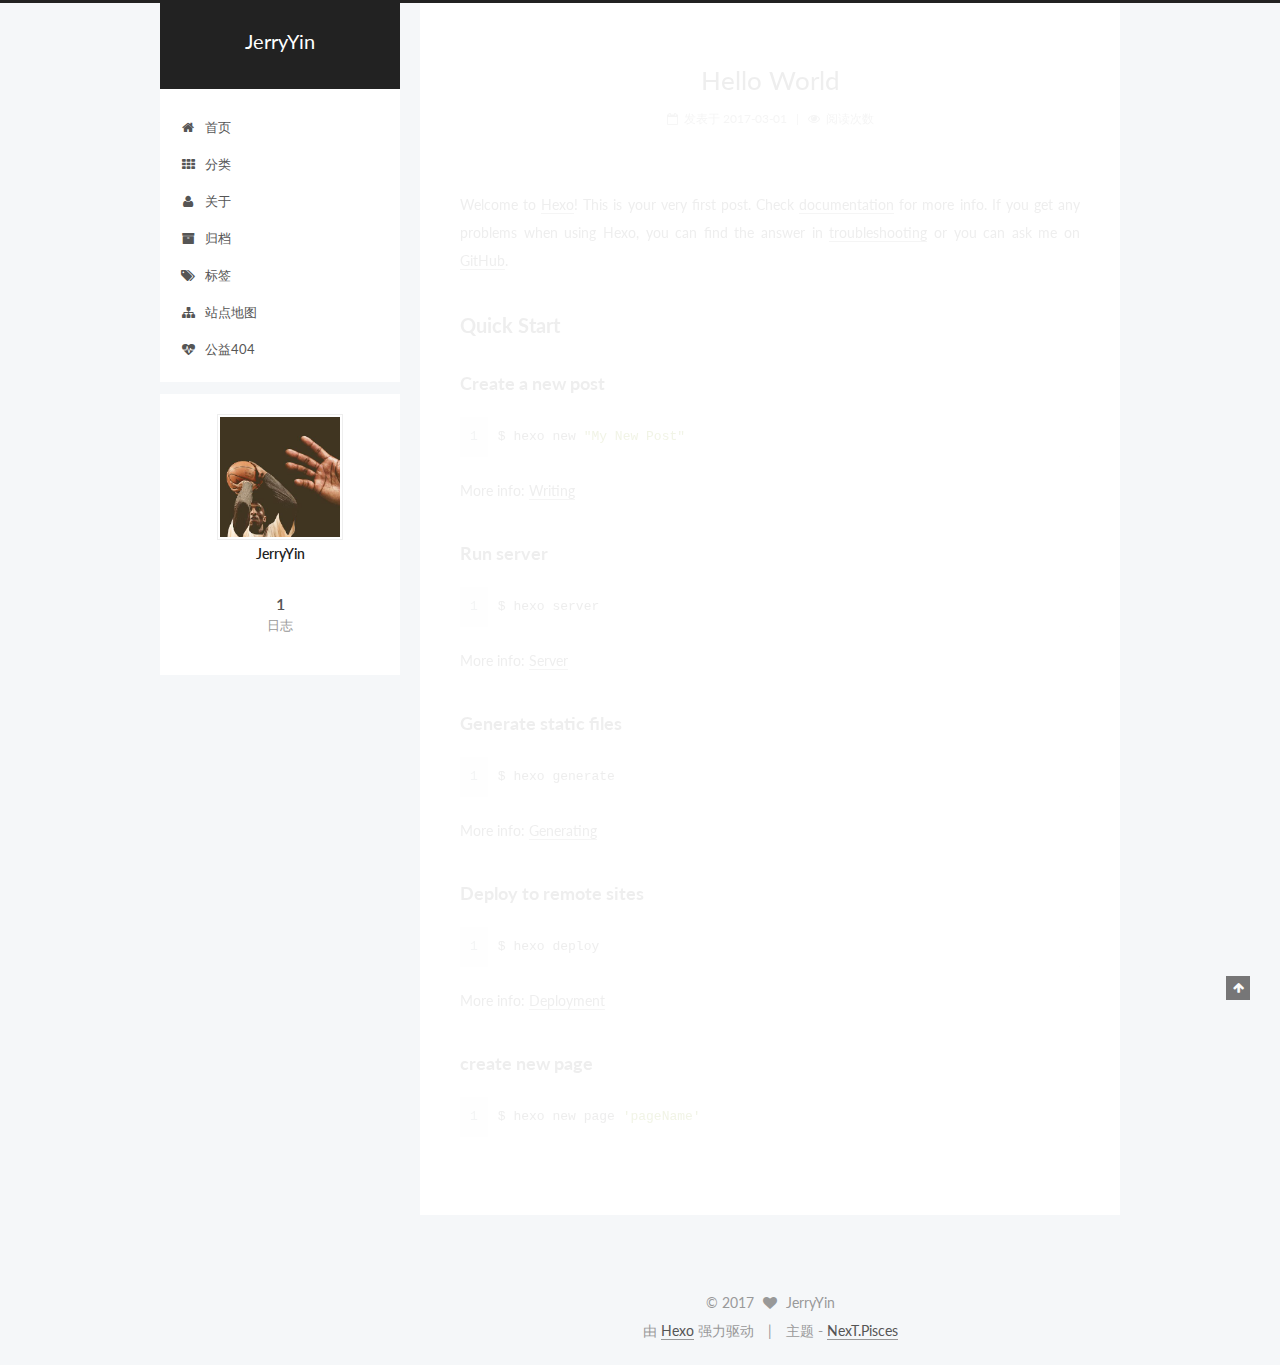
<file: index.html>
<!doctype html>



  


<html class="theme-next pisces use-motion" lang="zh-Hans">
<head>
  <meta charset="UTF-8"/>
<meta http-equiv="X-UA-Compatible" content="IE=edge" />
<meta name="viewport" content="width=device-width, initial-scale=1, maximum-scale=1"/>



<meta http-equiv="Cache-Control" content="no-transform" />
<meta http-equiv="Cache-Control" content="no-siteapp" />















  
  
  <link href="/lib/fancybox/source/jquery.fancybox.css?v=2.1.5" rel="stylesheet" type="text/css" />




  
  
  
  

  
    
    
  

  

  

  

  

  
    
    
    <link href="//fonts.googleapis.com/css?family=Lato:300,300italic,400,400italic,700,700italic&subset=latin,latin-ext" rel="stylesheet" type="text/css">
  






<link href="/lib/font-awesome/css/font-awesome.min.css?v=4.6.2" rel="stylesheet" type="text/css" />

<link href="/css/main.css?v=5.1.0" rel="stylesheet" type="text/css" />


  <meta name="keywords" content="Android, Java, Python, Liunx" />








  <link rel="shortcut icon" type="image/x-icon" href="/favicon.ico?v=5.1.0" />






<meta property="og:type" content="website">
<meta property="og:title" content="JerryYin">
<meta property="og:url" content="http://Jerry-Yin.github.io/index.html">
<meta property="og:site_name" content="JerryYin">
<meta name="twitter:card" content="summary">
<meta name="twitter:title" content="JerryYin">



<script type="text/javascript" id="hexo.configurations">
  var NexT = window.NexT || {};
  var CONFIG = {
    root: '/',
    scheme: 'Pisces',
    sidebar: {"position":"left","display":"post","offset":12,"offset_float":0,"b2t":false,"scrollpercent":false},
    fancybox: true,
    motion: true,
    duoshuo: {
      userId: '0',
      author: '博主'
    },
    algolia: {
      applicationID: '',
      apiKey: '',
      indexName: '',
      hits: {"per_page":10},
      labels: {"input_placeholder":"Search for Posts","hits_empty":"We didn't find any results for the search: ${query}","hits_stats":"${hits} results found in ${time} ms"}
    }
  };
</script>



  <link rel="canonical" href="http://Jerry-Yin.github.io/"/>





  <title> JerryYin </title>
</head>

<body itemscope itemtype="http://schema.org/WebPage" lang="zh-Hans">

  














  
  
    
  

  <div class="container one-collumn sidebar-position-left 
   page-home 
 ">
    <div class="headband"></div>

    <header id="header" class="header" itemscope itemtype="http://schema.org/WPHeader">
      <div class="header-inner"><div class="site-brand-wrapper">
  <div class="site-meta ">
    

    <div class="custom-logo-site-title">
      <a href="/"  class="brand" rel="start">
        <span class="logo-line-before"><i></i></span>
        <span class="site-title">JerryYin</span>
        <span class="logo-line-after"><i></i></span>
      </a>
    </div>
      
        <p class="site-subtitle"></p>
      
  </div>

  <div class="site-nav-toggle">
    <button>
      <span class="btn-bar"></span>
      <span class="btn-bar"></span>
      <span class="btn-bar"></span>
    </button>
  </div>
</div>

<nav class="site-nav">
  

  
    <ul id="menu" class="menu">
      
        
        <li class="menu-item menu-item-home">
          <a href="/" rel="section">
            
              <i class="menu-item-icon fa fa-fw fa-home"></i> <br />
            
            首页
          </a>
        </li>
      
        
        <li class="menu-item menu-item-categories">
          <a href="/categories" rel="section">
            
              <i class="menu-item-icon fa fa-fw fa-th"></i> <br />
            
            分类
          </a>
        </li>
      
        
        <li class="menu-item menu-item-about">
          <a href="/about" rel="section">
            
              <i class="menu-item-icon fa fa-fw fa-user"></i> <br />
            
            关于
          </a>
        </li>
      
        
        <li class="menu-item menu-item-archives">
          <a href="/archives" rel="section">
            
              <i class="menu-item-icon fa fa-fw fa-archive"></i> <br />
            
            归档
          </a>
        </li>
      
        
        <li class="menu-item menu-item-tags">
          <a href="/tags" rel="section">
            
              <i class="menu-item-icon fa fa-fw fa-tags"></i> <br />
            
            标签
          </a>
        </li>
      
        
        <li class="menu-item menu-item-sitemap">
          <a href="/sitemap.xml" rel="section">
            
              <i class="menu-item-icon fa fa-fw fa-sitemap"></i> <br />
            
            站点地图
          </a>
        </li>
      
        
        <li class="menu-item menu-item-commonweal">
          <a href="/404.html" rel="section">
            
              <i class="menu-item-icon fa fa-fw fa-heartbeat"></i> <br />
            
            公益404
          </a>
        </li>
      

      
    </ul>
  

  
</nav>



 </div>
    </header>

    <main id="main" class="main">
      <div class="main-inner">
        <div class="content-wrap">
          <div id="content" class="content">
            
  <section id="posts" class="posts-expand">
    
      

  

  
  
  

  <article class="post post-type-normal " itemscope itemtype="http://schema.org/Article">
    <link itemprop="mainEntityOfPage" href="http://Jerry-Yin.github.io/2017/03/01/hello-world/">

    <span hidden itemprop="author" itemscope itemtype="http://schema.org/Person">
      <meta itemprop="name" content="JerryYin">
      <meta itemprop="description" content="">
      <meta itemprop="image" content="/images/avatar.png">
    </span>

    <span hidden itemprop="publisher" itemscope itemtype="http://schema.org/Organization">
      <meta itemprop="name" content="JerryYin">
    </span>

    
      <header class="post-header">

        
        
          <h1 class="post-title" itemprop="name headline">
            
            
              
                
                <a class="post-title-link" href="/2017/03/01/hello-world/" itemprop="url">
                  Hello World
                </a>
              
            
          </h1>
        

        <div class="post-meta">
          <span class="post-time">
            
              <span class="post-meta-item-icon">
                <i class="fa fa-calendar-o"></i>
              </span>
              
                <span class="post-meta-item-text">发表于</span>
              
              <time title="创建于" itemprop="dateCreated datePublished" datetime="2017-03-01T13:52:22+08:00">
                2017-03-01
              </time>
            

            

            
          </span>

          

          
            
          

          
          
             <span id="/2017/03/01/hello-world/" class="leancloud_visitors" data-flag-title="Hello World">
               <span class="post-meta-divider">|</span>
               <span class="post-meta-item-icon">
                 <i class="fa fa-eye"></i>
               </span>
               
                 <span class="post-meta-item-text">阅读次数 </span>
               
                 <span class="leancloud-visitors-count"></span>
             </span>
          

          

          

          

        </div>
      </header>
    


    <div class="post-body" itemprop="articleBody">

      
      

      
        
          
            <p>Welcome to <a href="https://hexo.io/" target="_blank" rel="external">Hexo</a>! This is your very first post. Check <a href="https://hexo.io/docs/" target="_blank" rel="external">documentation</a> for more info. If you get any problems when using Hexo, you can find the answer in <a href="https://hexo.io/docs/troubleshooting.html" target="_blank" rel="external">troubleshooting</a> or you can ask me on <a href="https://github.com/hexojs/hexo/issues" target="_blank" rel="external">GitHub</a>.</p>
<h2 id="Quick-Start"><a href="#Quick-Start" class="headerlink" title="Quick Start"></a>Quick Start</h2><h3 id="Create-a-new-post"><a href="#Create-a-new-post" class="headerlink" title="Create a new post"></a>Create a new post</h3><figure class="highlight bash"><table><tr><td class="gutter"><pre><div class="line">1</div></pre></td><td class="code"><pre><div class="line">$ hexo new <span class="string">"My New Post"</span></div></pre></td></tr></table></figure>
<p>More info: <a href="https://hexo.io/docs/writing.html" target="_blank" rel="external">Writing</a></p>
<h3 id="Run-server"><a href="#Run-server" class="headerlink" title="Run server"></a>Run server</h3><figure class="highlight bash"><table><tr><td class="gutter"><pre><div class="line">1</div></pre></td><td class="code"><pre><div class="line">$ hexo server</div></pre></td></tr></table></figure>
<p>More info: <a href="https://hexo.io/docs/server.html" target="_blank" rel="external">Server</a></p>
<h3 id="Generate-static-files"><a href="#Generate-static-files" class="headerlink" title="Generate static files"></a>Generate static files</h3><figure class="highlight bash"><table><tr><td class="gutter"><pre><div class="line">1</div></pre></td><td class="code"><pre><div class="line">$ hexo generate</div></pre></td></tr></table></figure>
<p>More info: <a href="https://hexo.io/docs/generating.html" target="_blank" rel="external">Generating</a></p>
<h3 id="Deploy-to-remote-sites"><a href="#Deploy-to-remote-sites" class="headerlink" title="Deploy to remote sites"></a>Deploy to remote sites</h3><figure class="highlight bash"><table><tr><td class="gutter"><pre><div class="line">1</div></pre></td><td class="code"><pre><div class="line">$ hexo deploy</div></pre></td></tr></table></figure>
<p>More info: <a href="https://hexo.io/docs/deployment.html" target="_blank" rel="external">Deployment</a></p>
<h3 id="create-new-page"><a href="#create-new-page" class="headerlink" title="create new page"></a>create new page</h3><figure class="highlight bash"><table><tr><td class="gutter"><pre><div class="line">1</div></pre></td><td class="code"><pre><div class="line">$ hexo new page <span class="string">'pageName'</span></div></pre></td></tr></table></figure>

          
        
      
    </div>

    <div>
      
    </div>

    <div>
      
    </div>


    <footer class="post-footer">
      

      

      

      
      
        <div class="post-eof"></div>
      
    </footer>
  </article>


    
  </section>

  

          
          </div>
          


          

        </div>
        
          
  
  <div class="sidebar-toggle">
    <div class="sidebar-toggle-line-wrap">
      <span class="sidebar-toggle-line sidebar-toggle-line-first"></span>
      <span class="sidebar-toggle-line sidebar-toggle-line-middle"></span>
      <span class="sidebar-toggle-line sidebar-toggle-line-last"></span>
    </div>
  </div>

  <aside id="sidebar" class="sidebar">
    <div class="sidebar-inner">

      

      

      <section class="site-overview sidebar-panel sidebar-panel-active">
        <div class="site-author motion-element" itemprop="author" itemscope itemtype="http://schema.org/Person">
          <img class="site-author-image" itemprop="image"
               src="/images/avatar.png"
               alt="JerryYin" />
          <p class="site-author-name" itemprop="name">JerryYin</p>
           
              <p class="site-description motion-element" itemprop="description"></p>
          
        </div>
        <nav class="site-state motion-element">
        
          
            <div class="site-state-item site-state-posts">
              <a href="/archives">
                <span class="site-state-item-count">1</span>
                <span class="site-state-item-name">日志</span>
              </a>
            </div>
          

          

          

        </nav>

        

        <div class="links-of-author motion-element">
          
        </div>

        
        

        
        

        


      </section>

      

      

    </div>
  </aside>


        
      </div>
    </main>

    <footer id="footer" class="footer">
      <div class="footer-inner">
        <div class="copyright" >
  
  &copy; 
  <span itemprop="copyrightYear">2017</span>
  <span class="with-love">
    <i class="fa fa-heart"></i>
  </span>
  <span class="author" itemprop="copyrightHolder">JerryYin</span>
</div>


<div class="powered-by">
  由 <a class="theme-link" href="https://hexo.io">Hexo</a> 强力驱动
</div>

<div class="theme-info">
  主题 -
  <a class="theme-link" href="https://github.com/iissnan/hexo-theme-next">
    NexT.Pisces
  </a>
</div>


        

        
      </div>
    </footer>

    
      <div class="back-to-top">
        <i class="fa fa-arrow-up"></i>
        
      </div>
    
    
  </div>

  

<script type="text/javascript">
  if (Object.prototype.toString.call(window.Promise) !== '[object Function]') {
    window.Promise = null;
  }
</script>









  




  
  <script type="text/javascript" src="/lib/jquery/index.js?v=2.1.3"></script>

  
  <script type="text/javascript" src="/lib/fastclick/lib/fastclick.min.js?v=1.0.6"></script>

  
  <script type="text/javascript" src="/lib/jquery_lazyload/jquery.lazyload.js?v=1.9.7"></script>

  
  <script type="text/javascript" src="/lib/velocity/velocity.min.js?v=1.2.1"></script>

  
  <script type="text/javascript" src="/lib/velocity/velocity.ui.min.js?v=1.2.1"></script>

  
  <script type="text/javascript" src="/lib/fancybox/source/jquery.fancybox.pack.js?v=2.1.5"></script>


  


  <script type="text/javascript" src="/js/src/utils.js?v=5.1.0"></script>

  <script type="text/javascript" src="/js/src/motion.js?v=5.1.0"></script>



  
  


  <script type="text/javascript" src="/js/src/affix.js?v=5.1.0"></script>

  <script type="text/javascript" src="/js/src/schemes/pisces.js?v=5.1.0"></script>



  

  


  <script type="text/javascript" src="/js/src/bootstrap.js?v=5.1.0"></script>



  



  




	





  





  





  



  
  

  

  

  
  <script src="https://cdn1.lncld.net/static/js/av-core-mini-0.6.1.js"></script>
  <script>AV.initialize("O3CF7WtGvsUkhy3LbgDDgPLd-gzGzoHsz", "KMecXSoWxEwymcWjvz8BCWtX");</script>
  <script>
    function showTime(Counter) {
      var query = new AV.Query(Counter);
      var entries = [];
      var $visitors = $(".leancloud_visitors");

      $visitors.each(function () {
        entries.push( $(this).attr("id").trim() );
      });

      query.containedIn('url', entries);
      query.find()
        .done(function (results) {
          var COUNT_CONTAINER_REF = '.leancloud-visitors-count';

          if (results.length === 0) {
            $visitors.find(COUNT_CONTAINER_REF).text(0);
            return;
          }

          for (var i = 0; i < results.length; i++) {
            var item = results[i];
            var url = item.get('url');
            var time = item.get('time');
            var element = document.getElementById(url);

            $(element).find(COUNT_CONTAINER_REF).text(time);
          }
          for(var i = 0; i < entries.length; i++) {
            var url = entries[i];
            var element = document.getElementById(url);
            var countSpan = $(element).find(COUNT_CONTAINER_REF);
            if( countSpan.text() == '') {
              countSpan.text(0);
            }
          }
        })
        .fail(function (object, error) {
          console.log("Error: " + error.code + " " + error.message);
        });
    }

    function addCount(Counter) {
      var $visitors = $(".leancloud_visitors");
      var url = $visitors.attr('id').trim();
      var title = $visitors.attr('data-flag-title').trim();
      var query = new AV.Query(Counter);

      query.equalTo("url", url);
      query.find({
        success: function(results) {
          if (results.length > 0) {
            var counter = results[0];
            counter.fetchWhenSave(true);
            counter.increment("time");
            counter.save(null, {
              success: function(counter) {
                var $element = $(document.getElementById(url));
                $element.find('.leancloud-visitors-count').text(counter.get('time'));
              },
              error: function(counter, error) {
                console.log('Failed to save Visitor num, with error message: ' + error.message);
              }
            });
          } else {
            var newcounter = new Counter();
            /* Set ACL */
            var acl = new AV.ACL();
            acl.setPublicReadAccess(true);
            acl.setPublicWriteAccess(true);
            newcounter.setACL(acl);
            /* End Set ACL */
            newcounter.set("title", title);
            newcounter.set("url", url);
            newcounter.set("time", 1);
            newcounter.save(null, {
              success: function(newcounter) {
                var $element = $(document.getElementById(url));
                $element.find('.leancloud-visitors-count').text(newcounter.get('time'));
              },
              error: function(newcounter, error) {
                console.log('Failed to create');
              }
            });
          }
        },
        error: function(error) {
          console.log('Error:' + error.code + " " + error.message);
        }
      });
    }

    $(function() {
      var Counter = AV.Object.extend("Counter");
      if ($('.leancloud_visitors').length == 1) {
        addCount(Counter);
      } else if ($('.post-title-link').length > 1) {
        showTime(Counter);
      }
    });
  </script>



  

  


  

</body>
</html>
</file>
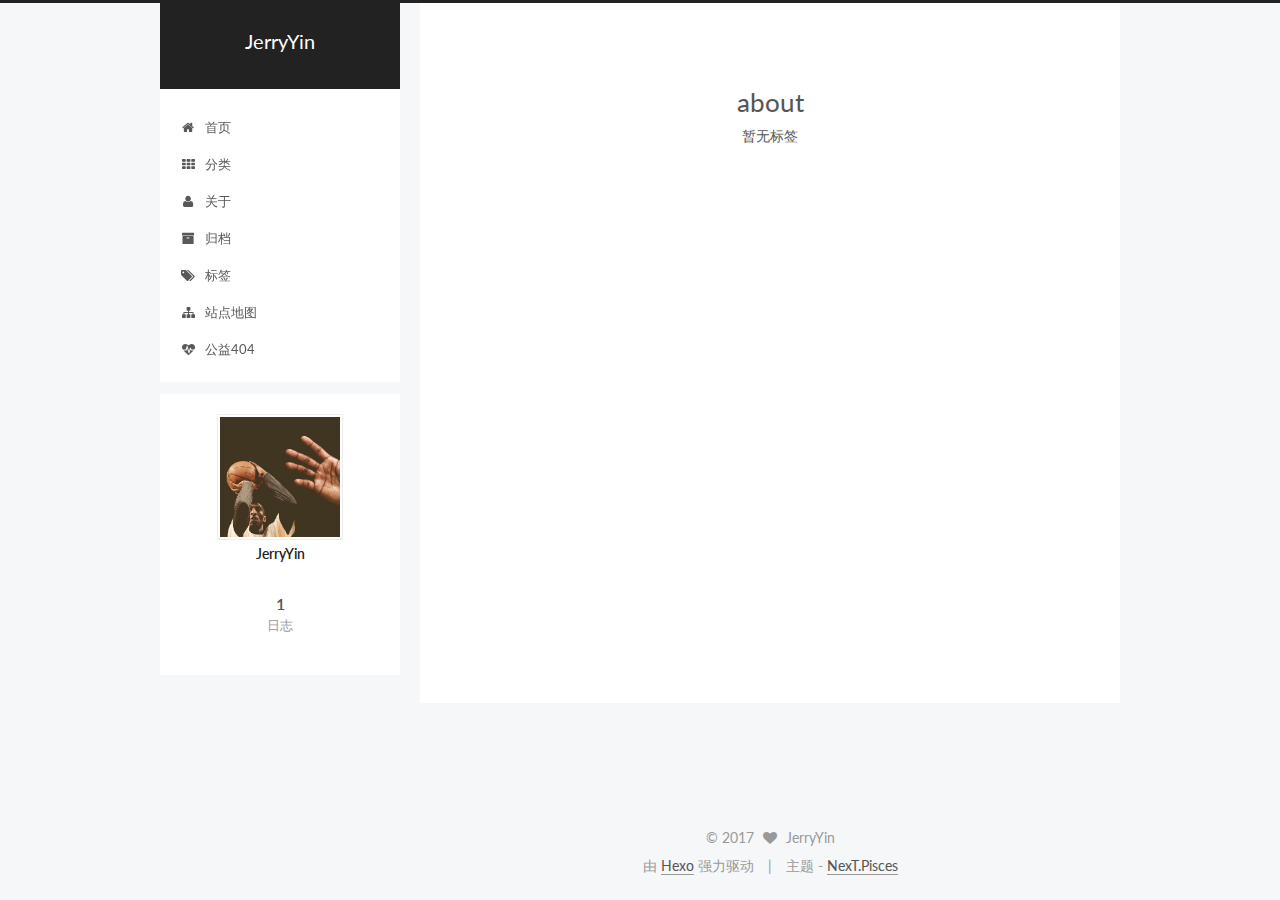
<file: about/index.html>
<!doctype html>



  


<html class="theme-next pisces use-motion" lang="zh-Hans">
<head>
  <meta charset="UTF-8"/>
<meta http-equiv="X-UA-Compatible" content="IE=edge" />
<meta name="viewport" content="width=device-width, initial-scale=1, maximum-scale=1"/>



<meta http-equiv="Cache-Control" content="no-transform" />
<meta http-equiv="Cache-Control" content="no-siteapp" />















  
  
  <link href="/lib/fancybox/source/jquery.fancybox.css?v=2.1.5" rel="stylesheet" type="text/css" />




  
  
  
  

  
    
    
  

  

  

  

  

  
    
    
    <link href="//fonts.googleapis.com/css?family=Lato:300,300italic,400,400italic,700,700italic&subset=latin,latin-ext" rel="stylesheet" type="text/css">
  






<link href="/lib/font-awesome/css/font-awesome.min.css?v=4.6.2" rel="stylesheet" type="text/css" />

<link href="/css/main.css?v=5.1.0" rel="stylesheet" type="text/css" />


  <meta name="keywords" content="Android, Java, Python, Liunx" />








  <link rel="shortcut icon" type="image/x-icon" href="/favicon.ico?v=5.1.0" />






<meta property="og:type" content="website">
<meta property="og:title" content="about">
<meta property="og:url" content="http://Jerry-Yin.github.io/about/index.html">
<meta property="og:site_name" content="JerryYin">
<meta property="og:updated_time" content="2017-03-01T04:39:41.383Z">
<meta name="twitter:card" content="summary">
<meta name="twitter:title" content="about">



<script type="text/javascript" id="hexo.configurations">
  var NexT = window.NexT || {};
  var CONFIG = {
    root: '/',
    scheme: 'Pisces',
    sidebar: {"position":"left","display":"post","offset":12,"offset_float":0,"b2t":false,"scrollpercent":false},
    fancybox: true,
    motion: true,
    duoshuo: {
      userId: '0',
      author: '博主'
    },
    algolia: {
      applicationID: '',
      apiKey: '',
      indexName: '',
      hits: {"per_page":10},
      labels: {"input_placeholder":"Search for Posts","hits_empty":"We didn't find any results for the search: ${query}","hits_stats":"${hits} results found in ${time} ms"}
    }
  };
</script>



  <link rel="canonical" href="http://Jerry-Yin.github.io/about/"/>





  <title>
  

  
    about | JerryYin
  
</title>
</head>

<body itemscope itemtype="http://schema.org/WebPage" lang="zh-Hans">

  














  
  
    
  

  <div class="container one-collumn sidebar-position-left  ">
    <div class="headband"></div>

    <header id="header" class="header" itemscope itemtype="http://schema.org/WPHeader">
      <div class="header-inner"><div class="site-brand-wrapper">
  <div class="site-meta ">
    

    <div class="custom-logo-site-title">
      <a href="/"  class="brand" rel="start">
        <span class="logo-line-before"><i></i></span>
        <span class="site-title">JerryYin</span>
        <span class="logo-line-after"><i></i></span>
      </a>
    </div>
      
        <p class="site-subtitle"></p>
      
  </div>

  <div class="site-nav-toggle">
    <button>
      <span class="btn-bar"></span>
      <span class="btn-bar"></span>
      <span class="btn-bar"></span>
    </button>
  </div>
</div>

<nav class="site-nav">
  

  
    <ul id="menu" class="menu">
      
        
        <li class="menu-item menu-item-home">
          <a href="/" rel="section">
            
              <i class="menu-item-icon fa fa-fw fa-home"></i> <br />
            
            首页
          </a>
        </li>
      
        
        <li class="menu-item menu-item-categories">
          <a href="/categories" rel="section">
            
              <i class="menu-item-icon fa fa-fw fa-th"></i> <br />
            
            分类
          </a>
        </li>
      
        
        <li class="menu-item menu-item-about">
          <a href="/about" rel="section">
            
              <i class="menu-item-icon fa fa-fw fa-user"></i> <br />
            
            关于
          </a>
        </li>
      
        
        <li class="menu-item menu-item-archives">
          <a href="/archives" rel="section">
            
              <i class="menu-item-icon fa fa-fw fa-archive"></i> <br />
            
            归档
          </a>
        </li>
      
        
        <li class="menu-item menu-item-tags">
          <a href="/tags" rel="section">
            
              <i class="menu-item-icon fa fa-fw fa-tags"></i> <br />
            
            标签
          </a>
        </li>
      
        
        <li class="menu-item menu-item-sitemap">
          <a href="/sitemap.xml" rel="section">
            
              <i class="menu-item-icon fa fa-fw fa-sitemap"></i> <br />
            
            站点地图
          </a>
        </li>
      
        
        <li class="menu-item menu-item-commonweal">
          <a href="/404.html" rel="section">
            
              <i class="menu-item-icon fa fa-fw fa-heartbeat"></i> <br />
            
            公益404
          </a>
        </li>
      

      
    </ul>
  

  
</nav>



 </div>
    </header>

    <main id="main" class="main">
      <div class="main-inner">
        <div class="content-wrap">
          <div id="content" class="content">
            

  <div id="posts" class="posts-expand">
  <header class="post-header">

	<h1 class="post-title" itemprop="name headline">about</h1>



</header>

    
    
      <div class="tag-cloud">
        <div class="tag-cloud-title">
            暂无标签
        </div>
        <div class="tag-cloud-tags">
          
        </div>
      </div>
    
  </div>

          
          </div>
          


          
  <div class="comments" id="comments">
    
  </div>


        </div>
        
          
  
  <div class="sidebar-toggle">
    <div class="sidebar-toggle-line-wrap">
      <span class="sidebar-toggle-line sidebar-toggle-line-first"></span>
      <span class="sidebar-toggle-line sidebar-toggle-line-middle"></span>
      <span class="sidebar-toggle-line sidebar-toggle-line-last"></span>
    </div>
  </div>

  <aside id="sidebar" class="sidebar">
    <div class="sidebar-inner">

      

      

      <section class="site-overview sidebar-panel sidebar-panel-active">
        <div class="site-author motion-element" itemprop="author" itemscope itemtype="http://schema.org/Person">
          <img class="site-author-image" itemprop="image"
               src="/images/avatar.png"
               alt="JerryYin" />
          <p class="site-author-name" itemprop="name">JerryYin</p>
           
              <p class="site-description motion-element" itemprop="description"></p>
          
        </div>
        <nav class="site-state motion-element">
        
          
            <div class="site-state-item site-state-posts">
              <a href="/archives">
                <span class="site-state-item-count">1</span>
                <span class="site-state-item-name">日志</span>
              </a>
            </div>
          

          

          

        </nav>

        

        <div class="links-of-author motion-element">
          
        </div>

        
        

        
        

        


      </section>

      

      

    </div>
  </aside>


        
      </div>
    </main>

    <footer id="footer" class="footer">
      <div class="footer-inner">
        <div class="copyright" >
  
  &copy; 
  <span itemprop="copyrightYear">2017</span>
  <span class="with-love">
    <i class="fa fa-heart"></i>
  </span>
  <span class="author" itemprop="copyrightHolder">JerryYin</span>
</div>


<div class="powered-by">
  由 <a class="theme-link" href="https://hexo.io">Hexo</a> 强力驱动
</div>

<div class="theme-info">
  主题 -
  <a class="theme-link" href="https://github.com/iissnan/hexo-theme-next">
    NexT.Pisces
  </a>
</div>


        

        
      </div>
    </footer>

    
      <div class="back-to-top">
        <i class="fa fa-arrow-up"></i>
        
      </div>
    
    
  </div>

  

<script type="text/javascript">
  if (Object.prototype.toString.call(window.Promise) !== '[object Function]') {
    window.Promise = null;
  }
</script>









  




  
  <script type="text/javascript" src="/lib/jquery/index.js?v=2.1.3"></script>

  
  <script type="text/javascript" src="/lib/fastclick/lib/fastclick.min.js?v=1.0.6"></script>

  
  <script type="text/javascript" src="/lib/jquery_lazyload/jquery.lazyload.js?v=1.9.7"></script>

  
  <script type="text/javascript" src="/lib/velocity/velocity.min.js?v=1.2.1"></script>

  
  <script type="text/javascript" src="/lib/velocity/velocity.ui.min.js?v=1.2.1"></script>

  
  <script type="text/javascript" src="/lib/fancybox/source/jquery.fancybox.pack.js?v=2.1.5"></script>


  


  <script type="text/javascript" src="/js/src/utils.js?v=5.1.0"></script>

  <script type="text/javascript" src="/js/src/motion.js?v=5.1.0"></script>



  
  


  <script type="text/javascript" src="/js/src/affix.js?v=5.1.0"></script>

  <script type="text/javascript" src="/js/src/schemes/pisces.js?v=5.1.0"></script>



  

  


  <script type="text/javascript" src="/js/src/bootstrap.js?v=5.1.0"></script>



  



  




	





  





  





  



  
  

  

  

  
  <script src="https://cdn1.lncld.net/static/js/av-core-mini-0.6.1.js"></script>
  <script>AV.initialize("O3CF7WtGvsUkhy3LbgDDgPLd-gzGzoHsz", "KMecXSoWxEwymcWjvz8BCWtX");</script>
  <script>
    function showTime(Counter) {
      var query = new AV.Query(Counter);
      var entries = [];
      var $visitors = $(".leancloud_visitors");

      $visitors.each(function () {
        entries.push( $(this).attr("id").trim() );
      });

      query.containedIn('url', entries);
      query.find()
        .done(function (results) {
          var COUNT_CONTAINER_REF = '.leancloud-visitors-count';

          if (results.length === 0) {
            $visitors.find(COUNT_CONTAINER_REF).text(0);
            return;
          }

          for (var i = 0; i < results.length; i++) {
            var item = results[i];
            var url = item.get('url');
            var time = item.get('time');
            var element = document.getElementById(url);

            $(element).find(COUNT_CONTAINER_REF).text(time);
          }
          for(var i = 0; i < entries.length; i++) {
            var url = entries[i];
            var element = document.getElementById(url);
            var countSpan = $(element).find(COUNT_CONTAINER_REF);
            if( countSpan.text() == '') {
              countSpan.text(0);
            }
          }
        })
        .fail(function (object, error) {
          console.log("Error: " + error.code + " " + error.message);
        });
    }

    function addCount(Counter) {
      var $visitors = $(".leancloud_visitors");
      var url = $visitors.attr('id').trim();
      var title = $visitors.attr('data-flag-title').trim();
      var query = new AV.Query(Counter);

      query.equalTo("url", url);
      query.find({
        success: function(results) {
          if (results.length > 0) {
            var counter = results[0];
            counter.fetchWhenSave(true);
            counter.increment("time");
            counter.save(null, {
              success: function(counter) {
                var $element = $(document.getElementById(url));
                $element.find('.leancloud-visitors-count').text(counter.get('time'));
              },
              error: function(counter, error) {
                console.log('Failed to save Visitor num, with error message: ' + error.message);
              }
            });
          } else {
            var newcounter = new Counter();
            /* Set ACL */
            var acl = new AV.ACL();
            acl.setPublicReadAccess(true);
            acl.setPublicWriteAccess(true);
            newcounter.setACL(acl);
            /* End Set ACL */
            newcounter.set("title", title);
            newcounter.set("url", url);
            newcounter.set("time", 1);
            newcounter.save(null, {
              success: function(newcounter) {
                var $element = $(document.getElementById(url));
                $element.find('.leancloud-visitors-count').text(newcounter.get('time'));
              },
              error: function(newcounter, error) {
                console.log('Failed to create');
              }
            });
          }
        },
        error: function(error) {
          console.log('Error:' + error.code + " " + error.message);
        }
      });
    }

    $(function() {
      var Counter = AV.Object.extend("Counter");
      if ($('.leancloud_visitors').length == 1) {
        addCount(Counter);
      } else if ($('.post-title-link').length > 1) {
        showTime(Counter);
      }
    });
  </script>



  

  


  

</body>
</html>
</file>
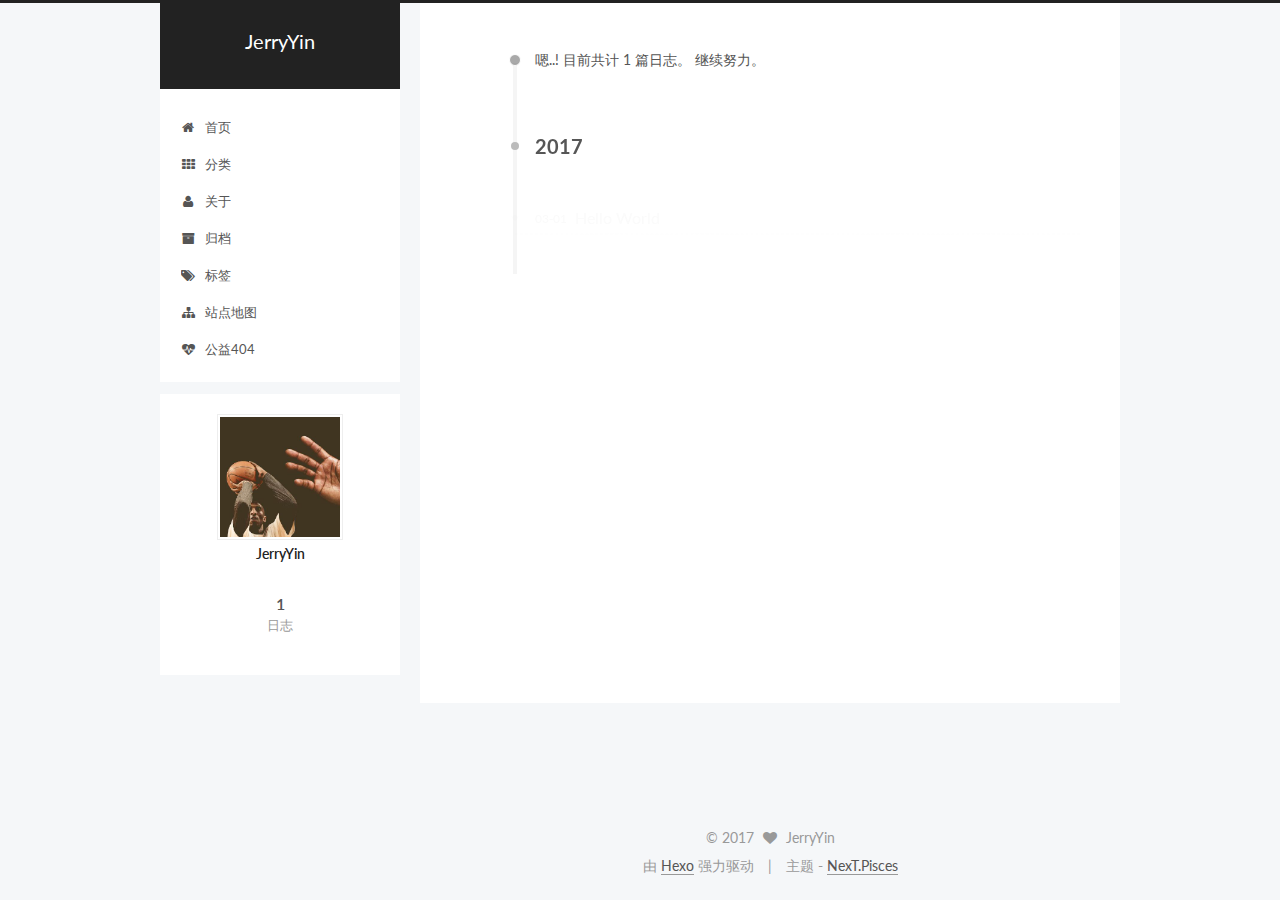
<file: archives/index.html>
<!doctype html>



  


<html class="theme-next pisces use-motion" lang="zh-Hans">
<head>
  <meta charset="UTF-8"/>
<meta http-equiv="X-UA-Compatible" content="IE=edge" />
<meta name="viewport" content="width=device-width, initial-scale=1, maximum-scale=1"/>



<meta http-equiv="Cache-Control" content="no-transform" />
<meta http-equiv="Cache-Control" content="no-siteapp" />















  
  
  <link href="/lib/fancybox/source/jquery.fancybox.css?v=2.1.5" rel="stylesheet" type="text/css" />




  
  
  
  

  
    
    
  

  

  

  

  

  
    
    
    <link href="//fonts.googleapis.com/css?family=Lato:300,300italic,400,400italic,700,700italic&subset=latin,latin-ext" rel="stylesheet" type="text/css">
  






<link href="/lib/font-awesome/css/font-awesome.min.css?v=4.6.2" rel="stylesheet" type="text/css" />

<link href="/css/main.css?v=5.1.0" rel="stylesheet" type="text/css" />


  <meta name="keywords" content="Android, Java, Python, Liunx" />








  <link rel="shortcut icon" type="image/x-icon" href="/favicon.ico?v=5.1.0" />






<meta property="og:type" content="website">
<meta property="og:title" content="JerryYin">
<meta property="og:url" content="http://Jerry-Yin.github.io/archives/index.html">
<meta property="og:site_name" content="JerryYin">
<meta name="twitter:card" content="summary">
<meta name="twitter:title" content="JerryYin">



<script type="text/javascript" id="hexo.configurations">
  var NexT = window.NexT || {};
  var CONFIG = {
    root: '/',
    scheme: 'Pisces',
    sidebar: {"position":"left","display":"post","offset":12,"offset_float":0,"b2t":false,"scrollpercent":false},
    fancybox: true,
    motion: true,
    duoshuo: {
      userId: '0',
      author: '博主'
    },
    algolia: {
      applicationID: '',
      apiKey: '',
      indexName: '',
      hits: {"per_page":10},
      labels: {"input_placeholder":"Search for Posts","hits_empty":"We didn't find any results for the search: ${query}","hits_stats":"${hits} results found in ${time} ms"}
    }
  };
</script>



  <link rel="canonical" href="http://Jerry-Yin.github.io/archives/"/>





  <title> 归档 | JerryYin </title>
</head>

<body itemscope itemtype="http://schema.org/WebPage" lang="zh-Hans">

  














  
  
    
  

  <div class="container one-collumn sidebar-position-left  page-archive  ">
    <div class="headband"></div>

    <header id="header" class="header" itemscope itemtype="http://schema.org/WPHeader">
      <div class="header-inner"><div class="site-brand-wrapper">
  <div class="site-meta ">
    

    <div class="custom-logo-site-title">
      <a href="/"  class="brand" rel="start">
        <span class="logo-line-before"><i></i></span>
        <span class="site-title">JerryYin</span>
        <span class="logo-line-after"><i></i></span>
      </a>
    </div>
      
        <p class="site-subtitle"></p>
      
  </div>

  <div class="site-nav-toggle">
    <button>
      <span class="btn-bar"></span>
      <span class="btn-bar"></span>
      <span class="btn-bar"></span>
    </button>
  </div>
</div>

<nav class="site-nav">
  

  
    <ul id="menu" class="menu">
      
        
        <li class="menu-item menu-item-home">
          <a href="/" rel="section">
            
              <i class="menu-item-icon fa fa-fw fa-home"></i> <br />
            
            首页
          </a>
        </li>
      
        
        <li class="menu-item menu-item-categories">
          <a href="/categories" rel="section">
            
              <i class="menu-item-icon fa fa-fw fa-th"></i> <br />
            
            分类
          </a>
        </li>
      
        
        <li class="menu-item menu-item-about">
          <a href="/about" rel="section">
            
              <i class="menu-item-icon fa fa-fw fa-user"></i> <br />
            
            关于
          </a>
        </li>
      
        
        <li class="menu-item menu-item-archives">
          <a href="/archives" rel="section">
            
              <i class="menu-item-icon fa fa-fw fa-archive"></i> <br />
            
            归档
          </a>
        </li>
      
        
        <li class="menu-item menu-item-tags">
          <a href="/tags" rel="section">
            
              <i class="menu-item-icon fa fa-fw fa-tags"></i> <br />
            
            标签
          </a>
        </li>
      
        
        <li class="menu-item menu-item-sitemap">
          <a href="/sitemap.xml" rel="section">
            
              <i class="menu-item-icon fa fa-fw fa-sitemap"></i> <br />
            
            站点地图
          </a>
        </li>
      
        
        <li class="menu-item menu-item-commonweal">
          <a href="/404.html" rel="section">
            
              <i class="menu-item-icon fa fa-fw fa-heartbeat"></i> <br />
            
            公益404
          </a>
        </li>
      

      
    </ul>
  

  
</nav>



 </div>
    </header>

    <main id="main" class="main">
      <div class="main-inner">
        <div class="content-wrap">
          <div id="content" class="content">
            

  <section id="posts" class="posts-collapse">
    <span class="archive-move-on"></span>

    <span class="archive-page-counter">
      
      
      
        
      
      嗯..! 目前共计 1 篇日志。 继续努力。
    </span>

    

      
      
      

      
        
        <div class="collection-title">
          <h2 class="archive-year motion-element" id="archive-year-2017">2017</h2>
        </div>
      
      

      

  <article class="post post-type-normal" itemscope itemtype="http://schema.org/Article">
    <header class="post-header">

      <h1 class="post-title">
        
            <a class="post-title-link" href="/2017/03/01/hello-world/" itemprop="url">
              
                <span itemprop="name">Hello World</span>
              
            </a>
        
      </h1>

      <div class="post-meta">
        <time class="post-time" itemprop="dateCreated"
              datetime="2017-03-01T13:52:22+08:00"
              content="2017-03-01" >
          03-01
        </time>
      </div>

    </header>
  </article>



    

  </section>

  


          
          </div>
          


          

        </div>
        
          
  
  <div class="sidebar-toggle">
    <div class="sidebar-toggle-line-wrap">
      <span class="sidebar-toggle-line sidebar-toggle-line-first"></span>
      <span class="sidebar-toggle-line sidebar-toggle-line-middle"></span>
      <span class="sidebar-toggle-line sidebar-toggle-line-last"></span>
    </div>
  </div>

  <aside id="sidebar" class="sidebar">
    <div class="sidebar-inner">

      

      

      <section class="site-overview sidebar-panel sidebar-panel-active">
        <div class="site-author motion-element" itemprop="author" itemscope itemtype="http://schema.org/Person">
          <img class="site-author-image" itemprop="image"
               src="/images/avatar.png"
               alt="JerryYin" />
          <p class="site-author-name" itemprop="name">JerryYin</p>
           
              <p class="site-description motion-element" itemprop="description"></p>
          
        </div>
        <nav class="site-state motion-element">
        
          
            <div class="site-state-item site-state-posts">
              <a href="/archives">
                <span class="site-state-item-count">1</span>
                <span class="site-state-item-name">日志</span>
              </a>
            </div>
          

          

          

        </nav>

        

        <div class="links-of-author motion-element">
          
        </div>

        
        

        
        

        


      </section>

      

      

    </div>
  </aside>


        
      </div>
    </main>

    <footer id="footer" class="footer">
      <div class="footer-inner">
        <div class="copyright" >
  
  &copy; 
  <span itemprop="copyrightYear">2017</span>
  <span class="with-love">
    <i class="fa fa-heart"></i>
  </span>
  <span class="author" itemprop="copyrightHolder">JerryYin</span>
</div>


<div class="powered-by">
  由 <a class="theme-link" href="https://hexo.io">Hexo</a> 强力驱动
</div>

<div class="theme-info">
  主题 -
  <a class="theme-link" href="https://github.com/iissnan/hexo-theme-next">
    NexT.Pisces
  </a>
</div>


        

        
      </div>
    </footer>

    
      <div class="back-to-top">
        <i class="fa fa-arrow-up"></i>
        
      </div>
    
    
  </div>

  

<script type="text/javascript">
  if (Object.prototype.toString.call(window.Promise) !== '[object Function]') {
    window.Promise = null;
  }
</script>









  




  
  <script type="text/javascript" src="/lib/jquery/index.js?v=2.1.3"></script>

  
  <script type="text/javascript" src="/lib/fastclick/lib/fastclick.min.js?v=1.0.6"></script>

  
  <script type="text/javascript" src="/lib/jquery_lazyload/jquery.lazyload.js?v=1.9.7"></script>

  
  <script type="text/javascript" src="/lib/velocity/velocity.min.js?v=1.2.1"></script>

  
  <script type="text/javascript" src="/lib/velocity/velocity.ui.min.js?v=1.2.1"></script>

  
  <script type="text/javascript" src="/lib/fancybox/source/jquery.fancybox.pack.js?v=2.1.5"></script>


  


  <script type="text/javascript" src="/js/src/utils.js?v=5.1.0"></script>

  <script type="text/javascript" src="/js/src/motion.js?v=5.1.0"></script>



  
  


  <script type="text/javascript" src="/js/src/affix.js?v=5.1.0"></script>

  <script type="text/javascript" src="/js/src/schemes/pisces.js?v=5.1.0"></script>



  
  
    <script type="text/javascript" id="motion.page.archive">
      $('.archive-year').velocity('transition.slideLeftIn');
    </script>
  


  


  <script type="text/javascript" src="/js/src/bootstrap.js?v=5.1.0"></script>



  



  




	





  





  





  



  
  

  

  

  
  <script src="https://cdn1.lncld.net/static/js/av-core-mini-0.6.1.js"></script>
  <script>AV.initialize("O3CF7WtGvsUkhy3LbgDDgPLd-gzGzoHsz", "KMecXSoWxEwymcWjvz8BCWtX");</script>
  <script>
    function showTime(Counter) {
      var query = new AV.Query(Counter);
      var entries = [];
      var $visitors = $(".leancloud_visitors");

      $visitors.each(function () {
        entries.push( $(this).attr("id").trim() );
      });

      query.containedIn('url', entries);
      query.find()
        .done(function (results) {
          var COUNT_CONTAINER_REF = '.leancloud-visitors-count';

          if (results.length === 0) {
            $visitors.find(COUNT_CONTAINER_REF).text(0);
            return;
          }

          for (var i = 0; i < results.length; i++) {
            var item = results[i];
            var url = item.get('url');
            var time = item.get('time');
            var element = document.getElementById(url);

            $(element).find(COUNT_CONTAINER_REF).text(time);
          }
          for(var i = 0; i < entries.length; i++) {
            var url = entries[i];
            var element = document.getElementById(url);
            var countSpan = $(element).find(COUNT_CONTAINER_REF);
            if( countSpan.text() == '') {
              countSpan.text(0);
            }
          }
        })
        .fail(function (object, error) {
          console.log("Error: " + error.code + " " + error.message);
        });
    }

    function addCount(Counter) {
      var $visitors = $(".leancloud_visitors");
      var url = $visitors.attr('id').trim();
      var title = $visitors.attr('data-flag-title').trim();
      var query = new AV.Query(Counter);

      query.equalTo("url", url);
      query.find({
        success: function(results) {
          if (results.length > 0) {
            var counter = results[0];
            counter.fetchWhenSave(true);
            counter.increment("time");
            counter.save(null, {
              success: function(counter) {
                var $element = $(document.getElementById(url));
                $element.find('.leancloud-visitors-count').text(counter.get('time'));
              },
              error: function(counter, error) {
                console.log('Failed to save Visitor num, with error message: ' + error.message);
              }
            });
          } else {
            var newcounter = new Counter();
            /* Set ACL */
            var acl = new AV.ACL();
            acl.setPublicReadAccess(true);
            acl.setPublicWriteAccess(true);
            newcounter.setACL(acl);
            /* End Set ACL */
            newcounter.set("title", title);
            newcounter.set("url", url);
            newcounter.set("time", 1);
            newcounter.save(null, {
              success: function(newcounter) {
                var $element = $(document.getElementById(url));
                $element.find('.leancloud-visitors-count').text(newcounter.get('time'));
              },
              error: function(newcounter, error) {
                console.log('Failed to create');
              }
            });
          }
        },
        error: function(error) {
          console.log('Error:' + error.code + " " + error.message);
        }
      });
    }

    $(function() {
      var Counter = AV.Object.extend("Counter");
      if ($('.leancloud_visitors').length == 1) {
        addCount(Counter);
      } else if ($('.post-title-link').length > 1) {
        showTime(Counter);
      }
    });
  </script>



  

  


  

</body>
</html>
</file>
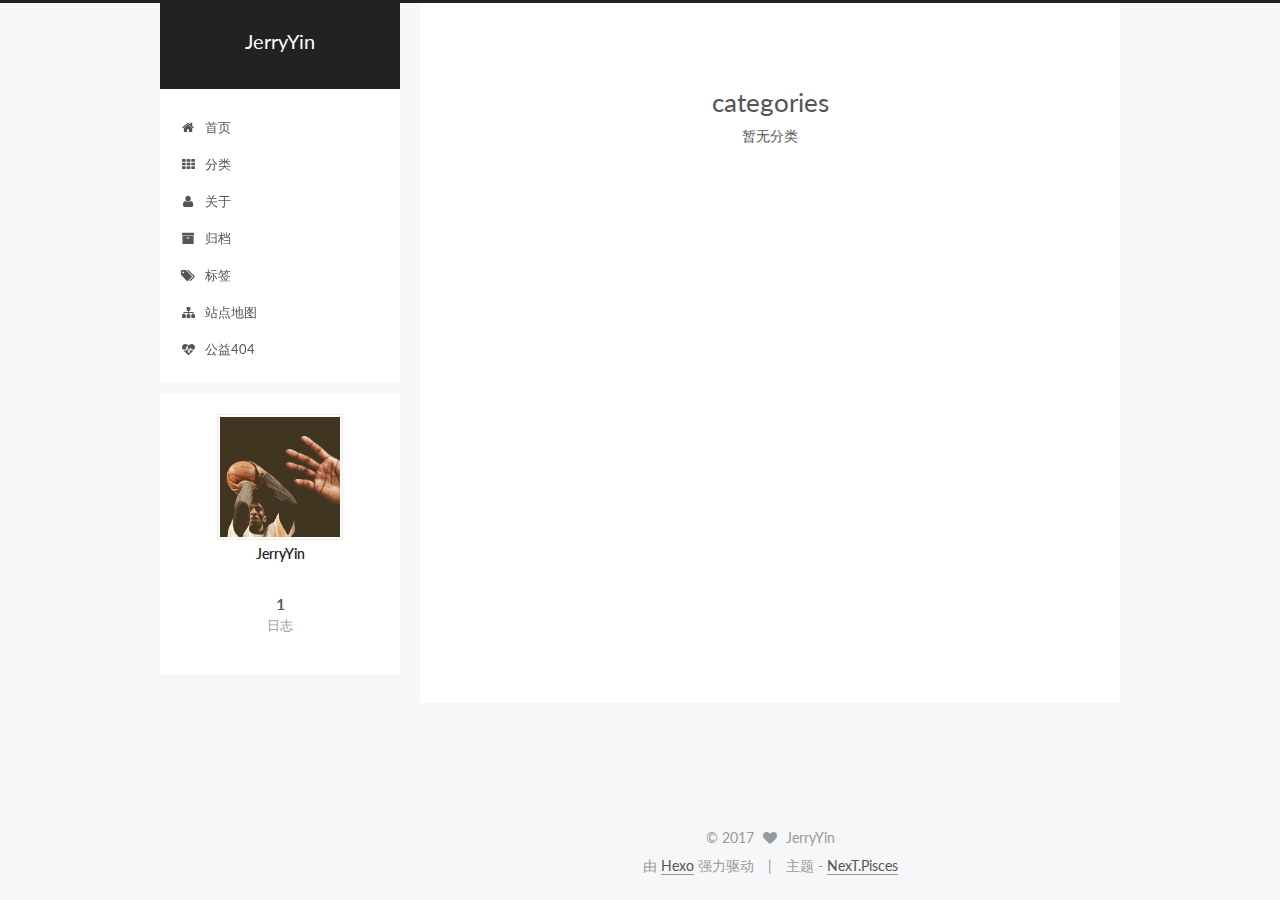
<file: categories/index.html>
<!doctype html>



  


<html class="theme-next pisces use-motion" lang="zh-Hans">
<head>
  <meta charset="UTF-8"/>
<meta http-equiv="X-UA-Compatible" content="IE=edge" />
<meta name="viewport" content="width=device-width, initial-scale=1, maximum-scale=1"/>



<meta http-equiv="Cache-Control" content="no-transform" />
<meta http-equiv="Cache-Control" content="no-siteapp" />















  
  
  <link href="/lib/fancybox/source/jquery.fancybox.css?v=2.1.5" rel="stylesheet" type="text/css" />




  
  
  
  

  
    
    
  

  

  

  

  

  
    
    
    <link href="//fonts.googleapis.com/css?family=Lato:300,300italic,400,400italic,700,700italic&subset=latin,latin-ext" rel="stylesheet" type="text/css">
  






<link href="/lib/font-awesome/css/font-awesome.min.css?v=4.6.2" rel="stylesheet" type="text/css" />

<link href="/css/main.css?v=5.1.0" rel="stylesheet" type="text/css" />


  <meta name="keywords" content="Android, Java, Python, Liunx" />








  <link rel="shortcut icon" type="image/x-icon" href="/favicon.ico?v=5.1.0" />






<meta property="og:type" content="website">
<meta property="og:title" content="categories">
<meta property="og:url" content="http://Jerry-Yin.github.io/categories/index.html">
<meta property="og:site_name" content="JerryYin">
<meta property="og:updated_time" content="2017-03-01T04:39:06.556Z">
<meta name="twitter:card" content="summary">
<meta name="twitter:title" content="categories">



<script type="text/javascript" id="hexo.configurations">
  var NexT = window.NexT || {};
  var CONFIG = {
    root: '/',
    scheme: 'Pisces',
    sidebar: {"position":"left","display":"post","offset":12,"offset_float":0,"b2t":false,"scrollpercent":false},
    fancybox: true,
    motion: true,
    duoshuo: {
      userId: '0',
      author: '博主'
    },
    algolia: {
      applicationID: '',
      apiKey: '',
      indexName: '',
      hits: {"per_page":10},
      labels: {"input_placeholder":"Search for Posts","hits_empty":"We didn't find any results for the search: ${query}","hits_stats":"${hits} results found in ${time} ms"}
    }
  };
</script>



  <link rel="canonical" href="http://Jerry-Yin.github.io/categories/"/>





  <title>
  

  
    categories | JerryYin
  
</title>
</head>

<body itemscope itemtype="http://schema.org/WebPage" lang="zh-Hans">

  














  
  
    
  

  <div class="container one-collumn sidebar-position-left  ">
    <div class="headband"></div>

    <header id="header" class="header" itemscope itemtype="http://schema.org/WPHeader">
      <div class="header-inner"><div class="site-brand-wrapper">
  <div class="site-meta ">
    

    <div class="custom-logo-site-title">
      <a href="/"  class="brand" rel="start">
        <span class="logo-line-before"><i></i></span>
        <span class="site-title">JerryYin</span>
        <span class="logo-line-after"><i></i></span>
      </a>
    </div>
      
        <p class="site-subtitle"></p>
      
  </div>

  <div class="site-nav-toggle">
    <button>
      <span class="btn-bar"></span>
      <span class="btn-bar"></span>
      <span class="btn-bar"></span>
    </button>
  </div>
</div>

<nav class="site-nav">
  

  
    <ul id="menu" class="menu">
      
        
        <li class="menu-item menu-item-home">
          <a href="/" rel="section">
            
              <i class="menu-item-icon fa fa-fw fa-home"></i> <br />
            
            首页
          </a>
        </li>
      
        
        <li class="menu-item menu-item-categories">
          <a href="/categories" rel="section">
            
              <i class="menu-item-icon fa fa-fw fa-th"></i> <br />
            
            分类
          </a>
        </li>
      
        
        <li class="menu-item menu-item-about">
          <a href="/about" rel="section">
            
              <i class="menu-item-icon fa fa-fw fa-user"></i> <br />
            
            关于
          </a>
        </li>
      
        
        <li class="menu-item menu-item-archives">
          <a href="/archives" rel="section">
            
              <i class="menu-item-icon fa fa-fw fa-archive"></i> <br />
            
            归档
          </a>
        </li>
      
        
        <li class="menu-item menu-item-tags">
          <a href="/tags" rel="section">
            
              <i class="menu-item-icon fa fa-fw fa-tags"></i> <br />
            
            标签
          </a>
        </li>
      
        
        <li class="menu-item menu-item-sitemap">
          <a href="/sitemap.xml" rel="section">
            
              <i class="menu-item-icon fa fa-fw fa-sitemap"></i> <br />
            
            站点地图
          </a>
        </li>
      
        
        <li class="menu-item menu-item-commonweal">
          <a href="/404.html" rel="section">
            
              <i class="menu-item-icon fa fa-fw fa-heartbeat"></i> <br />
            
            公益404
          </a>
        </li>
      

      
    </ul>
  

  
</nav>



 </div>
    </header>

    <main id="main" class="main">
      <div class="main-inner">
        <div class="content-wrap">
          <div id="content" class="content">
            

  <div id="posts" class="posts-expand">
  <header class="post-header">

	<h1 class="post-title" itemprop="name headline">categories</h1>



</header>

    
    
      <div class="category-all-page">
        <div class="category-all-title">
            暂无分类
        </div>
        <div class="category-all">
          
        </div>
      </div>
    
  </div>

          
          </div>
          


          
  <div class="comments" id="comments">
    
  </div>


        </div>
        
          
  
  <div class="sidebar-toggle">
    <div class="sidebar-toggle-line-wrap">
      <span class="sidebar-toggle-line sidebar-toggle-line-first"></span>
      <span class="sidebar-toggle-line sidebar-toggle-line-middle"></span>
      <span class="sidebar-toggle-line sidebar-toggle-line-last"></span>
    </div>
  </div>

  <aside id="sidebar" class="sidebar">
    <div class="sidebar-inner">

      

      

      <section class="site-overview sidebar-panel sidebar-panel-active">
        <div class="site-author motion-element" itemprop="author" itemscope itemtype="http://schema.org/Person">
          <img class="site-author-image" itemprop="image"
               src="/images/avatar.png"
               alt="JerryYin" />
          <p class="site-author-name" itemprop="name">JerryYin</p>
           
              <p class="site-description motion-element" itemprop="description"></p>
          
        </div>
        <nav class="site-state motion-element">
        
          
            <div class="site-state-item site-state-posts">
              <a href="/archives">
                <span class="site-state-item-count">1</span>
                <span class="site-state-item-name">日志</span>
              </a>
            </div>
          

          

          

        </nav>

        

        <div class="links-of-author motion-element">
          
        </div>

        
        

        
        

        


      </section>

      

      

    </div>
  </aside>


        
      </div>
    </main>

    <footer id="footer" class="footer">
      <div class="footer-inner">
        <div class="copyright" >
  
  &copy; 
  <span itemprop="copyrightYear">2017</span>
  <span class="with-love">
    <i class="fa fa-heart"></i>
  </span>
  <span class="author" itemprop="copyrightHolder">JerryYin</span>
</div>


<div class="powered-by">
  由 <a class="theme-link" href="https://hexo.io">Hexo</a> 强力驱动
</div>

<div class="theme-info">
  主题 -
  <a class="theme-link" href="https://github.com/iissnan/hexo-theme-next">
    NexT.Pisces
  </a>
</div>


        

        
      </div>
    </footer>

    
      <div class="back-to-top">
        <i class="fa fa-arrow-up"></i>
        
      </div>
    
    
  </div>

  

<script type="text/javascript">
  if (Object.prototype.toString.call(window.Promise) !== '[object Function]') {
    window.Promise = null;
  }
</script>









  




  
  <script type="text/javascript" src="/lib/jquery/index.js?v=2.1.3"></script>

  
  <script type="text/javascript" src="/lib/fastclick/lib/fastclick.min.js?v=1.0.6"></script>

  
  <script type="text/javascript" src="/lib/jquery_lazyload/jquery.lazyload.js?v=1.9.7"></script>

  
  <script type="text/javascript" src="/lib/velocity/velocity.min.js?v=1.2.1"></script>

  
  <script type="text/javascript" src="/lib/velocity/velocity.ui.min.js?v=1.2.1"></script>

  
  <script type="text/javascript" src="/lib/fancybox/source/jquery.fancybox.pack.js?v=2.1.5"></script>


  


  <script type="text/javascript" src="/js/src/utils.js?v=5.1.0"></script>

  <script type="text/javascript" src="/js/src/motion.js?v=5.1.0"></script>



  
  


  <script type="text/javascript" src="/js/src/affix.js?v=5.1.0"></script>

  <script type="text/javascript" src="/js/src/schemes/pisces.js?v=5.1.0"></script>



  

  


  <script type="text/javascript" src="/js/src/bootstrap.js?v=5.1.0"></script>



  



  




	





  





  





  



  
  

  

  

  
  <script src="https://cdn1.lncld.net/static/js/av-core-mini-0.6.1.js"></script>
  <script>AV.initialize("O3CF7WtGvsUkhy3LbgDDgPLd-gzGzoHsz", "KMecXSoWxEwymcWjvz8BCWtX");</script>
  <script>
    function showTime(Counter) {
      var query = new AV.Query(Counter);
      var entries = [];
      var $visitors = $(".leancloud_visitors");

      $visitors.each(function () {
        entries.push( $(this).attr("id").trim() );
      });

      query.containedIn('url', entries);
      query.find()
        .done(function (results) {
          var COUNT_CONTAINER_REF = '.leancloud-visitors-count';

          if (results.length === 0) {
            $visitors.find(COUNT_CONTAINER_REF).text(0);
            return;
          }

          for (var i = 0; i < results.length; i++) {
            var item = results[i];
            var url = item.get('url');
            var time = item.get('time');
            var element = document.getElementById(url);

            $(element).find(COUNT_CONTAINER_REF).text(time);
          }
          for(var i = 0; i < entries.length; i++) {
            var url = entries[i];
            var element = document.getElementById(url);
            var countSpan = $(element).find(COUNT_CONTAINER_REF);
            if( countSpan.text() == '') {
              countSpan.text(0);
            }
          }
        })
        .fail(function (object, error) {
          console.log("Error: " + error.code + " " + error.message);
        });
    }

    function addCount(Counter) {
      var $visitors = $(".leancloud_visitors");
      var url = $visitors.attr('id').trim();
      var title = $visitors.attr('data-flag-title').trim();
      var query = new AV.Query(Counter);

      query.equalTo("url", url);
      query.find({
        success: function(results) {
          if (results.length > 0) {
            var counter = results[0];
            counter.fetchWhenSave(true);
            counter.increment("time");
            counter.save(null, {
              success: function(counter) {
                var $element = $(document.getElementById(url));
                $element.find('.leancloud-visitors-count').text(counter.get('time'));
              },
              error: function(counter, error) {
                console.log('Failed to save Visitor num, with error message: ' + error.message);
              }
            });
          } else {
            var newcounter = new Counter();
            /* Set ACL */
            var acl = new AV.ACL();
            acl.setPublicReadAccess(true);
            acl.setPublicWriteAccess(true);
            newcounter.setACL(acl);
            /* End Set ACL */
            newcounter.set("title", title);
            newcounter.set("url", url);
            newcounter.set("time", 1);
            newcounter.save(null, {
              success: function(newcounter) {
                var $element = $(document.getElementById(url));
                $element.find('.leancloud-visitors-count').text(newcounter.get('time'));
              },
              error: function(newcounter, error) {
                console.log('Failed to create');
              }
            });
          }
        },
        error: function(error) {
          console.log('Error:' + error.code + " " + error.message);
        }
      });
    }

    $(function() {
      var Counter = AV.Object.extend("Counter");
      if ($('.leancloud_visitors').length == 1) {
        addCount(Counter);
      } else if ($('.post-title-link').length > 1) {
        showTime(Counter);
      }
    });
  </script>



  

  


  

</body>
</html>
</file>
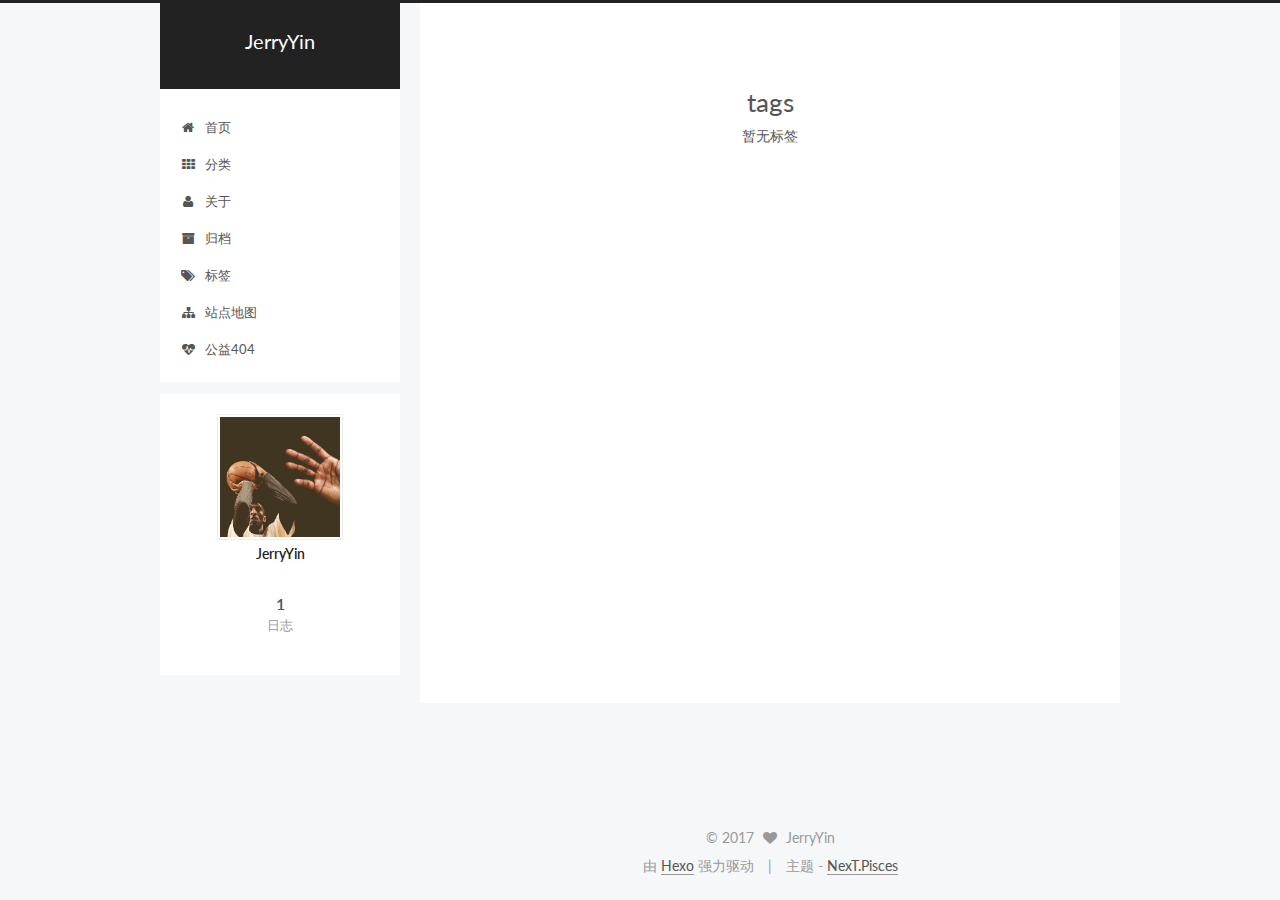
<file: tags/index.html>
<!doctype html>



  


<html class="theme-next pisces use-motion" lang="zh-Hans">
<head>
  <meta charset="UTF-8"/>
<meta http-equiv="X-UA-Compatible" content="IE=edge" />
<meta name="viewport" content="width=device-width, initial-scale=1, maximum-scale=1"/>



<meta http-equiv="Cache-Control" content="no-transform" />
<meta http-equiv="Cache-Control" content="no-siteapp" />















  
  
  <link href="/lib/fancybox/source/jquery.fancybox.css?v=2.1.5" rel="stylesheet" type="text/css" />




  
  
  
  

  
    
    
  

  

  

  

  

  
    
    
    <link href="//fonts.googleapis.com/css?family=Lato:300,300italic,400,400italic,700,700italic&subset=latin,latin-ext" rel="stylesheet" type="text/css">
  






<link href="/lib/font-awesome/css/font-awesome.min.css?v=4.6.2" rel="stylesheet" type="text/css" />

<link href="/css/main.css?v=5.1.0" rel="stylesheet" type="text/css" />


  <meta name="keywords" content="Android, Java, Python, Liunx" />








  <link rel="shortcut icon" type="image/x-icon" href="/favicon.ico?v=5.1.0" />






<meta property="og:type" content="website">
<meta property="og:title" content="tags">
<meta property="og:url" content="http://Jerry-Yin.github.io/tags/index.html">
<meta property="og:site_name" content="JerryYin">
<meta property="og:updated_time" content="2017-03-01T04:39:24.712Z">
<meta name="twitter:card" content="summary">
<meta name="twitter:title" content="tags">



<script type="text/javascript" id="hexo.configurations">
  var NexT = window.NexT || {};
  var CONFIG = {
    root: '/',
    scheme: 'Pisces',
    sidebar: {"position":"left","display":"post","offset":12,"offset_float":0,"b2t":false,"scrollpercent":false},
    fancybox: true,
    motion: true,
    duoshuo: {
      userId: '0',
      author: '博主'
    },
    algolia: {
      applicationID: '',
      apiKey: '',
      indexName: '',
      hits: {"per_page":10},
      labels: {"input_placeholder":"Search for Posts","hits_empty":"We didn't find any results for the search: ${query}","hits_stats":"${hits} results found in ${time} ms"}
    }
  };
</script>



  <link rel="canonical" href="http://Jerry-Yin.github.io/tags/"/>





  <title>
  

  
    tags | JerryYin
  
</title>
</head>

<body itemscope itemtype="http://schema.org/WebPage" lang="zh-Hans">

  














  
  
    
  

  <div class="container one-collumn sidebar-position-left  ">
    <div class="headband"></div>

    <header id="header" class="header" itemscope itemtype="http://schema.org/WPHeader">
      <div class="header-inner"><div class="site-brand-wrapper">
  <div class="site-meta ">
    

    <div class="custom-logo-site-title">
      <a href="/"  class="brand" rel="start">
        <span class="logo-line-before"><i></i></span>
        <span class="site-title">JerryYin</span>
        <span class="logo-line-after"><i></i></span>
      </a>
    </div>
      
        <p class="site-subtitle"></p>
      
  </div>

  <div class="site-nav-toggle">
    <button>
      <span class="btn-bar"></span>
      <span class="btn-bar"></span>
      <span class="btn-bar"></span>
    </button>
  </div>
</div>

<nav class="site-nav">
  

  
    <ul id="menu" class="menu">
      
        
        <li class="menu-item menu-item-home">
          <a href="/" rel="section">
            
              <i class="menu-item-icon fa fa-fw fa-home"></i> <br />
            
            首页
          </a>
        </li>
      
        
        <li class="menu-item menu-item-categories">
          <a href="/categories" rel="section">
            
              <i class="menu-item-icon fa fa-fw fa-th"></i> <br />
            
            分类
          </a>
        </li>
      
        
        <li class="menu-item menu-item-about">
          <a href="/about" rel="section">
            
              <i class="menu-item-icon fa fa-fw fa-user"></i> <br />
            
            关于
          </a>
        </li>
      
        
        <li class="menu-item menu-item-archives">
          <a href="/archives" rel="section">
            
              <i class="menu-item-icon fa fa-fw fa-archive"></i> <br />
            
            归档
          </a>
        </li>
      
        
        <li class="menu-item menu-item-tags">
          <a href="/tags" rel="section">
            
              <i class="menu-item-icon fa fa-fw fa-tags"></i> <br />
            
            标签
          </a>
        </li>
      
        
        <li class="menu-item menu-item-sitemap">
          <a href="/sitemap.xml" rel="section">
            
              <i class="menu-item-icon fa fa-fw fa-sitemap"></i> <br />
            
            站点地图
          </a>
        </li>
      
        
        <li class="menu-item menu-item-commonweal">
          <a href="/404.html" rel="section">
            
              <i class="menu-item-icon fa fa-fw fa-heartbeat"></i> <br />
            
            公益404
          </a>
        </li>
      

      
    </ul>
  

  
</nav>



 </div>
    </header>

    <main id="main" class="main">
      <div class="main-inner">
        <div class="content-wrap">
          <div id="content" class="content">
            

  <div id="posts" class="posts-expand">
  <header class="post-header">

	<h1 class="post-title" itemprop="name headline">tags</h1>



</header>

    
    
      <div class="tag-cloud">
        <div class="tag-cloud-title">
            暂无标签
        </div>
        <div class="tag-cloud-tags">
          
        </div>
      </div>
    
  </div>

          
          </div>
          


          
  <div class="comments" id="comments">
    
  </div>


        </div>
        
          
  
  <div class="sidebar-toggle">
    <div class="sidebar-toggle-line-wrap">
      <span class="sidebar-toggle-line sidebar-toggle-line-first"></span>
      <span class="sidebar-toggle-line sidebar-toggle-line-middle"></span>
      <span class="sidebar-toggle-line sidebar-toggle-line-last"></span>
    </div>
  </div>

  <aside id="sidebar" class="sidebar">
    <div class="sidebar-inner">

      

      

      <section class="site-overview sidebar-panel sidebar-panel-active">
        <div class="site-author motion-element" itemprop="author" itemscope itemtype="http://schema.org/Person">
          <img class="site-author-image" itemprop="image"
               src="/images/avatar.png"
               alt="JerryYin" />
          <p class="site-author-name" itemprop="name">JerryYin</p>
           
              <p class="site-description motion-element" itemprop="description"></p>
          
        </div>
        <nav class="site-state motion-element">
        
          
            <div class="site-state-item site-state-posts">
              <a href="/archives">
                <span class="site-state-item-count">1</span>
                <span class="site-state-item-name">日志</span>
              </a>
            </div>
          

          

          

        </nav>

        

        <div class="links-of-author motion-element">
          
        </div>

        
        

        
        

        


      </section>

      

      

    </div>
  </aside>


        
      </div>
    </main>

    <footer id="footer" class="footer">
      <div class="footer-inner">
        <div class="copyright" >
  
  &copy; 
  <span itemprop="copyrightYear">2017</span>
  <span class="with-love">
    <i class="fa fa-heart"></i>
  </span>
  <span class="author" itemprop="copyrightHolder">JerryYin</span>
</div>


<div class="powered-by">
  由 <a class="theme-link" href="https://hexo.io">Hexo</a> 强力驱动
</div>

<div class="theme-info">
  主题 -
  <a class="theme-link" href="https://github.com/iissnan/hexo-theme-next">
    NexT.Pisces
  </a>
</div>


        

        
      </div>
    </footer>

    
      <div class="back-to-top">
        <i class="fa fa-arrow-up"></i>
        
      </div>
    
    
  </div>

  

<script type="text/javascript">
  if (Object.prototype.toString.call(window.Promise) !== '[object Function]') {
    window.Promise = null;
  }
</script>









  




  
  <script type="text/javascript" src="/lib/jquery/index.js?v=2.1.3"></script>

  
  <script type="text/javascript" src="/lib/fastclick/lib/fastclick.min.js?v=1.0.6"></script>

  
  <script type="text/javascript" src="/lib/jquery_lazyload/jquery.lazyload.js?v=1.9.7"></script>

  
  <script type="text/javascript" src="/lib/velocity/velocity.min.js?v=1.2.1"></script>

  
  <script type="text/javascript" src="/lib/velocity/velocity.ui.min.js?v=1.2.1"></script>

  
  <script type="text/javascript" src="/lib/fancybox/source/jquery.fancybox.pack.js?v=2.1.5"></script>


  


  <script type="text/javascript" src="/js/src/utils.js?v=5.1.0"></script>

  <script type="text/javascript" src="/js/src/motion.js?v=5.1.0"></script>



  
  


  <script type="text/javascript" src="/js/src/affix.js?v=5.1.0"></script>

  <script type="text/javascript" src="/js/src/schemes/pisces.js?v=5.1.0"></script>



  

  


  <script type="text/javascript" src="/js/src/bootstrap.js?v=5.1.0"></script>



  



  




	





  





  





  



  
  

  

  

  
  <script src="https://cdn1.lncld.net/static/js/av-core-mini-0.6.1.js"></script>
  <script>AV.initialize("O3CF7WtGvsUkhy3LbgDDgPLd-gzGzoHsz", "KMecXSoWxEwymcWjvz8BCWtX");</script>
  <script>
    function showTime(Counter) {
      var query = new AV.Query(Counter);
      var entries = [];
      var $visitors = $(".leancloud_visitors");

      $visitors.each(function () {
        entries.push( $(this).attr("id").trim() );
      });

      query.containedIn('url', entries);
      query.find()
        .done(function (results) {
          var COUNT_CONTAINER_REF = '.leancloud-visitors-count';

          if (results.length === 0) {
            $visitors.find(COUNT_CONTAINER_REF).text(0);
            return;
          }

          for (var i = 0; i < results.length; i++) {
            var item = results[i];
            var url = item.get('url');
            var time = item.get('time');
            var element = document.getElementById(url);

            $(element).find(COUNT_CONTAINER_REF).text(time);
          }
          for(var i = 0; i < entries.length; i++) {
            var url = entries[i];
            var element = document.getElementById(url);
            var countSpan = $(element).find(COUNT_CONTAINER_REF);
            if( countSpan.text() == '') {
              countSpan.text(0);
            }
          }
        })
        .fail(function (object, error) {
          console.log("Error: " + error.code + " " + error.message);
        });
    }

    function addCount(Counter) {
      var $visitors = $(".leancloud_visitors");
      var url = $visitors.attr('id').trim();
      var title = $visitors.attr('data-flag-title').trim();
      var query = new AV.Query(Counter);

      query.equalTo("url", url);
      query.find({
        success: function(results) {
          if (results.length > 0) {
            var counter = results[0];
            counter.fetchWhenSave(true);
            counter.increment("time");
            counter.save(null, {
              success: function(counter) {
                var $element = $(document.getElementById(url));
                $element.find('.leancloud-visitors-count').text(counter.get('time'));
              },
              error: function(counter, error) {
                console.log('Failed to save Visitor num, with error message: ' + error.message);
              }
            });
          } else {
            var newcounter = new Counter();
            /* Set ACL */
            var acl = new AV.ACL();
            acl.setPublicReadAccess(true);
            acl.setPublicWriteAccess(true);
            newcounter.setACL(acl);
            /* End Set ACL */
            newcounter.set("title", title);
            newcounter.set("url", url);
            newcounter.set("time", 1);
            newcounter.save(null, {
              success: function(newcounter) {
                var $element = $(document.getElementById(url));
                $element.find('.leancloud-visitors-count').text(newcounter.get('time'));
              },
              error: function(newcounter, error) {
                console.log('Failed to create');
              }
            });
          }
        },
        error: function(error) {
          console.log('Error:' + error.code + " " + error.message);
        }
      });
    }

    $(function() {
      var Counter = AV.Object.extend("Counter");
      if ($('.leancloud_visitors').length == 1) {
        addCount(Counter);
      } else if ($('.post-title-link').length > 1) {
        showTime(Counter);
      }
    });
  </script>



  

  


  

</body>
</html>
</file>
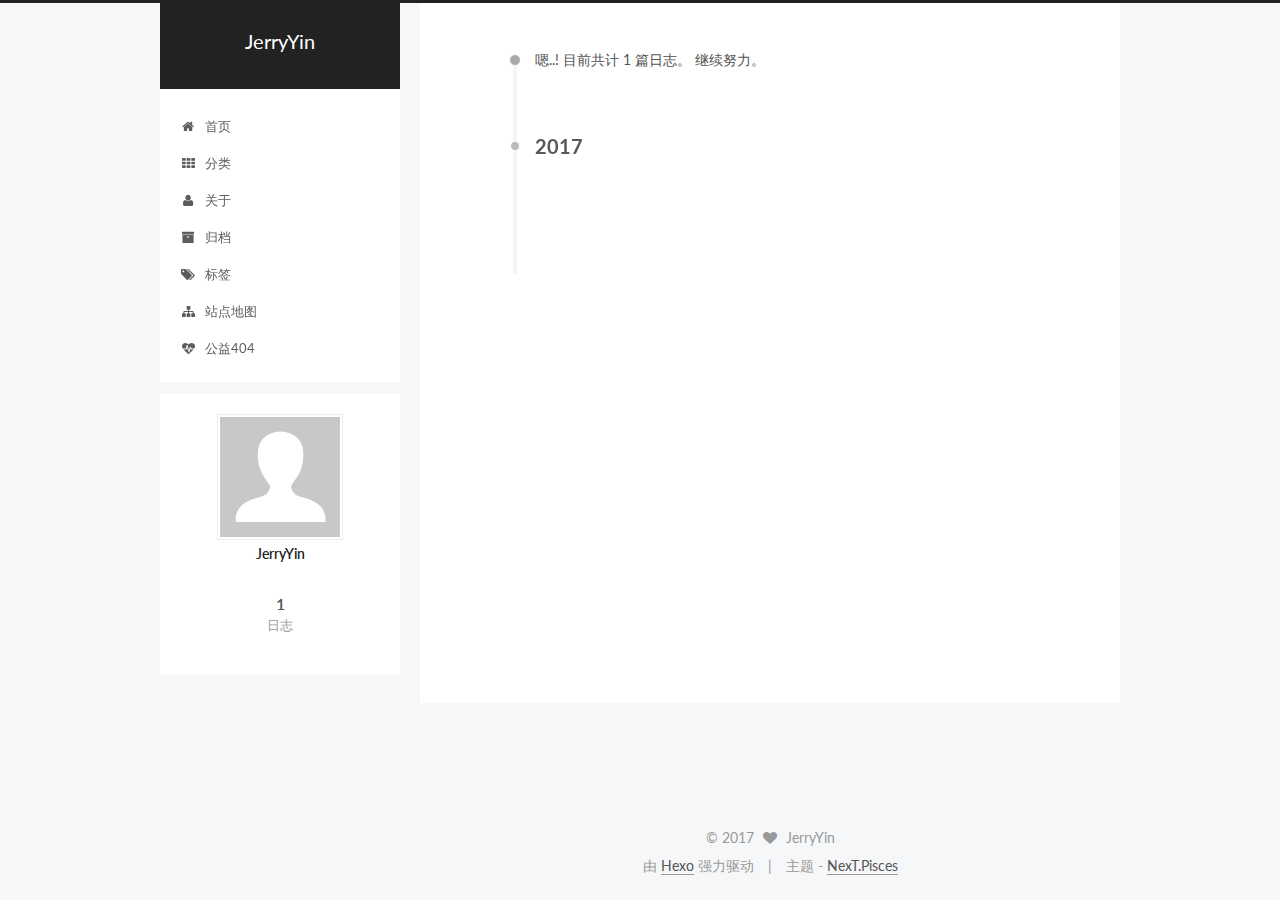
<file: archives/2017/index.html>
<!doctype html>



  


<html class="theme-next pisces use-motion" lang="zh-Hans">
<head>
  <meta charset="UTF-8"/>
<meta http-equiv="X-UA-Compatible" content="IE=edge" />
<meta name="viewport" content="width=device-width, initial-scale=1, maximum-scale=1"/>



<meta http-equiv="Cache-Control" content="no-transform" />
<meta http-equiv="Cache-Control" content="no-siteapp" />















  
  
  <link href="/lib/fancybox/source/jquery.fancybox.css?v=2.1.5" rel="stylesheet" type="text/css" />




  
  
  
  

  
    
    
  

  

  

  

  

  
    
    
    <link href="//fonts.googleapis.com/css?family=Lato:300,300italic,400,400italic,700,700italic&subset=latin,latin-ext" rel="stylesheet" type="text/css">
  






<link href="/lib/font-awesome/css/font-awesome.min.css?v=4.6.2" rel="stylesheet" type="text/css" />

<link href="/css/main.css?v=5.1.0" rel="stylesheet" type="text/css" />


  <meta name="keywords" content="Android, Java, Python, Liunx" />








  <link rel="shortcut icon" type="image/x-icon" href="/favicon.ico?v=5.1.0" />






<meta property="og:type" content="website">
<meta property="og:title" content="JerryYin">
<meta property="og:url" content="http://Jerry-Yin.github.io/archives/2017/index.html">
<meta property="og:site_name" content="JerryYin">
<meta name="twitter:card" content="summary">
<meta name="twitter:title" content="JerryYin">



<script type="text/javascript" id="hexo.configurations">
  var NexT = window.NexT || {};
  var CONFIG = {
    root: '/',
    scheme: 'Pisces',
    sidebar: {"position":"left","display":"post","offset":12,"offset_float":0,"b2t":false,"scrollpercent":false},
    fancybox: true,
    motion: true,
    duoshuo: {
      userId: '0',
      author: '博主'
    },
    algolia: {
      applicationID: '',
      apiKey: '',
      indexName: '',
      hits: {"per_page":10},
      labels: {"input_placeholder":"Search for Posts","hits_empty":"We didn't find any results for the search: ${query}","hits_stats":"${hits} results found in ${time} ms"}
    }
  };
</script>



  <link rel="canonical" href="http://Jerry-Yin.github.io/archives/2017/"/>





  <title> 归档 | JerryYin </title>
</head>

<body itemscope itemtype="http://schema.org/WebPage" lang="zh-Hans">

  














  
  
    
  

  <div class="container one-collumn sidebar-position-left  page-archive  ">
    <div class="headband"></div>

    <header id="header" class="header" itemscope itemtype="http://schema.org/WPHeader">
      <div class="header-inner"><div class="site-brand-wrapper">
  <div class="site-meta ">
    

    <div class="custom-logo-site-title">
      <a href="/"  class="brand" rel="start">
        <span class="logo-line-before"><i></i></span>
        <span class="site-title">JerryYin</span>
        <span class="logo-line-after"><i></i></span>
      </a>
    </div>
      
        <p class="site-subtitle"></p>
      
  </div>

  <div class="site-nav-toggle">
    <button>
      <span class="btn-bar"></span>
      <span class="btn-bar"></span>
      <span class="btn-bar"></span>
    </button>
  </div>
</div>

<nav class="site-nav">
  

  
    <ul id="menu" class="menu">
      
        
        <li class="menu-item menu-item-home">
          <a href="/" rel="section">
            
              <i class="menu-item-icon fa fa-fw fa-home"></i> <br />
            
            首页
          </a>
        </li>
      
        
        <li class="menu-item menu-item-categories">
          <a href="/categories" rel="section">
            
              <i class="menu-item-icon fa fa-fw fa-th"></i> <br />
            
            分类
          </a>
        </li>
      
        
        <li class="menu-item menu-item-about">
          <a href="/about" rel="section">
            
              <i class="menu-item-icon fa fa-fw fa-user"></i> <br />
            
            关于
          </a>
        </li>
      
        
        <li class="menu-item menu-item-archives">
          <a href="/archives" rel="section">
            
              <i class="menu-item-icon fa fa-fw fa-archive"></i> <br />
            
            归档
          </a>
        </li>
      
        
        <li class="menu-item menu-item-tags">
          <a href="/tags" rel="section">
            
              <i class="menu-item-icon fa fa-fw fa-tags"></i> <br />
            
            标签
          </a>
        </li>
      
        
        <li class="menu-item menu-item-sitemap">
          <a href="/sitemap.xml" rel="section">
            
              <i class="menu-item-icon fa fa-fw fa-sitemap"></i> <br />
            
            站点地图
          </a>
        </li>
      
        
        <li class="menu-item menu-item-commonweal">
          <a href="/404.html" rel="section">
            
              <i class="menu-item-icon fa fa-fw fa-heartbeat"></i> <br />
            
            公益404
          </a>
        </li>
      

      
    </ul>
  

  
</nav>



 </div>
    </header>

    <main id="main" class="main">
      <div class="main-inner">
        <div class="content-wrap">
          <div id="content" class="content">
            

  <section id="posts" class="posts-collapse">
    <span class="archive-move-on"></span>

    <span class="archive-page-counter">
      
      
      
        
      
      嗯..! 目前共计 1 篇日志。 继续努力。
    </span>

    

      
      
      

      
        
        <div class="collection-title">
          <h2 class="archive-year motion-element" id="archive-year-2017">2017</h2>
        </div>
      
      

      

  <article class="post post-type-normal" itemscope itemtype="http://schema.org/Article">
    <header class="post-header">

      <h1 class="post-title">
        
            <a class="post-title-link" href="/2017/02/28/hello-world/" itemprop="url">
              
                <span itemprop="name">Hello World</span>
              
            </a>
        
      </h1>

      <div class="post-meta">
        <time class="post-time" itemprop="dateCreated"
              datetime="2017-02-28T17:05:52+08:00"
              content="2017-02-28" >
          02-28
        </time>
      </div>

    </header>
  </article>



    

  </section>

  


          
          </div>
          


          

        </div>
        
          
  
  <div class="sidebar-toggle">
    <div class="sidebar-toggle-line-wrap">
      <span class="sidebar-toggle-line sidebar-toggle-line-first"></span>
      <span class="sidebar-toggle-line sidebar-toggle-line-middle"></span>
      <span class="sidebar-toggle-line sidebar-toggle-line-last"></span>
    </div>
  </div>

  <aside id="sidebar" class="sidebar">
    <div class="sidebar-inner">

      

      

      <section class="site-overview sidebar-panel sidebar-panel-active">
        <div class="site-author motion-element" itemprop="author" itemscope itemtype="http://schema.org/Person">
          <img class="site-author-image" itemprop="image"
               src="/images/avatar.gif"
               alt="JerryYin" />
          <p class="site-author-name" itemprop="name">JerryYin</p>
           
              <p class="site-description motion-element" itemprop="description"></p>
          
        </div>
        <nav class="site-state motion-element">
        
          
            <div class="site-state-item site-state-posts">
              <a href="/archives">
                <span class="site-state-item-count">1</span>
                <span class="site-state-item-name">日志</span>
              </a>
            </div>
          

          

          

        </nav>

        

        <div class="links-of-author motion-element">
          
        </div>

        
        

        
        

        


      </section>

      

      

    </div>
  </aside>


        
      </div>
    </main>

    <footer id="footer" class="footer">
      <div class="footer-inner">
        <div class="copyright" >
  
  &copy; 
  <span itemprop="copyrightYear">2017</span>
  <span class="with-love">
    <i class="fa fa-heart"></i>
  </span>
  <span class="author" itemprop="copyrightHolder">JerryYin</span>
</div>


<div class="powered-by">
  由 <a class="theme-link" href="https://hexo.io">Hexo</a> 强力驱动
</div>

<div class="theme-info">
  主题 -
  <a class="theme-link" href="https://github.com/iissnan/hexo-theme-next">
    NexT.Pisces
  </a>
</div>


        

        
      </div>
    </footer>

    
      <div class="back-to-top">
        <i class="fa fa-arrow-up"></i>
        
      </div>
    
    
  </div>

  

<script type="text/javascript">
  if (Object.prototype.toString.call(window.Promise) !== '[object Function]') {
    window.Promise = null;
  }
</script>









  




  
  <script type="text/javascript" src="/lib/jquery/index.js?v=2.1.3"></script>

  
  <script type="text/javascript" src="/lib/fastclick/lib/fastclick.min.js?v=1.0.6"></script>

  
  <script type="text/javascript" src="/lib/jquery_lazyload/jquery.lazyload.js?v=1.9.7"></script>

  
  <script type="text/javascript" src="/lib/velocity/velocity.min.js?v=1.2.1"></script>

  
  <script type="text/javascript" src="/lib/velocity/velocity.ui.min.js?v=1.2.1"></script>

  
  <script type="text/javascript" src="/lib/fancybox/source/jquery.fancybox.pack.js?v=2.1.5"></script>


  


  <script type="text/javascript" src="/js/src/utils.js?v=5.1.0"></script>

  <script type="text/javascript" src="/js/src/motion.js?v=5.1.0"></script>



  
  


  <script type="text/javascript" src="/js/src/affix.js?v=5.1.0"></script>

  <script type="text/javascript" src="/js/src/schemes/pisces.js?v=5.1.0"></script>



  
  
    <script type="text/javascript" id="motion.page.archive">
      $('.archive-year').velocity('transition.slideLeftIn');
    </script>
  


  


  <script type="text/javascript" src="/js/src/bootstrap.js?v=5.1.0"></script>



  



  




	





  





  





  



  
  

  

  

  

  


  

</body>
</html>
</file>
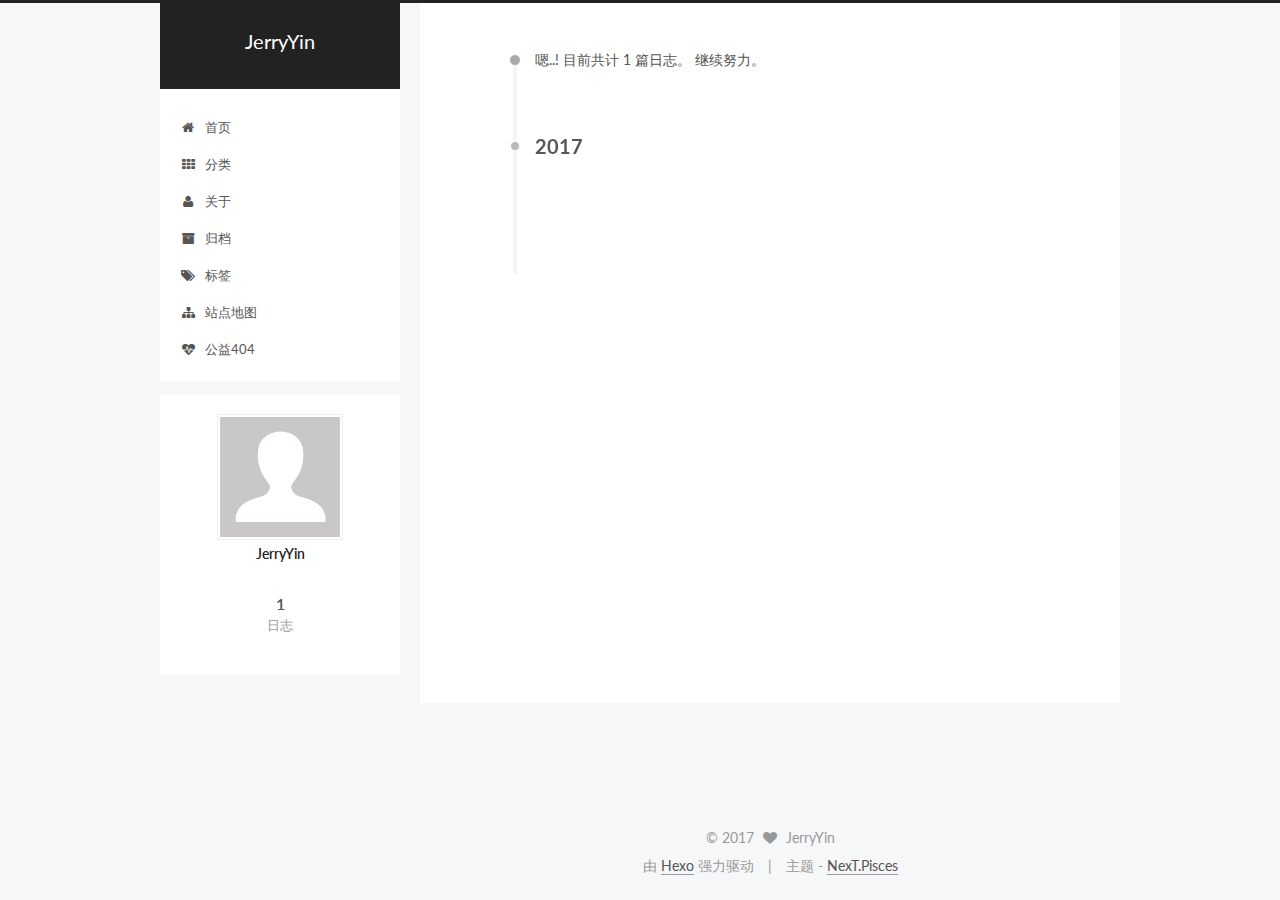
<file: archives/2017/02/index.html>
<!doctype html>



  


<html class="theme-next pisces use-motion" lang="zh-Hans">
<head>
  <meta charset="UTF-8"/>
<meta http-equiv="X-UA-Compatible" content="IE=edge" />
<meta name="viewport" content="width=device-width, initial-scale=1, maximum-scale=1"/>



<meta http-equiv="Cache-Control" content="no-transform" />
<meta http-equiv="Cache-Control" content="no-siteapp" />















  
  
  <link href="/lib/fancybox/source/jquery.fancybox.css?v=2.1.5" rel="stylesheet" type="text/css" />




  
  
  
  

  
    
    
  

  

  

  

  

  
    
    
    <link href="//fonts.googleapis.com/css?family=Lato:300,300italic,400,400italic,700,700italic&subset=latin,latin-ext" rel="stylesheet" type="text/css">
  






<link href="/lib/font-awesome/css/font-awesome.min.css?v=4.6.2" rel="stylesheet" type="text/css" />

<link href="/css/main.css?v=5.1.0" rel="stylesheet" type="text/css" />


  <meta name="keywords" content="Android, Java, Python, Liunx" />








  <link rel="shortcut icon" type="image/x-icon" href="/favicon.ico?v=5.1.0" />






<meta property="og:type" content="website">
<meta property="og:title" content="JerryYin">
<meta property="og:url" content="http://Jerry-Yin.github.io/archives/2017/02/index.html">
<meta property="og:site_name" content="JerryYin">
<meta name="twitter:card" content="summary">
<meta name="twitter:title" content="JerryYin">



<script type="text/javascript" id="hexo.configurations">
  var NexT = window.NexT || {};
  var CONFIG = {
    root: '/',
    scheme: 'Pisces',
    sidebar: {"position":"left","display":"post","offset":12,"offset_float":0,"b2t":false,"scrollpercent":false},
    fancybox: true,
    motion: true,
    duoshuo: {
      userId: '0',
      author: '博主'
    },
    algolia: {
      applicationID: '',
      apiKey: '',
      indexName: '',
      hits: {"per_page":10},
      labels: {"input_placeholder":"Search for Posts","hits_empty":"We didn't find any results for the search: ${query}","hits_stats":"${hits} results found in ${time} ms"}
    }
  };
</script>



  <link rel="canonical" href="http://Jerry-Yin.github.io/archives/2017/02/"/>





  <title> 归档 | JerryYin </title>
</head>

<body itemscope itemtype="http://schema.org/WebPage" lang="zh-Hans">

  














  
  
    
  

  <div class="container one-collumn sidebar-position-left  page-archive  ">
    <div class="headband"></div>

    <header id="header" class="header" itemscope itemtype="http://schema.org/WPHeader">
      <div class="header-inner"><div class="site-brand-wrapper">
  <div class="site-meta ">
    

    <div class="custom-logo-site-title">
      <a href="/"  class="brand" rel="start">
        <span class="logo-line-before"><i></i></span>
        <span class="site-title">JerryYin</span>
        <span class="logo-line-after"><i></i></span>
      </a>
    </div>
      
        <p class="site-subtitle"></p>
      
  </div>

  <div class="site-nav-toggle">
    <button>
      <span class="btn-bar"></span>
      <span class="btn-bar"></span>
      <span class="btn-bar"></span>
    </button>
  </div>
</div>

<nav class="site-nav">
  

  
    <ul id="menu" class="menu">
      
        
        <li class="menu-item menu-item-home">
          <a href="/" rel="section">
            
              <i class="menu-item-icon fa fa-fw fa-home"></i> <br />
            
            首页
          </a>
        </li>
      
        
        <li class="menu-item menu-item-categories">
          <a href="/categories" rel="section">
            
              <i class="menu-item-icon fa fa-fw fa-th"></i> <br />
            
            分类
          </a>
        </li>
      
        
        <li class="menu-item menu-item-about">
          <a href="/about" rel="section">
            
              <i class="menu-item-icon fa fa-fw fa-user"></i> <br />
            
            关于
          </a>
        </li>
      
        
        <li class="menu-item menu-item-archives">
          <a href="/archives" rel="section">
            
              <i class="menu-item-icon fa fa-fw fa-archive"></i> <br />
            
            归档
          </a>
        </li>
      
        
        <li class="menu-item menu-item-tags">
          <a href="/tags" rel="section">
            
              <i class="menu-item-icon fa fa-fw fa-tags"></i> <br />
            
            标签
          </a>
        </li>
      
        
        <li class="menu-item menu-item-sitemap">
          <a href="/sitemap.xml" rel="section">
            
              <i class="menu-item-icon fa fa-fw fa-sitemap"></i> <br />
            
            站点地图
          </a>
        </li>
      
        
        <li class="menu-item menu-item-commonweal">
          <a href="/404.html" rel="section">
            
              <i class="menu-item-icon fa fa-fw fa-heartbeat"></i> <br />
            
            公益404
          </a>
        </li>
      

      
    </ul>
  

  
</nav>



 </div>
    </header>

    <main id="main" class="main">
      <div class="main-inner">
        <div class="content-wrap">
          <div id="content" class="content">
            

  <section id="posts" class="posts-collapse">
    <span class="archive-move-on"></span>

    <span class="archive-page-counter">
      
      
      
        
      
      嗯..! 目前共计 1 篇日志。 继续努力。
    </span>

    

      
      
      

      
        
        <div class="collection-title">
          <h2 class="archive-year motion-element" id="archive-year-2017">2017</h2>
        </div>
      
      

      

  <article class="post post-type-normal" itemscope itemtype="http://schema.org/Article">
    <header class="post-header">

      <h1 class="post-title">
        
            <a class="post-title-link" href="/2017/02/28/hello-world/" itemprop="url">
              
                <span itemprop="name">Hello World</span>
              
            </a>
        
      </h1>

      <div class="post-meta">
        <time class="post-time" itemprop="dateCreated"
              datetime="2017-02-28T17:05:52+08:00"
              content="2017-02-28" >
          02-28
        </time>
      </div>

    </header>
  </article>



    

  </section>

  


          
          </div>
          


          

        </div>
        
          
  
  <div class="sidebar-toggle">
    <div class="sidebar-toggle-line-wrap">
      <span class="sidebar-toggle-line sidebar-toggle-line-first"></span>
      <span class="sidebar-toggle-line sidebar-toggle-line-middle"></span>
      <span class="sidebar-toggle-line sidebar-toggle-line-last"></span>
    </div>
  </div>

  <aside id="sidebar" class="sidebar">
    <div class="sidebar-inner">

      

      

      <section class="site-overview sidebar-panel sidebar-panel-active">
        <div class="site-author motion-element" itemprop="author" itemscope itemtype="http://schema.org/Person">
          <img class="site-author-image" itemprop="image"
               src="/images/avatar.gif"
               alt="JerryYin" />
          <p class="site-author-name" itemprop="name">JerryYin</p>
           
              <p class="site-description motion-element" itemprop="description"></p>
          
        </div>
        <nav class="site-state motion-element">
        
          
            <div class="site-state-item site-state-posts">
              <a href="/archives">
                <span class="site-state-item-count">1</span>
                <span class="site-state-item-name">日志</span>
              </a>
            </div>
          

          

          

        </nav>

        

        <div class="links-of-author motion-element">
          
        </div>

        
        

        
        

        


      </section>

      

      

    </div>
  </aside>


        
      </div>
    </main>

    <footer id="footer" class="footer">
      <div class="footer-inner">
        <div class="copyright" >
  
  &copy; 
  <span itemprop="copyrightYear">2017</span>
  <span class="with-love">
    <i class="fa fa-heart"></i>
  </span>
  <span class="author" itemprop="copyrightHolder">JerryYin</span>
</div>


<div class="powered-by">
  由 <a class="theme-link" href="https://hexo.io">Hexo</a> 强力驱动
</div>

<div class="theme-info">
  主题 -
  <a class="theme-link" href="https://github.com/iissnan/hexo-theme-next">
    NexT.Pisces
  </a>
</div>


        

        
      </div>
    </footer>

    
      <div class="back-to-top">
        <i class="fa fa-arrow-up"></i>
        
      </div>
    
    
  </div>

  

<script type="text/javascript">
  if (Object.prototype.toString.call(window.Promise) !== '[object Function]') {
    window.Promise = null;
  }
</script>









  




  
  <script type="text/javascript" src="/lib/jquery/index.js?v=2.1.3"></script>

  
  <script type="text/javascript" src="/lib/fastclick/lib/fastclick.min.js?v=1.0.6"></script>

  
  <script type="text/javascript" src="/lib/jquery_lazyload/jquery.lazyload.js?v=1.9.7"></script>

  
  <script type="text/javascript" src="/lib/velocity/velocity.min.js?v=1.2.1"></script>

  
  <script type="text/javascript" src="/lib/velocity/velocity.ui.min.js?v=1.2.1"></script>

  
  <script type="text/javascript" src="/lib/fancybox/source/jquery.fancybox.pack.js?v=2.1.5"></script>


  


  <script type="text/javascript" src="/js/src/utils.js?v=5.1.0"></script>

  <script type="text/javascript" src="/js/src/motion.js?v=5.1.0"></script>



  
  


  <script type="text/javascript" src="/js/src/affix.js?v=5.1.0"></script>

  <script type="text/javascript" src="/js/src/schemes/pisces.js?v=5.1.0"></script>



  
  
    <script type="text/javascript" id="motion.page.archive">
      $('.archive-year').velocity('transition.slideLeftIn');
    </script>
  


  


  <script type="text/javascript" src="/js/src/bootstrap.js?v=5.1.0"></script>



  



  




	





  





  





  



  
  

  

  

  

  


  

</body>
</html>
</file>
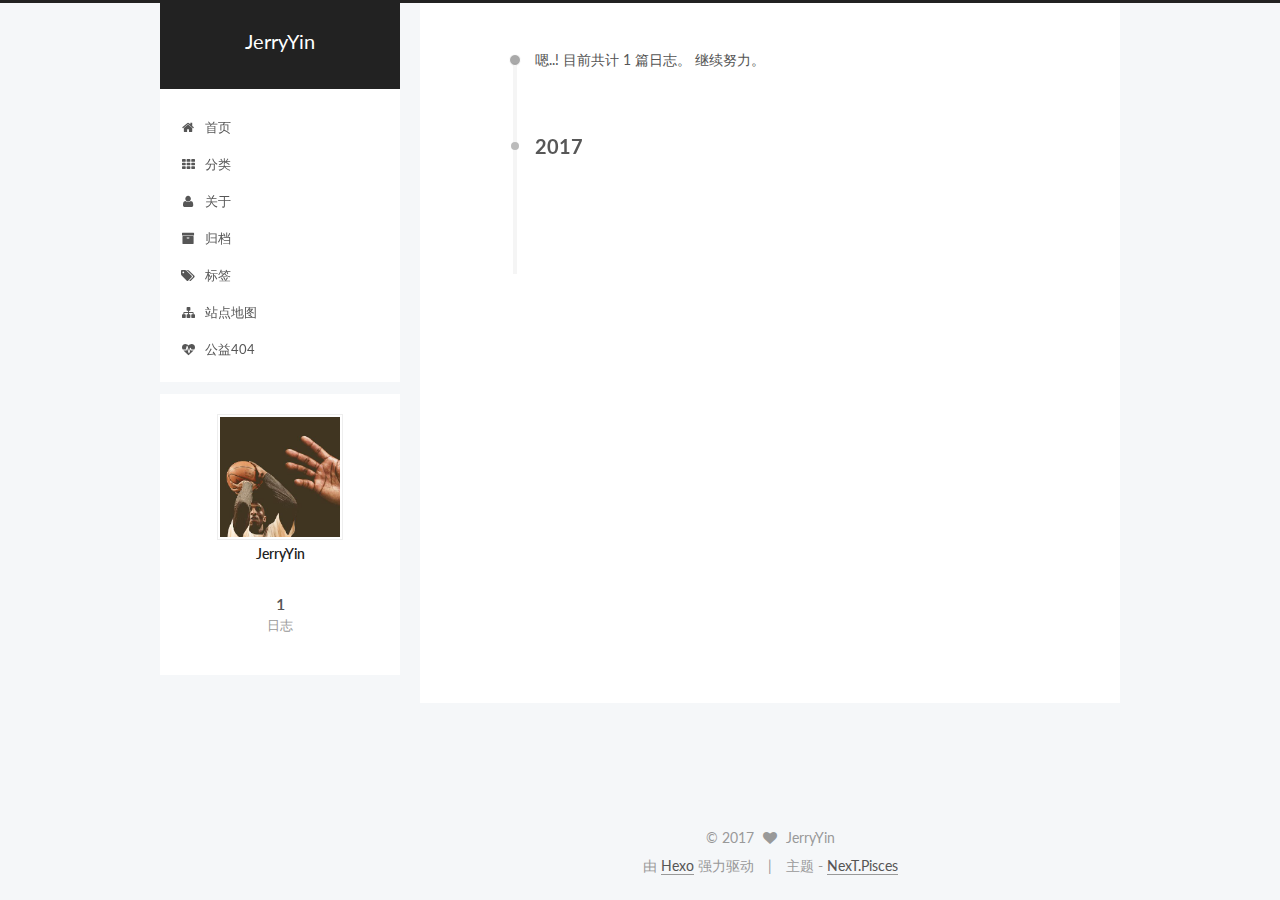
<file: archives/2017/03/index.html>
<!doctype html>



  


<html class="theme-next pisces use-motion" lang="zh-Hans">
<head>
  <meta charset="UTF-8"/>
<meta http-equiv="X-UA-Compatible" content="IE=edge" />
<meta name="viewport" content="width=device-width, initial-scale=1, maximum-scale=1"/>



<meta http-equiv="Cache-Control" content="no-transform" />
<meta http-equiv="Cache-Control" content="no-siteapp" />















  
  
  <link href="/lib/fancybox/source/jquery.fancybox.css?v=2.1.5" rel="stylesheet" type="text/css" />




  
  
  
  

  
    
    
  

  

  

  

  

  
    
    
    <link href="//fonts.googleapis.com/css?family=Lato:300,300italic,400,400italic,700,700italic&subset=latin,latin-ext" rel="stylesheet" type="text/css">
  






<link href="/lib/font-awesome/css/font-awesome.min.css?v=4.6.2" rel="stylesheet" type="text/css" />

<link href="/css/main.css?v=5.1.0" rel="stylesheet" type="text/css" />


  <meta name="keywords" content="Android, Java, Python, Liunx" />








  <link rel="shortcut icon" type="image/x-icon" href="/favicon.ico?v=5.1.0" />






<meta property="og:type" content="website">
<meta property="og:title" content="JerryYin">
<meta property="og:url" content="http://Jerry-Yin.github.io/archives/2017/03/index.html">
<meta property="og:site_name" content="JerryYin">
<meta name="twitter:card" content="summary">
<meta name="twitter:title" content="JerryYin">



<script type="text/javascript" id="hexo.configurations">
  var NexT = window.NexT || {};
  var CONFIG = {
    root: '/',
    scheme: 'Pisces',
    sidebar: {"position":"left","display":"post","offset":12,"offset_float":0,"b2t":false,"scrollpercent":false},
    fancybox: true,
    motion: true,
    duoshuo: {
      userId: '0',
      author: '博主'
    },
    algolia: {
      applicationID: '',
      apiKey: '',
      indexName: '',
      hits: {"per_page":10},
      labels: {"input_placeholder":"Search for Posts","hits_empty":"We didn't find any results for the search: ${query}","hits_stats":"${hits} results found in ${time} ms"}
    }
  };
</script>



  <link rel="canonical" href="http://Jerry-Yin.github.io/archives/2017/03/"/>





  <title> 归档 | JerryYin </title>
</head>

<body itemscope itemtype="http://schema.org/WebPage" lang="zh-Hans">

  














  
  
    
  

  <div class="container one-collumn sidebar-position-left  page-archive  ">
    <div class="headband"></div>

    <header id="header" class="header" itemscope itemtype="http://schema.org/WPHeader">
      <div class="header-inner"><div class="site-brand-wrapper">
  <div class="site-meta ">
    

    <div class="custom-logo-site-title">
      <a href="/"  class="brand" rel="start">
        <span class="logo-line-before"><i></i></span>
        <span class="site-title">JerryYin</span>
        <span class="logo-line-after"><i></i></span>
      </a>
    </div>
      
        <p class="site-subtitle"></p>
      
  </div>

  <div class="site-nav-toggle">
    <button>
      <span class="btn-bar"></span>
      <span class="btn-bar"></span>
      <span class="btn-bar"></span>
    </button>
  </div>
</div>

<nav class="site-nav">
  

  
    <ul id="menu" class="menu">
      
        
        <li class="menu-item menu-item-home">
          <a href="/" rel="section">
            
              <i class="menu-item-icon fa fa-fw fa-home"></i> <br />
            
            首页
          </a>
        </li>
      
        
        <li class="menu-item menu-item-categories">
          <a href="/categories" rel="section">
            
              <i class="menu-item-icon fa fa-fw fa-th"></i> <br />
            
            分类
          </a>
        </li>
      
        
        <li class="menu-item menu-item-about">
          <a href="/about" rel="section">
            
              <i class="menu-item-icon fa fa-fw fa-user"></i> <br />
            
            关于
          </a>
        </li>
      
        
        <li class="menu-item menu-item-archives">
          <a href="/archives" rel="section">
            
              <i class="menu-item-icon fa fa-fw fa-archive"></i> <br />
            
            归档
          </a>
        </li>
      
        
        <li class="menu-item menu-item-tags">
          <a href="/tags" rel="section">
            
              <i class="menu-item-icon fa fa-fw fa-tags"></i> <br />
            
            标签
          </a>
        </li>
      
        
        <li class="menu-item menu-item-sitemap">
          <a href="/sitemap.xml" rel="section">
            
              <i class="menu-item-icon fa fa-fw fa-sitemap"></i> <br />
            
            站点地图
          </a>
        </li>
      
        
        <li class="menu-item menu-item-commonweal">
          <a href="/404.html" rel="section">
            
              <i class="menu-item-icon fa fa-fw fa-heartbeat"></i> <br />
            
            公益404
          </a>
        </li>
      

      
    </ul>
  

  
</nav>



 </div>
    </header>

    <main id="main" class="main">
      <div class="main-inner">
        <div class="content-wrap">
          <div id="content" class="content">
            

  <section id="posts" class="posts-collapse">
    <span class="archive-move-on"></span>

    <span class="archive-page-counter">
      
      
      
        
      
      嗯..! 目前共计 1 篇日志。 继续努力。
    </span>

    

      
      
      

      
        
        <div class="collection-title">
          <h2 class="archive-year motion-element" id="archive-year-2017">2017</h2>
        </div>
      
      

      

  <article class="post post-type-normal" itemscope itemtype="http://schema.org/Article">
    <header class="post-header">

      <h1 class="post-title">
        
            <a class="post-title-link" href="/2017/03/01/hello-world/" itemprop="url">
              
                <span itemprop="name">Hello World</span>
              
            </a>
        
      </h1>

      <div class="post-meta">
        <time class="post-time" itemprop="dateCreated"
              datetime="2017-03-01T13:52:22+08:00"
              content="2017-03-01" >
          03-01
        </time>
      </div>

    </header>
  </article>



    

  </section>

  


          
          </div>
          


          

        </div>
        
          
  
  <div class="sidebar-toggle">
    <div class="sidebar-toggle-line-wrap">
      <span class="sidebar-toggle-line sidebar-toggle-line-first"></span>
      <span class="sidebar-toggle-line sidebar-toggle-line-middle"></span>
      <span class="sidebar-toggle-line sidebar-toggle-line-last"></span>
    </div>
  </div>

  <aside id="sidebar" class="sidebar">
    <div class="sidebar-inner">

      

      

      <section class="site-overview sidebar-panel sidebar-panel-active">
        <div class="site-author motion-element" itemprop="author" itemscope itemtype="http://schema.org/Person">
          <img class="site-author-image" itemprop="image"
               src="/images/avatar.png"
               alt="JerryYin" />
          <p class="site-author-name" itemprop="name">JerryYin</p>
           
              <p class="site-description motion-element" itemprop="description"></p>
          
        </div>
        <nav class="site-state motion-element">
        
          
            <div class="site-state-item site-state-posts">
              <a href="/archives">
                <span class="site-state-item-count">1</span>
                <span class="site-state-item-name">日志</span>
              </a>
            </div>
          

          

          

        </nav>

        

        <div class="links-of-author motion-element">
          
        </div>

        
        

        
        

        


      </section>

      

      

    </div>
  </aside>


        
      </div>
    </main>

    <footer id="footer" class="footer">
      <div class="footer-inner">
        <div class="copyright" >
  
  &copy; 
  <span itemprop="copyrightYear">2017</span>
  <span class="with-love">
    <i class="fa fa-heart"></i>
  </span>
  <span class="author" itemprop="copyrightHolder">JerryYin</span>
</div>


<div class="powered-by">
  由 <a class="theme-link" href="https://hexo.io">Hexo</a> 强力驱动
</div>

<div class="theme-info">
  主题 -
  <a class="theme-link" href="https://github.com/iissnan/hexo-theme-next">
    NexT.Pisces
  </a>
</div>


        

        
      </div>
    </footer>

    
      <div class="back-to-top">
        <i class="fa fa-arrow-up"></i>
        
      </div>
    
    
  </div>

  

<script type="text/javascript">
  if (Object.prototype.toString.call(window.Promise) !== '[object Function]') {
    window.Promise = null;
  }
</script>









  




  
  <script type="text/javascript" src="/lib/jquery/index.js?v=2.1.3"></script>

  
  <script type="text/javascript" src="/lib/fastclick/lib/fastclick.min.js?v=1.0.6"></script>

  
  <script type="text/javascript" src="/lib/jquery_lazyload/jquery.lazyload.js?v=1.9.7"></script>

  
  <script type="text/javascript" src="/lib/velocity/velocity.min.js?v=1.2.1"></script>

  
  <script type="text/javascript" src="/lib/velocity/velocity.ui.min.js?v=1.2.1"></script>

  
  <script type="text/javascript" src="/lib/fancybox/source/jquery.fancybox.pack.js?v=2.1.5"></script>


  


  <script type="text/javascript" src="/js/src/utils.js?v=5.1.0"></script>

  <script type="text/javascript" src="/js/src/motion.js?v=5.1.0"></script>



  
  


  <script type="text/javascript" src="/js/src/affix.js?v=5.1.0"></script>

  <script type="text/javascript" src="/js/src/schemes/pisces.js?v=5.1.0"></script>



  
  
    <script type="text/javascript" id="motion.page.archive">
      $('.archive-year').velocity('transition.slideLeftIn');
    </script>
  


  


  <script type="text/javascript" src="/js/src/bootstrap.js?v=5.1.0"></script>



  



  




	





  





  





  



  
  

  

  

  
  <script src="https://cdn1.lncld.net/static/js/av-core-mini-0.6.1.js"></script>
  <script>AV.initialize("O3CF7WtGvsUkhy3LbgDDgPLd-gzGzoHsz", "KMecXSoWxEwymcWjvz8BCWtX");</script>
  <script>
    function showTime(Counter) {
      var query = new AV.Query(Counter);
      var entries = [];
      var $visitors = $(".leancloud_visitors");

      $visitors.each(function () {
        entries.push( $(this).attr("id").trim() );
      });

      query.containedIn('url', entries);
      query.find()
        .done(function (results) {
          var COUNT_CONTAINER_REF = '.leancloud-visitors-count';

          if (results.length === 0) {
            $visitors.find(COUNT_CONTAINER_REF).text(0);
            return;
          }

          for (var i = 0; i < results.length; i++) {
            var item = results[i];
            var url = item.get('url');
            var time = item.get('time');
            var element = document.getElementById(url);

            $(element).find(COUNT_CONTAINER_REF).text(time);
          }
          for(var i = 0; i < entries.length; i++) {
            var url = entries[i];
            var element = document.getElementById(url);
            var countSpan = $(element).find(COUNT_CONTAINER_REF);
            if( countSpan.text() == '') {
              countSpan.text(0);
            }
          }
        })
        .fail(function (object, error) {
          console.log("Error: " + error.code + " " + error.message);
        });
    }

    function addCount(Counter) {
      var $visitors = $(".leancloud_visitors");
      var url = $visitors.attr('id').trim();
      var title = $visitors.attr('data-flag-title').trim();
      var query = new AV.Query(Counter);

      query.equalTo("url", url);
      query.find({
        success: function(results) {
          if (results.length > 0) {
            var counter = results[0];
            counter.fetchWhenSave(true);
            counter.increment("time");
            counter.save(null, {
              success: function(counter) {
                var $element = $(document.getElementById(url));
                $element.find('.leancloud-visitors-count').text(counter.get('time'));
              },
              error: function(counter, error) {
                console.log('Failed to save Visitor num, with error message: ' + error.message);
              }
            });
          } else {
            var newcounter = new Counter();
            /* Set ACL */
            var acl = new AV.ACL();
            acl.setPublicReadAccess(true);
            acl.setPublicWriteAccess(true);
            newcounter.setACL(acl);
            /* End Set ACL */
            newcounter.set("title", title);
            newcounter.set("url", url);
            newcounter.set("time", 1);
            newcounter.save(null, {
              success: function(newcounter) {
                var $element = $(document.getElementById(url));
                $element.find('.leancloud-visitors-count').text(newcounter.get('time'));
              },
              error: function(newcounter, error) {
                console.log('Failed to create');
              }
            });
          }
        },
        error: function(error) {
          console.log('Error:' + error.code + " " + error.message);
        }
      });
    }

    $(function() {
      var Counter = AV.Object.extend("Counter");
      if ($('.leancloud_visitors').length == 1) {
        addCount(Counter);
      } else if ($('.post-title-link').length > 1) {
        showTime(Counter);
      }
    });
  </script>



  

  


  

</body>
</html>
</file>
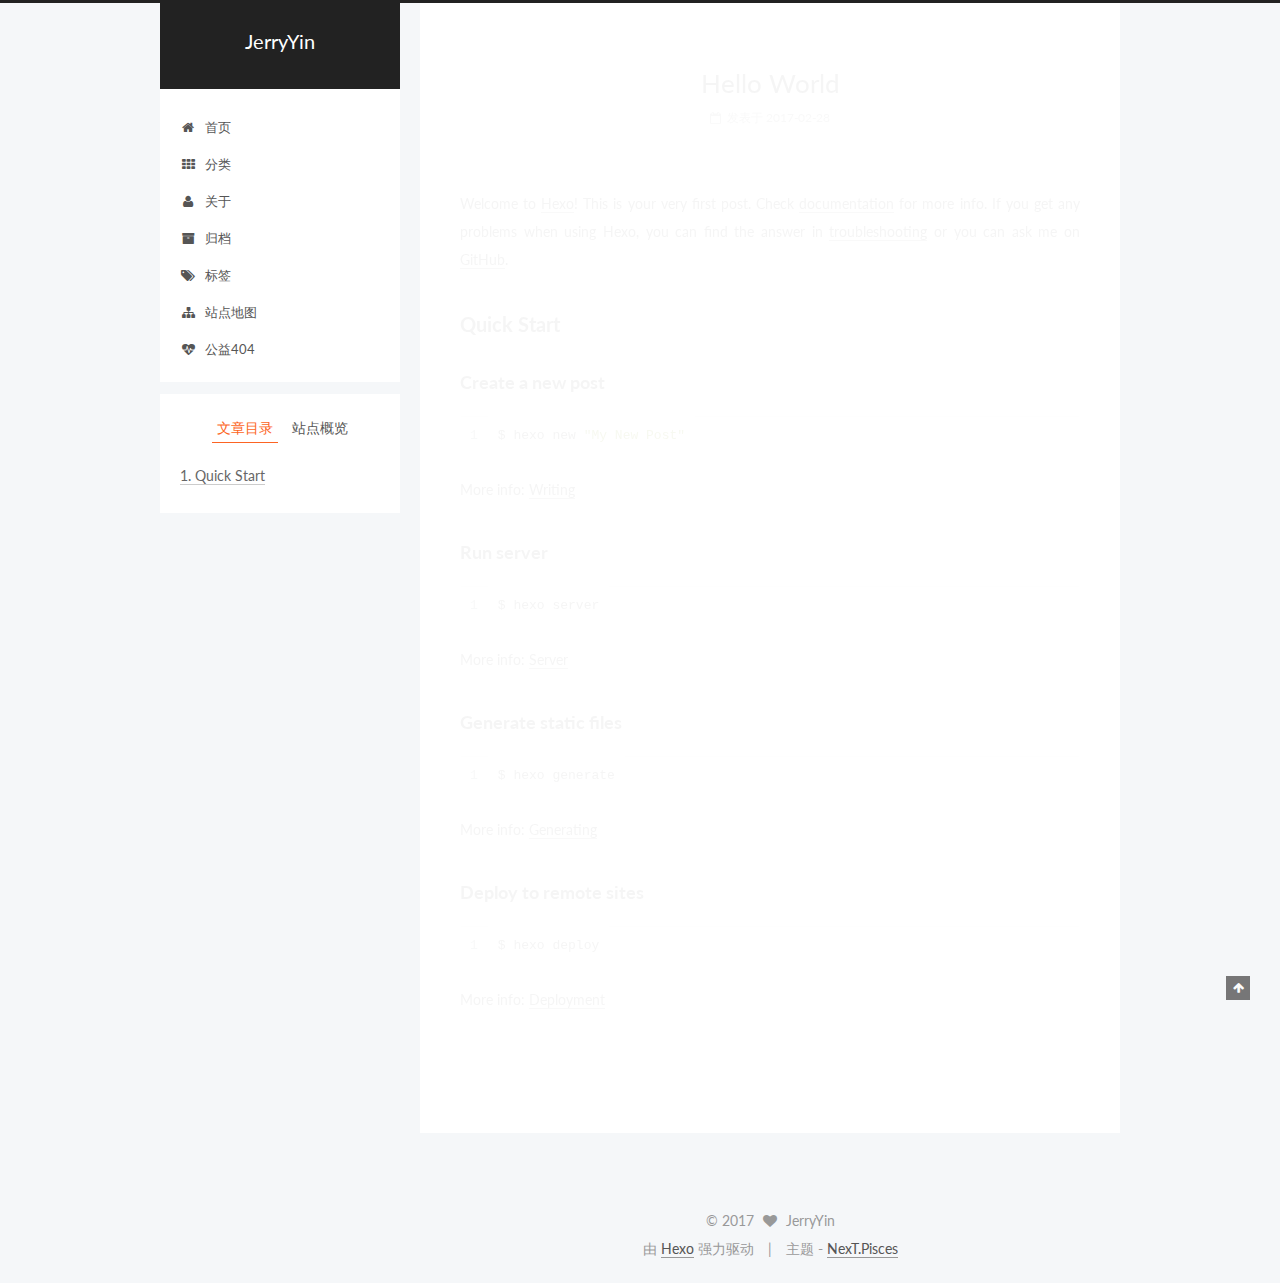
<file: 2017/02/28/hello-world/index.html>
<!doctype html>



  


<html class="theme-next pisces use-motion" lang="zh-Hans">
<head>
  <meta charset="UTF-8"/>
<meta http-equiv="X-UA-Compatible" content="IE=edge" />
<meta name="viewport" content="width=device-width, initial-scale=1, maximum-scale=1"/>



<meta http-equiv="Cache-Control" content="no-transform" />
<meta http-equiv="Cache-Control" content="no-siteapp" />















  
  
  <link href="/lib/fancybox/source/jquery.fancybox.css?v=2.1.5" rel="stylesheet" type="text/css" />




  
  
  
  

  
    
    
  

  

  

  

  

  
    
    
    <link href="//fonts.googleapis.com/css?family=Lato:300,300italic,400,400italic,700,700italic&subset=latin,latin-ext" rel="stylesheet" type="text/css">
  






<link href="/lib/font-awesome/css/font-awesome.min.css?v=4.6.2" rel="stylesheet" type="text/css" />

<link href="/css/main.css?v=5.1.0" rel="stylesheet" type="text/css" />


  <meta name="keywords" content="Android, Java, Python, Liunx" />








  <link rel="shortcut icon" type="image/x-icon" href="/favicon.ico?v=5.1.0" />






<meta name="description" content="Welcome to Hexo! This is your very first post. Check documentation for more info. If you get any problems when using Hexo, you can find the answer in troubleshooting or you can ask me on GitHub.
Quick">
<meta property="og:type" content="article">
<meta property="og:title" content="Hello World">
<meta property="og:url" content="http://Jerry-Yin.github.io/2017/02/28/hello-world/index.html">
<meta property="og:site_name" content="JerryYin">
<meta property="og:description" content="Welcome to Hexo! This is your very first post. Check documentation for more info. If you get any problems when using Hexo, you can find the answer in troubleshooting or you can ask me on GitHub.
Quick">
<meta property="og:updated_time" content="2017-02-28T09:05:52.218Z">
<meta name="twitter:card" content="summary">
<meta name="twitter:title" content="Hello World">
<meta name="twitter:description" content="Welcome to Hexo! This is your very first post. Check documentation for more info. If you get any problems when using Hexo, you can find the answer in troubleshooting or you can ask me on GitHub.
Quick">



<script type="text/javascript" id="hexo.configurations">
  var NexT = window.NexT || {};
  var CONFIG = {
    root: '/',
    scheme: 'Pisces',
    sidebar: {"position":"left","display":"post","offset":12,"offset_float":0,"b2t":false,"scrollpercent":false},
    fancybox: true,
    motion: true,
    duoshuo: {
      userId: '0',
      author: '博主'
    },
    algolia: {
      applicationID: '',
      apiKey: '',
      indexName: '',
      hits: {"per_page":10},
      labels: {"input_placeholder":"Search for Posts","hits_empty":"We didn't find any results for the search: ${query}","hits_stats":"${hits} results found in ${time} ms"}
    }
  };
</script>



  <link rel="canonical" href="http://Jerry-Yin.github.io/2017/02/28/hello-world/"/>





  <title> Hello World | JerryYin </title>
</head>

<body itemscope itemtype="http://schema.org/WebPage" lang="zh-Hans">

  














  
  
    
  

  <div class="container one-collumn sidebar-position-left page-post-detail ">
    <div class="headband"></div>

    <header id="header" class="header" itemscope itemtype="http://schema.org/WPHeader">
      <div class="header-inner"><div class="site-brand-wrapper">
  <div class="site-meta ">
    

    <div class="custom-logo-site-title">
      <a href="/"  class="brand" rel="start">
        <span class="logo-line-before"><i></i></span>
        <span class="site-title">JerryYin</span>
        <span class="logo-line-after"><i></i></span>
      </a>
    </div>
      
        <p class="site-subtitle"></p>
      
  </div>

  <div class="site-nav-toggle">
    <button>
      <span class="btn-bar"></span>
      <span class="btn-bar"></span>
      <span class="btn-bar"></span>
    </button>
  </div>
</div>

<nav class="site-nav">
  

  
    <ul id="menu" class="menu">
      
        
        <li class="menu-item menu-item-home">
          <a href="/" rel="section">
            
              <i class="menu-item-icon fa fa-fw fa-home"></i> <br />
            
            首页
          </a>
        </li>
      
        
        <li class="menu-item menu-item-categories">
          <a href="/categories" rel="section">
            
              <i class="menu-item-icon fa fa-fw fa-th"></i> <br />
            
            分类
          </a>
        </li>
      
        
        <li class="menu-item menu-item-about">
          <a href="/about" rel="section">
            
              <i class="menu-item-icon fa fa-fw fa-user"></i> <br />
            
            关于
          </a>
        </li>
      
        
        <li class="menu-item menu-item-archives">
          <a href="/archives" rel="section">
            
              <i class="menu-item-icon fa fa-fw fa-archive"></i> <br />
            
            归档
          </a>
        </li>
      
        
        <li class="menu-item menu-item-tags">
          <a href="/tags" rel="section">
            
              <i class="menu-item-icon fa fa-fw fa-tags"></i> <br />
            
            标签
          </a>
        </li>
      
        
        <li class="menu-item menu-item-sitemap">
          <a href="/sitemap.xml" rel="section">
            
              <i class="menu-item-icon fa fa-fw fa-sitemap"></i> <br />
            
            站点地图
          </a>
        </li>
      
        
        <li class="menu-item menu-item-commonweal">
          <a href="/404.html" rel="section">
            
              <i class="menu-item-icon fa fa-fw fa-heartbeat"></i> <br />
            
            公益404
          </a>
        </li>
      

      
    </ul>
  

  
</nav>



 </div>
    </header>

    <main id="main" class="main">
      <div class="main-inner">
        <div class="content-wrap">
          <div id="content" class="content">
            

  <div id="posts" class="posts-expand">
    

  

  
  
  

  <article class="post post-type-normal " itemscope itemtype="http://schema.org/Article">
    <link itemprop="mainEntityOfPage" href="http://Jerry-Yin.github.io/2017/02/28/hello-world/">

    <span hidden itemprop="author" itemscope itemtype="http://schema.org/Person">
      <meta itemprop="name" content="JerryYin">
      <meta itemprop="description" content="">
      <meta itemprop="image" content="/images/avatar.gif">
    </span>

    <span hidden itemprop="publisher" itemscope itemtype="http://schema.org/Organization">
      <meta itemprop="name" content="JerryYin">
    </span>

    
      <header class="post-header">

        
        
          <h1 class="post-title" itemprop="name headline">
            
            
              
                Hello World
              
            
          </h1>
        

        <div class="post-meta">
          <span class="post-time">
            
              <span class="post-meta-item-icon">
                <i class="fa fa-calendar-o"></i>
              </span>
              
                <span class="post-meta-item-text">发表于</span>
              
              <time title="创建于" itemprop="dateCreated datePublished" datetime="2017-02-28T17:05:52+08:00">
                2017-02-28
              </time>
            

            

            
          </span>

          

          
            
          

          
          

          

          

          

        </div>
      </header>
    


    <div class="post-body" itemprop="articleBody">

      
      

      
        <p>Welcome to <a href="https://hexo.io/" target="_blank" rel="external">Hexo</a>! This is your very first post. Check <a href="https://hexo.io/docs/" target="_blank" rel="external">documentation</a> for more info. If you get any problems when using Hexo, you can find the answer in <a href="https://hexo.io/docs/troubleshooting.html" target="_blank" rel="external">troubleshooting</a> or you can ask me on <a href="https://github.com/hexojs/hexo/issues" target="_blank" rel="external">GitHub</a>.</p>
<h2 id="Quick-Start"><a href="#Quick-Start" class="headerlink" title="Quick Start"></a>Quick Start</h2><h3 id="Create-a-new-post"><a href="#Create-a-new-post" class="headerlink" title="Create a new post"></a>Create a new post</h3><figure class="highlight bash"><table><tr><td class="gutter"><pre><div class="line">1</div></pre></td><td class="code"><pre><div class="line">$ hexo new <span class="string">"My New Post"</span></div></pre></td></tr></table></figure>
<p>More info: <a href="https://hexo.io/docs/writing.html" target="_blank" rel="external">Writing</a></p>
<h3 id="Run-server"><a href="#Run-server" class="headerlink" title="Run server"></a>Run server</h3><figure class="highlight bash"><table><tr><td class="gutter"><pre><div class="line">1</div></pre></td><td class="code"><pre><div class="line">$ hexo server</div></pre></td></tr></table></figure>
<p>More info: <a href="https://hexo.io/docs/server.html" target="_blank" rel="external">Server</a></p>
<h3 id="Generate-static-files"><a href="#Generate-static-files" class="headerlink" title="Generate static files"></a>Generate static files</h3><figure class="highlight bash"><table><tr><td class="gutter"><pre><div class="line">1</div></pre></td><td class="code"><pre><div class="line">$ hexo generate</div></pre></td></tr></table></figure>
<p>More info: <a href="https://hexo.io/docs/generating.html" target="_blank" rel="external">Generating</a></p>
<h3 id="Deploy-to-remote-sites"><a href="#Deploy-to-remote-sites" class="headerlink" title="Deploy to remote sites"></a>Deploy to remote sites</h3><figure class="highlight bash"><table><tr><td class="gutter"><pre><div class="line">1</div></pre></td><td class="code"><pre><div class="line">$ hexo deploy</div></pre></td></tr></table></figure>
<p>More info: <a href="https://hexo.io/docs/deployment.html" target="_blank" rel="external">Deployment</a></p>

      
    </div>

    <div>
      
        

      
    </div>

    <div>
      
        

      
    </div>


    <footer class="post-footer">
      

      
        
      

      

      
      
    </footer>
  </article>



    <div class="post-spread">
      
    </div>
  </div>

          
          </div>
          


          
  <div class="comments" id="comments">
    
  </div>


        </div>
        
          
  
  <div class="sidebar-toggle">
    <div class="sidebar-toggle-line-wrap">
      <span class="sidebar-toggle-line sidebar-toggle-line-first"></span>
      <span class="sidebar-toggle-line sidebar-toggle-line-middle"></span>
      <span class="sidebar-toggle-line sidebar-toggle-line-last"></span>
    </div>
  </div>

  <aside id="sidebar" class="sidebar">
    <div class="sidebar-inner">

      

      
        <ul class="sidebar-nav motion-element">
          <li class="sidebar-nav-toc sidebar-nav-active" data-target="post-toc-wrap" >
            文章目录
          </li>
          <li class="sidebar-nav-overview" data-target="site-overview">
            站点概览
          </li>
        </ul>
      

      <section class="site-overview sidebar-panel">
        <div class="site-author motion-element" itemprop="author" itemscope itemtype="http://schema.org/Person">
          <img class="site-author-image" itemprop="image"
               src="/images/avatar.gif"
               alt="JerryYin" />
          <p class="site-author-name" itemprop="name">JerryYin</p>
           
              <p class="site-description motion-element" itemprop="description"></p>
          
        </div>
        <nav class="site-state motion-element">
        
          
            <div class="site-state-item site-state-posts">
              <a href="/archives">
                <span class="site-state-item-count">1</span>
                <span class="site-state-item-name">日志</span>
              </a>
            </div>
          

          

          

        </nav>

        

        <div class="links-of-author motion-element">
          
        </div>

        
        

        
        

        


      </section>

      
      <!--noindex-->
        <section class="post-toc-wrap motion-element sidebar-panel sidebar-panel-active">
          <div class="post-toc">

            
              
            

            
              <div class="post-toc-content"><ol class="nav"><li class="nav-item nav-level-2"><a class="nav-link" href="#Quick-Start"><span class="nav-number">1.</span> <span class="nav-text">Quick Start</span></a><ol class="nav-child"><li class="nav-item nav-level-3"><a class="nav-link" href="#Create-a-new-post"><span class="nav-number">1.1.</span> <span class="nav-text">Create a new post</span></a></li><li class="nav-item nav-level-3"><a class="nav-link" href="#Run-server"><span class="nav-number">1.2.</span> <span class="nav-text">Run server</span></a></li><li class="nav-item nav-level-3"><a class="nav-link" href="#Generate-static-files"><span class="nav-number">1.3.</span> <span class="nav-text">Generate static files</span></a></li><li class="nav-item nav-level-3"><a class="nav-link" href="#Deploy-to-remote-sites"><span class="nav-number">1.4.</span> <span class="nav-text">Deploy to remote sites</span></a></li></ol></li></ol></div>
            

          </div>
        </section>
      <!--/noindex-->
      

      

    </div>
  </aside>


        
      </div>
    </main>

    <footer id="footer" class="footer">
      <div class="footer-inner">
        <div class="copyright" >
  
  &copy; 
  <span itemprop="copyrightYear">2017</span>
  <span class="with-love">
    <i class="fa fa-heart"></i>
  </span>
  <span class="author" itemprop="copyrightHolder">JerryYin</span>
</div>


<div class="powered-by">
  由 <a class="theme-link" href="https://hexo.io">Hexo</a> 强力驱动
</div>

<div class="theme-info">
  主题 -
  <a class="theme-link" href="https://github.com/iissnan/hexo-theme-next">
    NexT.Pisces
  </a>
</div>


        

        
      </div>
    </footer>

    
      <div class="back-to-top">
        <i class="fa fa-arrow-up"></i>
        
      </div>
    
    
  </div>

  

<script type="text/javascript">
  if (Object.prototype.toString.call(window.Promise) !== '[object Function]') {
    window.Promise = null;
  }
</script>









  




  
  <script type="text/javascript" src="/lib/jquery/index.js?v=2.1.3"></script>

  
  <script type="text/javascript" src="/lib/fastclick/lib/fastclick.min.js?v=1.0.6"></script>

  
  <script type="text/javascript" src="/lib/jquery_lazyload/jquery.lazyload.js?v=1.9.7"></script>

  
  <script type="text/javascript" src="/lib/velocity/velocity.min.js?v=1.2.1"></script>

  
  <script type="text/javascript" src="/lib/velocity/velocity.ui.min.js?v=1.2.1"></script>

  
  <script type="text/javascript" src="/lib/fancybox/source/jquery.fancybox.pack.js?v=2.1.5"></script>


  


  <script type="text/javascript" src="/js/src/utils.js?v=5.1.0"></script>

  <script type="text/javascript" src="/js/src/motion.js?v=5.1.0"></script>



  
  


  <script type="text/javascript" src="/js/src/affix.js?v=5.1.0"></script>

  <script type="text/javascript" src="/js/src/schemes/pisces.js?v=5.1.0"></script>



  
  <script type="text/javascript" src="/js/src/scrollspy.js?v=5.1.0"></script>
<script type="text/javascript" src="/js/src/post-details.js?v=5.1.0"></script>



  


  <script type="text/javascript" src="/js/src/bootstrap.js?v=5.1.0"></script>



  



  




	





  





  





  



  
  

  

  

  

  


  

</body>
</html>
</file>
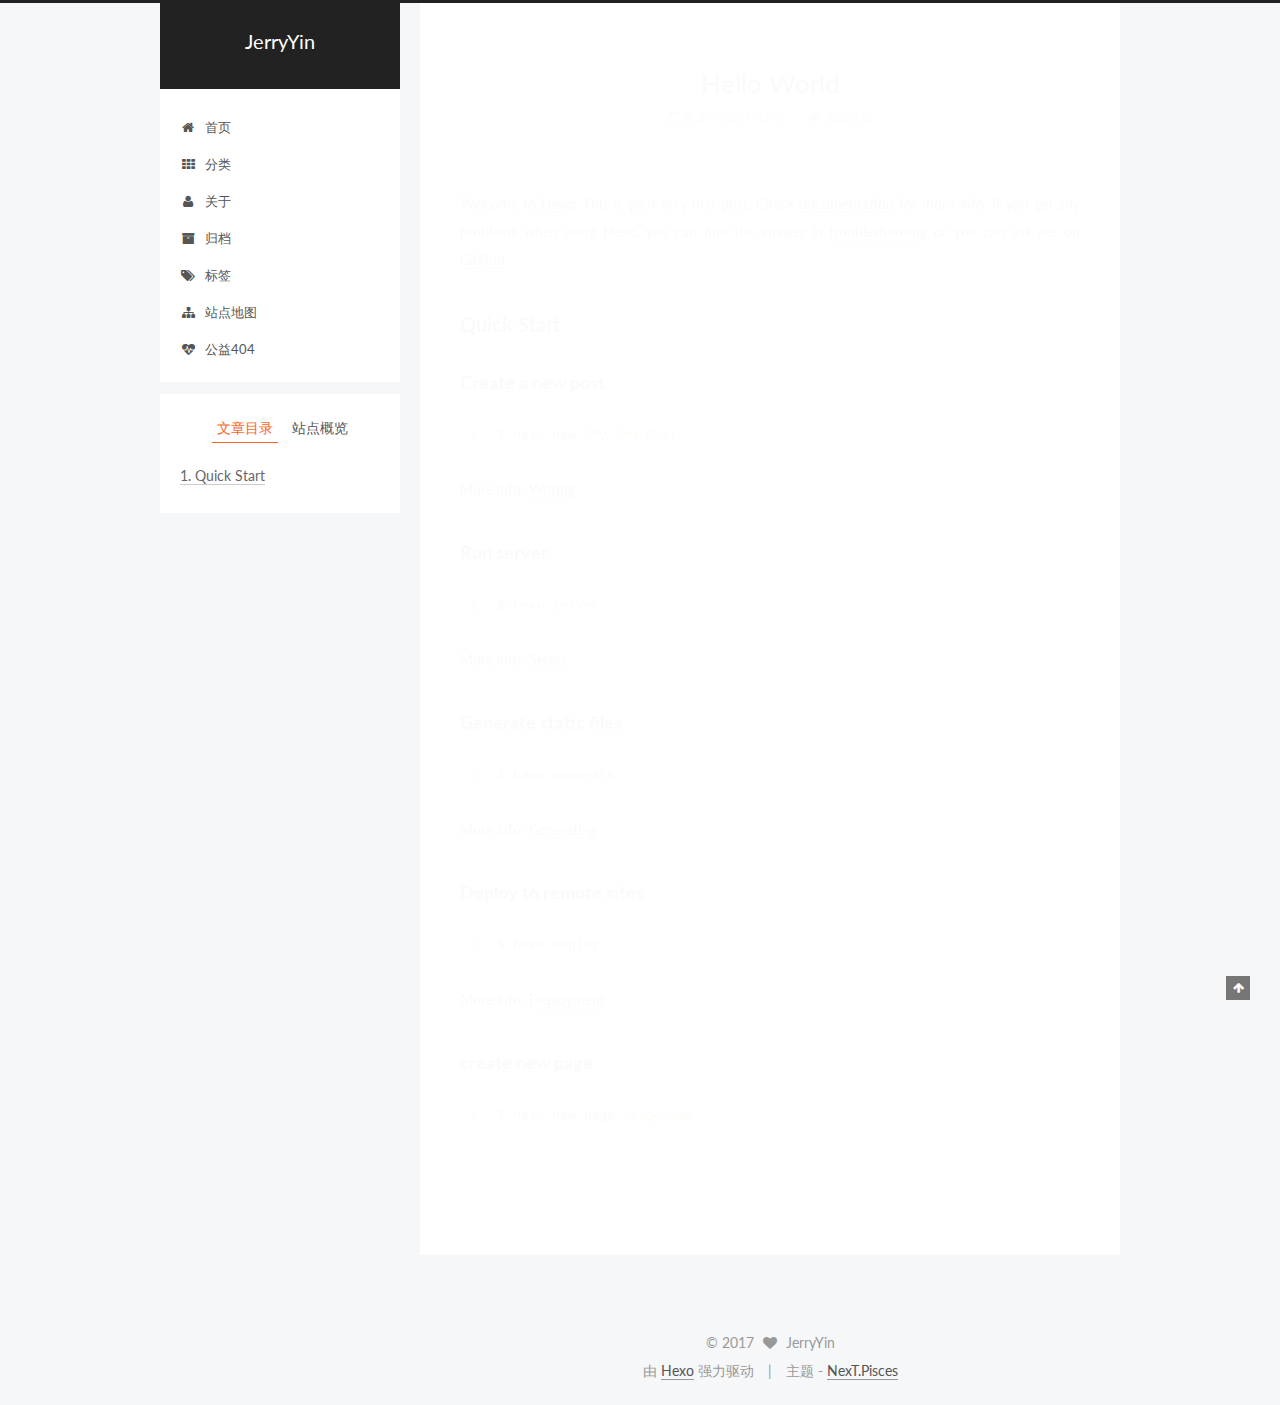
<file: 2017/03/01/hello-world/index.html>
<!doctype html>



  


<html class="theme-next pisces use-motion" lang="zh-Hans">
<head>
  <meta charset="UTF-8"/>
<meta http-equiv="X-UA-Compatible" content="IE=edge" />
<meta name="viewport" content="width=device-width, initial-scale=1, maximum-scale=1"/>



<meta http-equiv="Cache-Control" content="no-transform" />
<meta http-equiv="Cache-Control" content="no-siteapp" />















  
  
  <link href="/lib/fancybox/source/jquery.fancybox.css?v=2.1.5" rel="stylesheet" type="text/css" />




  
  
  
  

  
    
    
  

  

  

  

  

  
    
    
    <link href="//fonts.googleapis.com/css?family=Lato:300,300italic,400,400italic,700,700italic&subset=latin,latin-ext" rel="stylesheet" type="text/css">
  






<link href="/lib/font-awesome/css/font-awesome.min.css?v=4.6.2" rel="stylesheet" type="text/css" />

<link href="/css/main.css?v=5.1.0" rel="stylesheet" type="text/css" />


  <meta name="keywords" content="Android, Java, Python, Liunx" />








  <link rel="shortcut icon" type="image/x-icon" href="/favicon.ico?v=5.1.0" />






<meta name="description" content="Welcome to Hexo! This is your very first post. Check documentation for more info. If you get any problems when using Hexo, you can find the answer in troubleshooting or you can ask me on GitHub.
Quick">
<meta property="og:type" content="article">
<meta property="og:title" content="Hello World">
<meta property="og:url" content="http://Jerry-Yin.github.io/2017/03/01/hello-world/index.html">
<meta property="og:site_name" content="JerryYin">
<meta property="og:description" content="Welcome to Hexo! This is your very first post. Check documentation for more info. If you get any problems when using Hexo, you can find the answer in troubleshooting or you can ask me on GitHub.
Quick">
<meta property="og:updated_time" content="2017-03-01T05:52:22.386Z">
<meta name="twitter:card" content="summary">
<meta name="twitter:title" content="Hello World">
<meta name="twitter:description" content="Welcome to Hexo! This is your very first post. Check documentation for more info. If you get any problems when using Hexo, you can find the answer in troubleshooting or you can ask me on GitHub.
Quick">



<script type="text/javascript" id="hexo.configurations">
  var NexT = window.NexT || {};
  var CONFIG = {
    root: '/',
    scheme: 'Pisces',
    sidebar: {"position":"left","display":"post","offset":12,"offset_float":0,"b2t":false,"scrollpercent":false},
    fancybox: true,
    motion: true,
    duoshuo: {
      userId: '0',
      author: '博主'
    },
    algolia: {
      applicationID: '',
      apiKey: '',
      indexName: '',
      hits: {"per_page":10},
      labels: {"input_placeholder":"Search for Posts","hits_empty":"We didn't find any results for the search: ${query}","hits_stats":"${hits} results found in ${time} ms"}
    }
  };
</script>



  <link rel="canonical" href="http://Jerry-Yin.github.io/2017/03/01/hello-world/"/>





  <title> Hello World | JerryYin </title>
</head>

<body itemscope itemtype="http://schema.org/WebPage" lang="zh-Hans">

  














  
  
    
  

  <div class="container one-collumn sidebar-position-left page-post-detail ">
    <div class="headband"></div>

    <header id="header" class="header" itemscope itemtype="http://schema.org/WPHeader">
      <div class="header-inner"><div class="site-brand-wrapper">
  <div class="site-meta ">
    

    <div class="custom-logo-site-title">
      <a href="/"  class="brand" rel="start">
        <span class="logo-line-before"><i></i></span>
        <span class="site-title">JerryYin</span>
        <span class="logo-line-after"><i></i></span>
      </a>
    </div>
      
        <p class="site-subtitle"></p>
      
  </div>

  <div class="site-nav-toggle">
    <button>
      <span class="btn-bar"></span>
      <span class="btn-bar"></span>
      <span class="btn-bar"></span>
    </button>
  </div>
</div>

<nav class="site-nav">
  

  
    <ul id="menu" class="menu">
      
        
        <li class="menu-item menu-item-home">
          <a href="/" rel="section">
            
              <i class="menu-item-icon fa fa-fw fa-home"></i> <br />
            
            首页
          </a>
        </li>
      
        
        <li class="menu-item menu-item-categories">
          <a href="/categories" rel="section">
            
              <i class="menu-item-icon fa fa-fw fa-th"></i> <br />
            
            分类
          </a>
        </li>
      
        
        <li class="menu-item menu-item-about">
          <a href="/about" rel="section">
            
              <i class="menu-item-icon fa fa-fw fa-user"></i> <br />
            
            关于
          </a>
        </li>
      
        
        <li class="menu-item menu-item-archives">
          <a href="/archives" rel="section">
            
              <i class="menu-item-icon fa fa-fw fa-archive"></i> <br />
            
            归档
          </a>
        </li>
      
        
        <li class="menu-item menu-item-tags">
          <a href="/tags" rel="section">
            
              <i class="menu-item-icon fa fa-fw fa-tags"></i> <br />
            
            标签
          </a>
        </li>
      
        
        <li class="menu-item menu-item-sitemap">
          <a href="/sitemap.xml" rel="section">
            
              <i class="menu-item-icon fa fa-fw fa-sitemap"></i> <br />
            
            站点地图
          </a>
        </li>
      
        
        <li class="menu-item menu-item-commonweal">
          <a href="/404.html" rel="section">
            
              <i class="menu-item-icon fa fa-fw fa-heartbeat"></i> <br />
            
            公益404
          </a>
        </li>
      

      
    </ul>
  

  
</nav>



 </div>
    </header>

    <main id="main" class="main">
      <div class="main-inner">
        <div class="content-wrap">
          <div id="content" class="content">
            

  <div id="posts" class="posts-expand">
    

  

  
  
  

  <article class="post post-type-normal " itemscope itemtype="http://schema.org/Article">
    <link itemprop="mainEntityOfPage" href="http://Jerry-Yin.github.io/2017/03/01/hello-world/">

    <span hidden itemprop="author" itemscope itemtype="http://schema.org/Person">
      <meta itemprop="name" content="JerryYin">
      <meta itemprop="description" content="">
      <meta itemprop="image" content="/images/avatar.png">
    </span>

    <span hidden itemprop="publisher" itemscope itemtype="http://schema.org/Organization">
      <meta itemprop="name" content="JerryYin">
    </span>

    
      <header class="post-header">

        
        
          <h1 class="post-title" itemprop="name headline">
            
            
              
                Hello World
              
            
          </h1>
        

        <div class="post-meta">
          <span class="post-time">
            
              <span class="post-meta-item-icon">
                <i class="fa fa-calendar-o"></i>
              </span>
              
                <span class="post-meta-item-text">发表于</span>
              
              <time title="创建于" itemprop="dateCreated datePublished" datetime="2017-03-01T13:52:22+08:00">
                2017-03-01
              </time>
            

            

            
          </span>

          

          
            
          

          
          
             <span id="/2017/03/01/hello-world/" class="leancloud_visitors" data-flag-title="Hello World">
               <span class="post-meta-divider">|</span>
               <span class="post-meta-item-icon">
                 <i class="fa fa-eye"></i>
               </span>
               
                 <span class="post-meta-item-text">阅读次数 </span>
               
                 <span class="leancloud-visitors-count"></span>
             </span>
          

          

          

          

        </div>
      </header>
    


    <div class="post-body" itemprop="articleBody">

      
      

      
        <p>Welcome to <a href="https://hexo.io/" target="_blank" rel="external">Hexo</a>! This is your very first post. Check <a href="https://hexo.io/docs/" target="_blank" rel="external">documentation</a> for more info. If you get any problems when using Hexo, you can find the answer in <a href="https://hexo.io/docs/troubleshooting.html" target="_blank" rel="external">troubleshooting</a> or you can ask me on <a href="https://github.com/hexojs/hexo/issues" target="_blank" rel="external">GitHub</a>.</p>
<h2 id="Quick-Start"><a href="#Quick-Start" class="headerlink" title="Quick Start"></a>Quick Start</h2><h3 id="Create-a-new-post"><a href="#Create-a-new-post" class="headerlink" title="Create a new post"></a>Create a new post</h3><figure class="highlight bash"><table><tr><td class="gutter"><pre><div class="line">1</div></pre></td><td class="code"><pre><div class="line">$ hexo new <span class="string">"My New Post"</span></div></pre></td></tr></table></figure>
<p>More info: <a href="https://hexo.io/docs/writing.html" target="_blank" rel="external">Writing</a></p>
<h3 id="Run-server"><a href="#Run-server" class="headerlink" title="Run server"></a>Run server</h3><figure class="highlight bash"><table><tr><td class="gutter"><pre><div class="line">1</div></pre></td><td class="code"><pre><div class="line">$ hexo server</div></pre></td></tr></table></figure>
<p>More info: <a href="https://hexo.io/docs/server.html" target="_blank" rel="external">Server</a></p>
<h3 id="Generate-static-files"><a href="#Generate-static-files" class="headerlink" title="Generate static files"></a>Generate static files</h3><figure class="highlight bash"><table><tr><td class="gutter"><pre><div class="line">1</div></pre></td><td class="code"><pre><div class="line">$ hexo generate</div></pre></td></tr></table></figure>
<p>More info: <a href="https://hexo.io/docs/generating.html" target="_blank" rel="external">Generating</a></p>
<h3 id="Deploy-to-remote-sites"><a href="#Deploy-to-remote-sites" class="headerlink" title="Deploy to remote sites"></a>Deploy to remote sites</h3><figure class="highlight bash"><table><tr><td class="gutter"><pre><div class="line">1</div></pre></td><td class="code"><pre><div class="line">$ hexo deploy</div></pre></td></tr></table></figure>
<p>More info: <a href="https://hexo.io/docs/deployment.html" target="_blank" rel="external">Deployment</a></p>
<h3 id="create-new-page"><a href="#create-new-page" class="headerlink" title="create new page"></a>create new page</h3><figure class="highlight bash"><table><tr><td class="gutter"><pre><div class="line">1</div></pre></td><td class="code"><pre><div class="line">$ hexo new page <span class="string">'pageName'</span></div></pre></td></tr></table></figure>

      
    </div>

    <div>
      
        

      
    </div>

    <div>
      
        

      
    </div>


    <footer class="post-footer">
      

      
        
      

      

      
      
    </footer>
  </article>



    <div class="post-spread">
      
    </div>
  </div>

          
          </div>
          


          
  <div class="comments" id="comments">
    
  </div>


        </div>
        
          
  
  <div class="sidebar-toggle">
    <div class="sidebar-toggle-line-wrap">
      <span class="sidebar-toggle-line sidebar-toggle-line-first"></span>
      <span class="sidebar-toggle-line sidebar-toggle-line-middle"></span>
      <span class="sidebar-toggle-line sidebar-toggle-line-last"></span>
    </div>
  </div>

  <aside id="sidebar" class="sidebar">
    <div class="sidebar-inner">

      

      
        <ul class="sidebar-nav motion-element">
          <li class="sidebar-nav-toc sidebar-nav-active" data-target="post-toc-wrap" >
            文章目录
          </li>
          <li class="sidebar-nav-overview" data-target="site-overview">
            站点概览
          </li>
        </ul>
      

      <section class="site-overview sidebar-panel">
        <div class="site-author motion-element" itemprop="author" itemscope itemtype="http://schema.org/Person">
          <img class="site-author-image" itemprop="image"
               src="/images/avatar.png"
               alt="JerryYin" />
          <p class="site-author-name" itemprop="name">JerryYin</p>
           
              <p class="site-description motion-element" itemprop="description"></p>
          
        </div>
        <nav class="site-state motion-element">
        
          
            <div class="site-state-item site-state-posts">
              <a href="/archives">
                <span class="site-state-item-count">1</span>
                <span class="site-state-item-name">日志</span>
              </a>
            </div>
          

          

          

        </nav>

        

        <div class="links-of-author motion-element">
          
        </div>

        
        

        
        

        


      </section>

      
      <!--noindex-->
        <section class="post-toc-wrap motion-element sidebar-panel sidebar-panel-active">
          <div class="post-toc">

            
              
            

            
              <div class="post-toc-content"><ol class="nav"><li class="nav-item nav-level-2"><a class="nav-link" href="#Quick-Start"><span class="nav-number">1.</span> <span class="nav-text">Quick Start</span></a><ol class="nav-child"><li class="nav-item nav-level-3"><a class="nav-link" href="#Create-a-new-post"><span class="nav-number">1.1.</span> <span class="nav-text">Create a new post</span></a></li><li class="nav-item nav-level-3"><a class="nav-link" href="#Run-server"><span class="nav-number">1.2.</span> <span class="nav-text">Run server</span></a></li><li class="nav-item nav-level-3"><a class="nav-link" href="#Generate-static-files"><span class="nav-number">1.3.</span> <span class="nav-text">Generate static files</span></a></li><li class="nav-item nav-level-3"><a class="nav-link" href="#Deploy-to-remote-sites"><span class="nav-number">1.4.</span> <span class="nav-text">Deploy to remote sites</span></a></li><li class="nav-item nav-level-3"><a class="nav-link" href="#create-new-page"><span class="nav-number">1.5.</span> <span class="nav-text">create new page</span></a></li></ol></li></ol></div>
            

          </div>
        </section>
      <!--/noindex-->
      

      

    </div>
  </aside>


        
      </div>
    </main>

    <footer id="footer" class="footer">
      <div class="footer-inner">
        <div class="copyright" >
  
  &copy; 
  <span itemprop="copyrightYear">2017</span>
  <span class="with-love">
    <i class="fa fa-heart"></i>
  </span>
  <span class="author" itemprop="copyrightHolder">JerryYin</span>
</div>


<div class="powered-by">
  由 <a class="theme-link" href="https://hexo.io">Hexo</a> 强力驱动
</div>

<div class="theme-info">
  主题 -
  <a class="theme-link" href="https://github.com/iissnan/hexo-theme-next">
    NexT.Pisces
  </a>
</div>


        

        
      </div>
    </footer>

    
      <div class="back-to-top">
        <i class="fa fa-arrow-up"></i>
        
      </div>
    
    
  </div>

  

<script type="text/javascript">
  if (Object.prototype.toString.call(window.Promise) !== '[object Function]') {
    window.Promise = null;
  }
</script>









  




  
  <script type="text/javascript" src="/lib/jquery/index.js?v=2.1.3"></script>

  
  <script type="text/javascript" src="/lib/fastclick/lib/fastclick.min.js?v=1.0.6"></script>

  
  <script type="text/javascript" src="/lib/jquery_lazyload/jquery.lazyload.js?v=1.9.7"></script>

  
  <script type="text/javascript" src="/lib/velocity/velocity.min.js?v=1.2.1"></script>

  
  <script type="text/javascript" src="/lib/velocity/velocity.ui.min.js?v=1.2.1"></script>

  
  <script type="text/javascript" src="/lib/fancybox/source/jquery.fancybox.pack.js?v=2.1.5"></script>


  


  <script type="text/javascript" src="/js/src/utils.js?v=5.1.0"></script>

  <script type="text/javascript" src="/js/src/motion.js?v=5.1.0"></script>



  
  


  <script type="text/javascript" src="/js/src/affix.js?v=5.1.0"></script>

  <script type="text/javascript" src="/js/src/schemes/pisces.js?v=5.1.0"></script>



  
  <script type="text/javascript" src="/js/src/scrollspy.js?v=5.1.0"></script>
<script type="text/javascript" src="/js/src/post-details.js?v=5.1.0"></script>



  


  <script type="text/javascript" src="/js/src/bootstrap.js?v=5.1.0"></script>



  



  




	





  





  





  



  
  

  

  

  
  <script src="https://cdn1.lncld.net/static/js/av-core-mini-0.6.1.js"></script>
  <script>AV.initialize("O3CF7WtGvsUkhy3LbgDDgPLd-gzGzoHsz", "KMecXSoWxEwymcWjvz8BCWtX");</script>
  <script>
    function showTime(Counter) {
      var query = new AV.Query(Counter);
      var entries = [];
      var $visitors = $(".leancloud_visitors");

      $visitors.each(function () {
        entries.push( $(this).attr("id").trim() );
      });

      query.containedIn('url', entries);
      query.find()
        .done(function (results) {
          var COUNT_CONTAINER_REF = '.leancloud-visitors-count';

          if (results.length === 0) {
            $visitors.find(COUNT_CONTAINER_REF).text(0);
            return;
          }

          for (var i = 0; i < results.length; i++) {
            var item = results[i];
            var url = item.get('url');
            var time = item.get('time');
            var element = document.getElementById(url);

            $(element).find(COUNT_CONTAINER_REF).text(time);
          }
          for(var i = 0; i < entries.length; i++) {
            var url = entries[i];
            var element = document.getElementById(url);
            var countSpan = $(element).find(COUNT_CONTAINER_REF);
            if( countSpan.text() == '') {
              countSpan.text(0);
            }
          }
        })
        .fail(function (object, error) {
          console.log("Error: " + error.code + " " + error.message);
        });
    }

    function addCount(Counter) {
      var $visitors = $(".leancloud_visitors");
      var url = $visitors.attr('id').trim();
      var title = $visitors.attr('data-flag-title').trim();
      var query = new AV.Query(Counter);

      query.equalTo("url", url);
      query.find({
        success: function(results) {
          if (results.length > 0) {
            var counter = results[0];
            counter.fetchWhenSave(true);
            counter.increment("time");
            counter.save(null, {
              success: function(counter) {
                var $element = $(document.getElementById(url));
                $element.find('.leancloud-visitors-count').text(counter.get('time'));
              },
              error: function(counter, error) {
                console.log('Failed to save Visitor num, with error message: ' + error.message);
              }
            });
          } else {
            var newcounter = new Counter();
            /* Set ACL */
            var acl = new AV.ACL();
            acl.setPublicReadAccess(true);
            acl.setPublicWriteAccess(true);
            newcounter.setACL(acl);
            /* End Set ACL */
            newcounter.set("title", title);
            newcounter.set("url", url);
            newcounter.set("time", 1);
            newcounter.save(null, {
              success: function(newcounter) {
                var $element = $(document.getElementById(url));
                $element.find('.leancloud-visitors-count').text(newcounter.get('time'));
              },
              error: function(newcounter, error) {
                console.log('Failed to create');
              }
            });
          }
        },
        error: function(error) {
          console.log('Error:' + error.code + " " + error.message);
        }
      });
    }

    $(function() {
      var Counter = AV.Object.extend("Counter");
      if ($('.leancloud_visitors').length == 1) {
        addCount(Counter);
      } else if ($('.post-title-link').length > 1) {
        showTime(Counter);
      }
    });
  </script>



  

  


  

</body>
</html>
</file>
<file: css/main.css>
/* normalize.css v3.0.2 | MIT License | git.io/normalize */
html {
  font-family: sans-serif; /* 1 */
  -ms-text-size-adjust: 100%; /* 2 */
  -webkit-text-size-adjust: 100%; /* 2 */
}
body {
  margin: 0;
}
article,
aside,
details,
figcaption,
figure,
footer,
header,
hgroup,
main,
menu,
nav,
section,
summary {
  display: block;
}
audio,
canvas,
progress,
video {
  display: inline-block; /* 1 */
  vertical-align: baseline; /* 2 */
}
audio:not([controls]) {
  display: none;
  height: 0;
}
[hidden],
template {
  display: none;
}
a {
  background-color: transparent;
}
a:active,
a:hover {
  outline: 0;
}
abbr[title] {
  border-bottom: 1px dotted;
}
b,
strong {
  font-weight: bold;
}
dfn {
  font-style: italic;
}
h1 {
  font-size: 2em;
  margin: 0.67em 0;
}
mark {
  background: #ff0;
  color: #000;
}
small {
  font-size: 80%;
}
sub,
sup {
  font-size: 75%;
  line-height: 0;
  position: relative;
  vertical-align: baseline;
}
sup {
  top: -0.5em;
}
sub {
  bottom: -0.25em;
}
img {
  border: 0;
}
svg:not(:root) {
  overflow: hidden;
}
figure {
  margin: 1em 40px;
}
hr {
  -moz-box-sizing: content-box;
  box-sizing: content-box;
  height: 0;
}
pre {
  overflow: auto;
}
code,
kbd,
pre,
samp {
  font-family: monospace, monospace;
  font-size: 1em;
}
button,
input,
optgroup,
select,
textarea {
  color: inherit; /* 1 */
  font: inherit; /* 2 */
  margin: 0; /* 3 */
}
button {
  overflow: visible;
}
button,
select {
  text-transform: none;
}
button,
html input[type="button"],
input[type="reset"],
input[type="submit"] {
  -webkit-appearance: button; /* 2 */
  cursor: pointer; /* 3 */
}
button[disabled],
html input[disabled] {
  cursor: default;
}
button::-moz-focus-inner,
input::-moz-focus-inner {
  border: 0;
  padding: 0;
}
input {
  line-height: normal;
}
input[type="checkbox"],
input[type="radio"] {
  box-sizing: border-box; /* 1 */
  padding: 0; /* 2 */
}
input[type="number"]::-webkit-inner-spin-button,
input[type="number"]::-webkit-outer-spin-button {
  height: auto;
}
input[type="search"] {
  -webkit-appearance: textfield; /* 1 */
  -moz-box-sizing: content-box;
  -webkit-box-sizing: content-box; /* 2 */
  box-sizing: content-box;
}
input[type="search"]::-webkit-search-cancel-button,
input[type="search"]::-webkit-search-decoration {
  -webkit-appearance: none;
}
fieldset {
  border: 1px solid #c0c0c0;
  margin: 0 2px;
  padding: 0.35em 0.625em 0.75em;
}
legend {
  border: 0; /* 1 */
  padding: 0; /* 2 */
}
textarea {
  overflow: auto;
}
optgroup {
  font-weight: bold;
}
table {
  border-collapse: collapse;
  border-spacing: 0;
}
td,
th {
  padding: 0;
}
::selection {
  background: #262a30;
  color: #fff;
}
body {
  position: relative;
  font-family: 'Lato', "PingFang SC", "Microsoft YaHei", sans-serif;
  font-size: 14px;
  line-height: 2;
  color: #555;
  background: #f5f7f9;
}
@media (max-width: 767px) {
  body {
    padding-right: 0 !important;
  }
}
@media (min-width: 768px) and (max-width: 991px) {
  body {
    padding-right: 0 !important;
  }
}
@media (min-width: 1600px) {
  body {
    font-size: 16px;
  }
}
h1,
h2,
h3,
h4,
h5,
h6 {
  margin: 0;
  padding: 0;
  font-weight: bold;
  line-height: 1.5;
  font-family: 'Lato', "PingFang SC", "Microsoft YaHei", sans-serif;
}
h2,
h3,
h4,
h5,
h6 {
  margin: 20px 0 15px;
}
h1 {
  font-size: 22px;
}
@media (max-width: 767px) {
  h1 {
    font-size: 18px;
  }
}
h2 {
  font-size: 20px;
}
@media (max-width: 767px) {
  h2 {
    font-size: 16px;
  }
}
h3 {
  font-size: 18px;
}
@media (max-width: 767px) {
  h3 {
    font-size: 14px;
  }
}
h4 {
  font-size: 16px;
}
@media (max-width: 767px) {
  h4 {
    font-size: 12px;
  }
}
h5 {
  font-size: 14px;
}
@media (max-width: 767px) {
  h5 {
    font-size: 10px;
  }
}
h6 {
  font-size: 12px;
}
@media (max-width: 767px) {
  h6 {
    font-size: 8px;
  }
}
p {
  margin: 0 0 25px 0;
}
a {
  color: #555;
  text-decoration: none;
  border-bottom: 1px solid #999;
  word-wrap: break-word;
}
a:hover {
  color: #222;
  border-bottom-color: #222;
}
blockquote {
  margin: 0;
  padding: 0;
}
img {
  display: block;
  margin: auto;
  max-width: 100%;
  height: auto;
}
hr {
  margin: 40px 0;
  height: 3px;
  border: none;
  background-color: #ddd;
  background-image: repeating-linear-gradient(-45deg, #fff, #fff 4px, transparent 4px, transparent 8px);
}
blockquote {
  padding: 0 15px;
  color: #666;
  border-left: 4px solid #ddd;
}
blockquote cite::before {
  content: "-";
  padding: 0 5px;
}
dt {
  font-weight: 700;
}
dd {
  margin: 0;
  padding: 0;
}
.text-left {
  text-align: left;
}
.text-center {
  text-align: center;
}
.text-right {
  text-align: right;
}
.text-justify {
  text-align: justify;
}
.text-nowrap {
  white-space: nowrap;
}
.text-lowercase {
  text-transform: lowercase;
}
.text-uppercase {
  text-transform: uppercase;
}
.text-capitalize {
  text-transform: capitalize;
}
.center-block {
  display: block;
  margin-left: auto;
  margin-right: auto;
}
.clearfix:before,
.clearfix:after {
  content: " ";
  display: table;
}
.clearfix:after {
  clear: both;
}
.pullquote {
  width: 45%;
}
.pullquote.left {
  float: left;
  margin-left: 5px;
  margin-right: 10px;
}
.pullquote.right {
  float: right;
  margin-left: 10px;
  margin-right: 5px;
}
.affix.affix.affix {
  position: fixed;
}
.translation {
  margin-top: -20px;
  font-size: 14px;
  color: #999;
}
.scrollbar-measure {
  width: 100px;
  height: 100px;
  overflow: scroll;
  position: absolute;
  top: -9999px;
}
.use-motion .motion-element {
  opacity: 0;
}
table {
  margin: 20px 0;
  width: 100%;
  border-collapse: collapse;
  border-spacing: 0;
  border: 1px solid #ddd;
  font-size: 14px;
  table-layout: fixed;
  word-wrap: break-all;
}
table>tbody>tr:nth-of-type(odd) {
  background-color: #f9f9f9;
}
table>tbody>tr:hover {
  background-color: #f5f5f5;
}
caption,
th,
td {
  padding: 8px;
  text-align: left;
  vertical-align: middle;
  font-weight: normal;
}
th,
td {
  border-bottom: 3px solid #ddd;
  border-right: 1px solid #eee;
}
th {
  padding-bottom: 10px;
  font-weight: 700;
}
td {
  border-bottom-width: 1px;
}
html,
body {
  height: 100%;
}
.container {
  position: relative;
  min-height: 100%;
}
.header-inner {
  margin: 0 auto;
  padding: 100px 0 70px;
  width: 700px;
}
@media (min-width: 1600px) {
  .container .header-inner {
    width: 900px;
  }
}
.main {
  padding-bottom: 150px;
}
.main-inner {
  margin: 0 auto;
  width: 700px;
}
@media (min-width: 1600px) {
  .container .main-inner {
    width: 900px;
  }
}
.footer {
  position: absolute;
  left: 0;
  bottom: 0;
  width: 100%;
  min-height: 50px;
}
.footer-inner {
  box-sizing: border-box;
  margin: 20px auto;
  width: 700px;
}
@media (min-width: 1600px) {
  .container .footer-inner {
    width: 900px;
  }
}
pre,
.highlight {
  overflow: auto;
  margin: 20px 0;
  padding: 0;
  font-size: 13px;
  color: #4d4d4c;
  background: #f7f7f7;
  line-height: 1.6;
}
pre,
code {
  font-family: consolas, Menlo, "PingFang SC", "Microsoft YaHei", monospace;
}
code {
  padding: 2px 4px;
  word-wrap: break-word;
  color: #555;
  background: #eee;
  border-radius: 3px;
  font-size: 13px;
}
pre code {
  padding: 0;
  color: #4d4d4c;
  background: none;
  text-shadow: none;
}
.highlight {
  border-radius: 1px;
}
.highlight pre {
  border: none;
  margin: 0;
  padding: 10px 0;
}
.highlight table {
  margin: 0;
  width: auto;
  border: none;
}
.highlight td {
  border: none;
  padding: 0;
}
.highlight figcaption {
  font-size: 1em;
  color: #4d4d4c;
  line-height: 1em;
  margin-bottom: 1em;
}
.highlight figcaption:before,
.highlight figcaption:after {
  content: " ";
  display: table;
}
.highlight figcaption:after {
  clear: both;
}
.highlight figcaption a {
  float: right;
  color: #4d4d4c;
}
.highlight figcaption a:hover {
  border-bottom-color: #4d4d4c;
}
.highlight .gutter pre {
  padding-left: 10px;
  padding-right: 10px;
  color: #869194;
  text-align: right;
  background-color: #eff2f3;
}
.highlight .code pre {
  padding-left: 10px;
  padding-right: 10px;
  background-color: #f7f7f7;
}
.highlight .line {
  height: 20px;
}
.gutter {
  -webkit-user-select: none;
  -moz-user-select: none;
  -ms-user-select: none;
  user-select: none;
}
.gist table {
  width: auto;
}
.gist table td {
  border: none;
}
pre .deletion {
  background: #fdd;
}
pre .addition {
  background: #dfd;
}
pre .meta {
  color: #8959a8;
}
pre .comment {
  color: #8e908c;
}
pre .variable,
pre .attribute,
pre .tag,
pre .regexp,
pre .ruby .constant,
pre .xml .tag .title,
pre .xml .pi,
pre .xml .doctype,
pre .html .doctype,
pre .css .id,
pre .css .class,
pre .css .pseudo {
  color: #c82829;
}
pre .number,
pre .preprocessor,
pre .built_in,
pre .literal,
pre .params,
pre .constant,
pre .command {
  color: #f5871f;
}
pre .ruby .class .title,
pre .css .rules .attribute,
pre .string,
pre .value,
pre .inheritance,
pre .header,
pre .ruby .symbol,
pre .xml .cdata,
pre .special,
pre .number,
pre .formula {
  color: #718c00;
}
pre .title,
pre .css .hexcolor {
  color: #3e999f;
}
pre .function,
pre .python .decorator,
pre .python .title,
pre .ruby .function .title,
pre .ruby .title .keyword,
pre .perl .sub,
pre .javascript .title,
pre .coffeescript .title {
  color: #4271ae;
}
pre .keyword,
pre .javascript .function {
  color: #8959a8;
}
.full-image.full-image.full-image {
  border: none;
  max-width: 100%;
  width: auto;
  margin: 20px auto;
}
@media (min-width: 992px) {
  .full-image.full-image.full-image {
    max-width: none;
    width: 118%;
    margin: 0 -9%;
  }
}
.blockquote-center,
.page-home .post-type-quote blockquote,
.page-post-detail .post-type-quote blockquote {
  position: relative;
  margin: 40px 0;
  padding: 0;
  border-left: none;
  text-align: center;
}
.blockquote-center::before,
.page-home .post-type-quote blockquote::before,
.page-post-detail .post-type-quote blockquote::before,
.blockquote-center::after,
.page-home .post-type-quote blockquote::after,
.page-post-detail .post-type-quote blockquote::after {
  position: absolute;
  content: ' ';
  display: block;
  width: 100%;
  height: 24px;
  opacity: 0.2;
  background-repeat: no-repeat;
  background-position: 0 -6px;
  background-size: 22px 22px;
}
.blockquote-center::before,
.page-home .post-type-quote blockquote::before,
.page-post-detail .post-type-quote blockquote::before {
  top: -20px;
  background-image: url("../images/quote-l.svg");
  border-top: 1px solid #ccc;
}
.blockquote-center::after,
.page-home .post-type-quote blockquote::after,
.page-post-detail .post-type-quote blockquote::after {
  bottom: -20px;
  background-image: url("../images/quote-r.svg");
  border-bottom: 1px solid #ccc;
  background-position: 100% 8px;
}
.blockquote-center p,
.page-home .post-type-quote blockquote p,
.page-post-detail .post-type-quote blockquote p,
.blockquote-center div,
.page-home .post-type-quote blockquote div,
.page-post-detail .post-type-quote blockquote div {
  text-align: center;
}
.post .post-body .group-picture img {
  box-sizing: border-box;
  padding: 0 3px;
  border: none;
}
.post .group-picture-row {
  overflow: hidden;
  margin-top: 6px;
}
.post .group-picture-row:first-child {
  margin-top: 0;
}
.post .group-picture-column {
  float: left;
}
.page-post-detail .post-body .group-picture-column {
  float: none;
  margin-top: 10px;
  width: auto !important;
}
.page-post-detail .post-body .group-picture-column img {
  margin: 0 auto;
}
.page-archive .group-picture-container {
  overflow: hidden;
}
.page-archive .group-picture-row {
  float: left;
}
.page-archive .group-picture-row:first-child {
  margin-top: 6px;
}
.page-archive .group-picture-column {
  max-width: 150px;
  max-height: 150px;
}
.note {
  padding: 20px;
  margin: 20px 0;
  border: 1px solid #eee;
  border-left-width: 5px;
  border-radius: 3px;
}
.note h2,
.note h3,
.note h4,
.note h5,
.note h6 {
  margin-top: 0;
  margin-bottom: 5px;
}
.note p:last-child {
  margin-bottom: 0;
}
.note code {
  border-radius: 3px;
}
.note+.note {
  margin-top: -5px;
}
.default {
  border-left-color: #777;
}
.default h2,
.default h3,
.default h4,
.default h5,
.default h6 {
  color: #777;
}
.primary {
  border-left-color: #428bca;
}
.primary h2,
.primary h3,
.primary h4,
.primary h5,
.primary h6 {
  color: #428bca;
}
.success {
  border-left-color: #5cb85c;
}
.success h2,
.success h3,
.success h4,
.success h5,
.success h6 {
  color: #5cb85c;
}
.danger {
  border-left-color: #d9534f;
}
.danger h2,
.danger h3,
.danger h4,
.danger h5,
.danger h6 {
  color: #d9534f;
}
.warning {
  border-left-color: #f0ad4e;
}
.warning h2,
.warning h3,
.warning h4,
.warning h5,
.warning h6 {
  color: #f0ad4e;
}
.info {
  border-left-color: #5bc0de;
}
.info h2,
.info h3,
.info h4,
.info h5,
.info h6 {
  color: #5bc0de;
}
.exturl {
  background-color: transparent;
  cursor: pointer;
  border-bottom: 1px solid #999;
}
.exturl .fa {
  font-size: 14px;
}
.exturl:active,
.exturl:hover {
  outline: 0;
  color: #222;
  border-bottom-color: #222;
}
.btn {
  display: inline-block;
  padding: 0 20px;
  font-size: 14px;
  color: #fff;
  background: #222;
  border: 2px solid #555;
  text-decoration: none;
  border-radius: 0;
  transition-property: background-color;
  transition-duration: 0.2s;
  transition-timing-function: ease-in-out;
  transition-delay: 0s;
}
.btn:hover,
.post-button .btn:hover {
  border-color: #222;
  color: #fff;
  background: #222;
}
.btn-bar {
  display: block;
  width: 22px;
  height: 2px;
  background: #555;
  border-radius: 1px;
}
.btn-bar+.btn-bar {
  margin-top: 4px;
}
.pagination {
  margin: 120px 0 40px;
  text-align: center;
  border-top: 1px solid #eee;
}
.page-number-basic,
.pagination .prev,
.pagination .next,
.pagination .page-number,
.pagination .space {
  display: inline-block;
  position: relative;
  top: -1px;
  margin: 0 10px;
  padding: 0 10px;
  line-height: 30px;
}
@media (max-width: 767px) {
  .page-number-basic,
  .pagination .prev,
  .pagination .next,
  .pagination .page-number,
  .pagination .space {
    margin: 0 5px;
  }
}
.pagination .prev,
.pagination .next,
.pagination .page-number {
  border-bottom: 0;
  border-top: 1px solid #eee;
  transition-property: border-color;
  transition-duration: 0.2s;
  transition-timing-function: ease-in-out;
  transition-delay: 0s;
}
.pagination .prev:hover,
.pagination .next:hover,
.pagination .page-number:hover {
  border-top-color: #222;
}
.pagination .space {
  padding: 0;
  margin: 0;
}
.pagination .prev {
  margin-left: 0;
}
.pagination .next {
  margin-right: 0;
}
.pagination .page-number.current {
  color: #fff;
  background: #ccc;
  border-top-color: #ccc;
}
@media (max-width: 767px) {
  .pagination {
    border-top: none;
  }
  .pagination .prev,
  .pagination .next,
  .pagination .page-number {
    margin-bottom: 10px;
    border-top: 0;
    border-bottom: 1px solid #eee;
  }
  .pagination .prev:hover,
  .pagination .next:hover,
  .pagination .page-number:hover {
    border-bottom-color: #222;
  }
}
.comments {
  margin: 60px 20px 0;
}
.tag-cloud {
  text-align: center;
}
.tag-cloud a {
  display: inline-block;
  margin: 10px;
}
.back-to-top {
  box-sizing: border-box;
  position: fixed;
  bottom: -100px;
  right: 30px;
  z-index: 1050;
  padding: 0 6px;
  width: 24px;
  background: #222;
  font-size: 12px;
  opacity: 0.6;
  color: #fff;
  cursor: pointer;
  text-align: center;
  -webkit-transform: translateZ(0);
  transition-property: bottom;
  transition-duration: 0.2s;
  transition-timing-function: ease-in-out;
  transition-delay: 0s;
}
@media (max-width: 767px) {
  .back-to-top {
    display: none;
  }
}
@media (min-width: 768px) and (max-width: 991px) {
  .back-to-top {
    display: none;
  }
}
.back-to-top.back-to-top-on {
  bottom: 30px;
}
.header {
  background: #fff;
}
.header-inner {
  position: relative;
}
.headband {
  height: 3px;
  background: #222;
}
.site-meta {
  margin: 0;
  text-align: center;
}
@media (max-width: 767px) {
  .site-meta {
    text-align: center;
  }
}
.brand {
  position: relative;
  display: inline-block;
  padding: 0 40px;
  color: #fff;
  background: #222;
  border-bottom: none;
}
.brand:hover {
  color: #fff;
}
.logo {
  display: inline-block;
  margin-right: 5px;
  line-height: 36px;
  vertical-align: top;
}
.site-title {
  display: inline-block;
  vertical-align: top;
  line-height: 36px;
  font-size: 20px;
  font-weight: normal;
  font-family: 'Lato', "PingFang SC", "Microsoft YaHei", sans-serif;
}
.site-subtitle {
  margin-top: 10px;
  font-size: 13px;
  color: #ddd;
}
.use-motion .brand {
  opacity: 0;
}
.use-motion .logo,
.use-motion .site-title,
.use-motion .site-subtitle {
  opacity: 0;
  position: relative;
  top: -10px;
}
.site-nav-toggle {
  display: none;
  position: absolute;
  top: 10px;
  left: 10px;
}
@media (max-width: 767px) {
  .site-nav-toggle {
    display: block;
  }
}
.site-nav-toggle button {
  margin-top: 2px;
  padding: 9px 10px;
  background: transparent;
  border: none;
}
@media (max-width: 767px) {
  .site-nav {
    display: none;
    margin: 0 -10px;
    padding: 0 10px;
    clear: both;
    border-top: 1px solid #ddd;
  }
}
@media (min-width: 768px) and (max-width: 991px) {
  .site-nav {
    display: block !important;
  }
}
@media (min-width: 992px) {
  .site-nav {
    display: block !important;
  }
}
.menu {
  margin-top: 20px;
  padding-left: 0;
  text-align: center;
}
.menu .menu-item {
  display: inline-block;
  margin: 0 10px;
  list-style: none;
}
@media screen and (max-width: 767px) {
  .menu .menu-item {
    margin-top: 10px;
  }
}
.menu .menu-item a {
  display: block;
  font-size: 13px;
  line-height: inherit;
  border-bottom: 1px solid transparent;
  transition-property: border-color;
  transition-duration: 0.2s;
  transition-timing-function: ease-in-out;
  transition-delay: 0s;
}
.menu .menu-item a:hover,
.menu-item-active a {
  border-bottom-color: #222;
}
.menu .menu-item .fa {
  margin-right: 5px;
}
.use-motion .menu-item {
  opacity: 0;
}
.post-body {
  font-family: 'Lato', "PingFang SC", "Microsoft YaHei", sans-serif;
}
@media (max-width: 767px) {
  .post-body {
    word-break: break-word;
  }
}
.post-body .fancybox img {
  display: block !important;
  margin: 0 auto;
  cursor: pointer;
  cursor: zoom-in;
  cursor: -webkit-zoom-in;
}
.post-body .image-caption,
.post-body .figure .caption {
  margin: 10px auto 15px;
  text-align: center;
  font-size: 14px;
  color: #999;
  font-weight: bold;
  line-height: 1;
}
.post-sticky-flag {
  display: inline-block;
  font-size: 16px;
  -ms-transform: rotate(30deg);
  -webkit-transform: rotate(30deg);
  -moz-transform: rotate(30deg);
  -ms-transform: rotate(30deg);
  -o-transform: rotate(30deg);
  transform: rotate(30deg);
}
.posts-expand {
  padding-top: 40px;
}
@media (max-width: 767px) {
  .posts-expand {
    margin: 0 20px;
  }
  .post-body pre,
  .post-body .highlight {
    padding: 10px;
  }
  .post-body pre .gutter pre,
  .post-body .highlight .gutter pre {
    padding-right: 10px;
  }
}
@media (min-width: 992px) {
  .posts-expand .post-body {
    text-align: justify;
  }
}
.posts-expand .post-body h2,
.posts-expand .post-body h3,
.posts-expand .post-body h4,
.posts-expand .post-body h5,
.posts-expand .post-body h6 {
  padding-top: 10px;
}
.posts-expand .post-body h2 .header-anchor,
.posts-expand .post-body h3 .header-anchor,
.posts-expand .post-body h4 .header-anchor,
.posts-expand .post-body h5 .header-anchor,
.posts-expand .post-body h6 .header-anchor {
  float: right;
  margin-left: 10px;
  color: #ccc;
  border-bottom-style: none;
  visibility: hidden;
}
.posts-expand .post-body h2 .header-anchor:hover,
.posts-expand .post-body h3 .header-anchor:hover,
.posts-expand .post-body h4 .header-anchor:hover,
.posts-expand .post-body h5 .header-anchor:hover,
.posts-expand .post-body h6 .header-anchor:hover {
  color: inherit;
}
.posts-expand .post-body h2:hover .header-anchor,
.posts-expand .post-body h3:hover .header-anchor,
.posts-expand .post-body h4:hover .header-anchor,
.posts-expand .post-body h5:hover .header-anchor,
.posts-expand .post-body h6:hover .header-anchor {
  visibility: visible;
}
.posts-expand .post-body ul li {
  list-style: circle;
}
.posts-expand .post-body img {
  box-sizing: border-box;
  margin: auto;
  padding: 3px;
  border: 1px solid #ddd;
}
.posts-expand .fancybox img {
  margin: 0 auto;
}
@media (max-width: 767px) {
  .posts-collapse {
    margin: 0 20px;
  }
  .posts-collapse .post-title,
  .posts-collapse .post-meta {
    display: block;
    width: auto;
    text-align: left;
  }
}
.posts-collapse {
  position: relative;
  z-index: 1010;
  margin-left: 55px;
}
.posts-collapse::after {
  content: " ";
  position: absolute;
  top: 20px;
  left: 0;
  margin-left: -2px;
  width: 4px;
  height: 100%;
  background: #f5f5f5;
  z-index: -1;
}
@media (max-width: 767px) {
  .posts-collapse {
    margin: 0 20px;
  }
}
.posts-collapse .collection-title {
  position: relative;
  margin: 60px 0;
}
.posts-collapse .collection-title h2 {
  margin-left: 20px;
}
.posts-collapse .collection-title small {
  color: #bbb;
}
.posts-collapse .collection-title::before {
  content: " ";
  position: absolute;
  left: 0;
  top: 50%;
  margin-left: -4px;
  margin-top: -4px;
  width: 8px;
  height: 8px;
  background: #bbb;
  border-radius: 50%;
}
.posts-collapse .post {
  margin: 30px 0;
}
.posts-collapse .post-header {
  position: relative;
  transition-duration: 0.2s;
  transition-timing-function: ease-in-out;
  transition-delay: 0s;
  transition-property: border;
  border-bottom: 1px dashed #ccc;
}
.posts-collapse .post-header::before {
  content: " ";
  position: absolute;
  left: 0;
  top: 12px;
  width: 6px;
  height: 6px;
  margin-left: -4px;
  background: #bbb;
  border-radius: 50%;
  border: 1px solid #fff;
  transition-duration: 0.2s;
  transition-timing-function: ease-in-out;
  transition-delay: 0s;
  transition-property: background;
}
.posts-collapse .post-header:hover {
  border-bottom-color: #666;
}
.posts-collapse .post-header:hover::before {
  background: #222;
}
.posts-collapse .post-meta {
  position: absolute;
  font-size: 12px;
  left: 20px;
  top: 5px;
}
.posts-collapse .post-comments-count {
  display: none;
}
.posts-collapse .post-title {
  margin-left: 60px;
  font-size: 16px;
  font-weight: normal;
  line-height: inherit;
}
.posts-collapse .post-title::after {
  margin-left: 3px;
  opacity: 0.6;
}
.posts-collapse .post-title a {
  color: #666;
  border-bottom: none;
}
.page-home .post-type-quote .post-header,
.page-post-detail .post-type-quote .post-header,
.page-home .post-type-quote .post-tags,
.page-post-detail .post-type-quote .post-tags {
  display: none;
}
.posts-expand .post-title {
  font-size: 26px;
  text-align: center;
  word-break: break-word;
  font-weight: 400;
}
@media (max-width: 767px) {
  .posts-expand .post-title {
    font-size: 22px;
  }
}
.posts-expand .post-title-link {
  display: inline-block;
  position: relative;
  color: #555;
  border-bottom: none;
  line-height: 1.2;
  vertical-align: top;
}
.posts-expand .post-title-link::before {
  content: "";
  position: absolute;
  width: 100%;
  height: 2px;
  bottom: 0;
  left: 0;
  background-color: #000;
  visibility: hidden;
  -webkit-transform: scaleX(0);
  -moz-transform: scaleX(0);
  -ms-transform: scaleX(0);
  -o-transform: scaleX(0);
  transform: scaleX(0);
  transition-duration: 0.2s;
  transition-timing-function: ease-in-out;
  transition-delay: 0s;
}
.posts-expand .post-title-link:hover::before {
  visibility: visible;
  -webkit-transform: scaleX(1);
  -moz-transform: scaleX(1);
  -ms-transform: scaleX(1);
  -o-transform: scaleX(1);
  transform: scaleX(1);
}
.posts-expand .post-title-link .fa {
  font-size: 16px;
}
.posts-expand .post-meta {
  margin: 3px 0 60px 0;
  color: #999;
  font-family: 'Lato', "PingFang SC", "Microsoft YaHei", sans-serif;
  font-size: 12px;
  text-align: center;
}
.posts-expand .post-meta .post-category-list {
  display: inline-block;
  margin: 0;
  padding: 3px;
}
.posts-expand .post-meta .post-category-list-link {
  color: #999;
}
.posts-expand .post-meta .post-description {
  font-size: 14px;
  margin-top: 2px;
}
.post-meta-divider {
  margin: 0 0.5em;
}
.post-meta-item-icon {
  margin-right: 3px;
}
@media (min-width: 768px) and (max-width: 991px) {
  .post-meta-item-icon {
    display: inline-block;
  }
}
@media (max-width: 767px) {
  .post-meta-item-icon {
    display: inline-block;
  }
}
@media (min-width: 768px) and (max-width: 991px) {
  .post-meta-item-text {
    display: none;
  }
}
@media (max-width: 767px) {
  .post-meta-item-text {
    display: none;
  }
}
@media (max-width: 767px) {
  .posts-expand .post-comments-count {
    display: none;
  }
}
.social-like {
  font-size: 14px;
  height: 20px;
  text-align: center;
  border-top: 1px solid #eee;
  padding-top: 9px;
  margin-top: 45px;
  display: flex;
  justify-content: center;
}
.vk_like {
  width: 85px;
  height: 21px;
  padding-top: 7px;
  align-self: center;
}
.fb_like {
  height: 30px;
  align-self: center;
}
.post-button {
  margin-top: 50px;
}
.post-button .btn {
  color: #555;
  font-size: 14px;
  background: #fff;
  border-radius: 2px;
  line-height: 2;
  margin: 0 4px 8px 4px;
}
.post-button .fa-fw {
  width: 1.285714285714286em;
  text-align: left;
}
.posts-expand .post-tags {
  margin-top: 40px;
  text-align: center;
}
.posts-expand .post-tags a {
  display: inline-block;
  margin-right: 10px;
  font-size: 13px;
}
.post-nav {
  display: table;
  margin-top: 15px;
  width: 100%;
  border-top: 1px solid #eee;
}
.post-nav-divider {
  display: table-cell;
  width: 10%;
}
.post-nav-item {
  display: table-cell;
  padding: 10px 0 0 0;
  width: 45%;
  vertical-align: top;
}
.post-nav-item a {
  position: relative;
  display: block;
  line-height: 25px;
  font-size: 14px;
  color: #555;
  border-bottom: none;
}
.post-nav-item a:hover {
  color: #222;
  border-bottom: none;
}
.post-nav-item a:active {
  top: 2px;
}
.post-nav-item .fa {
  position: absolute;
  top: 8px;
  left: 0;
  font-size: 12px;
}
.post-nav-next a {
  padding-left: 15px;
}
.post-nav-prev {
  text-align: right;
}
.post-nav-prev a {
  padding-right: 15px;
}
.post-nav-prev .fa {
  right: 0;
  left: auto;
}
.posts-expand .post-eof {
  display: block;
  margin: 80px auto 60px;
  width: 8%;
  height: 1px;
  background: #ccc;
  text-align: center;
}
.post:last-child .post-eof.post-eof.post-eof {
  display: none;
}
.post-gallery {
  display: table;
  table-layout: fixed;
  width: 100%;
  border-collapse: separate;
}
.post-gallery-row {
  display: table-row;
}
.post-gallery .post-gallery-img {
  display: table-cell;
  text-align: center;
  vertical-align: middle;
  border: none;
}
.post-gallery .post-gallery-img img {
  max-width: 100%;
  max-height: 100%;
  border: none;
}
.fancybox-close,
.fancybox-close:hover {
  border: none;
}
.sidebar {
  position: fixed;
  right: 0;
  top: 0;
  bottom: 0;
  width: 0;
  z-index: 1040;
  box-shadow: inset 0 2px 6px #000;
  background: #222;
  -webkit-transform: translateZ(0);
}
.sidebar a {
  color: #999;
  border-bottom-color: #555;
}
.sidebar a:hover {
  color: #eee;
}
@media (min-width: 768px) and (max-width: 991px) {
  .sidebar {
    display: none !important;
  }
}
@media (max-width: 767px) {
  .sidebar {
    display: none !important;
  }
}
.sidebar-inner {
  position: relative;
  padding: 20px 10px;
  color: #999;
  text-align: center;
}
.sidebar-toggle {
  position: fixed;
  right: 30px;
  bottom: 45px;
  width: 14px;
  height: 14px;
  padding: 5px;
  background: #222;
  line-height: 0;
  z-index: 1050;
  cursor: pointer;
  -webkit-transform: translateZ(0);
}
@media (min-width: 768px) and (max-width: 991px) {
  .sidebar-toggle {
    display: none;
  }
}
@media (max-width: 767px) {
  .sidebar-toggle {
    display: none;
  }
}
.sidebar-toggle-line {
  position: relative;
  display: inline-block;
  vertical-align: top;
  height: 2px;
  width: 100%;
  background: #fff;
  margin-top: 3px;
}
.sidebar-toggle-line:first-child {
  margin-top: 0;
}
.site-author-image {
  display: block;
  margin: 0 auto;
  padding: 2px;
  max-width: 120px;
  height: auto;
  border: 1px solid #eee;
}
.site-author-name {
  margin: 0;
  text-align: center;
  color: #222;
  font-weight: 600;
}
.site-description {
  margin-top: 0;
  text-align: center;
  font-size: 13px;
  color: #999;
}
.site-state {
  overflow: hidden;
  line-height: 1.4;
  white-space: nowrap;
  text-align: center;
}
.site-state-item {
  display: inline-block;
  padding: 0 15px;
  border-left: 1px solid #eee;
}
.site-state-item:first-child {
  border-left: none;
}
.site-state-item a {
  border-bottom: none;
}
.site-state-item-count {
  display: block;
  text-align: center;
  color: inherit;
  font-weight: 600;
  font-size: 16px;
}
.site-state-item-name {
  font-size: 13px;
  color: #999;
}
.feed-link {
  margin-top: 20px;
}
.feed-link a {
  display: inline-block;
  padding: 0 15px;
  color: #fc6423;
  border: 1px solid #fc6423;
  border-radius: 4px;
}
.feed-link a i {
  color: #fc6423;
  font-size: 14px;
}
.feed-link a:hover {
  color: #fff;
  background: #fc6423;
}
.feed-link a:hover i {
  color: #fff;
}
.links-of-author {
  margin-top: 20px;
}
.links-of-author a {
  display: inline-block;
  vertical-align: middle;
  margin-right: 10px;
  margin-bottom: 10px;
  border-bottom-color: #555;
  font-size: 13px;
}
.links-of-author a:before {
  display: inline-block;
  vertical-align: middle;
  margin-right: 3px;
  content: " ";
  width: 4px;
  height: 4px;
  border-radius: 50%;
  background: #2891cd;
}
.links-of-blogroll {
  font-size: 13px;
}
.links-of-blogroll-title {
  margin-top: 20px;
  font-size: 14px;
  font-weight: 600;
}
.links-of-blogroll-list {
  margin: 0;
  padding: 0;
}
.links-of-blogroll-item {
  padding: 2px 10px;
}
.sidebar-nav {
  margin: 0 0 20px;
  padding-left: 0;
}
.sidebar-nav li {
  display: inline-block;
  cursor: pointer;
  border-bottom: 1px solid transparent;
  font-size: 14px;
  color: #555;
}
.sidebar-nav li:hover {
  color: #fc6423;
}
.page-post-detail .sidebar-nav-toc {
  padding: 0 5px;
}
.page-post-detail .sidebar-nav-overview {
  margin-left: 10px;
}
.sidebar-nav .sidebar-nav-active {
  color: #fc6423;
  border-bottom-color: #fc6423;
}
.sidebar-nav .sidebar-nav-active:hover {
  color: #fc6423;
}
.sidebar-panel {
  display: none;
}
.sidebar-panel-active {
  display: block;
}
.post-toc-empty {
  font-size: 14px;
  color: #666;
}
.post-toc-wrap {
  overflow: hidden;
}
.post-toc {
  overflow: auto;
}
.post-toc ol {
  margin: 0;
  padding: 0 2px 5px 10px;
  text-align: left;
  list-style: none;
  font-size: 14px;
}
.post-toc ol > ol {
  padding-left: 0;
}
.post-toc ol a {
  transition-duration: 0.2s;
  transition-timing-function: ease-in-out;
  transition-delay: 0s;
  transition-property: all;
  color: #666;
  border-bottom-color: #ccc;
}
.post-toc ol a:hover {
  color: #000;
  border-bottom-color: #000;
}
.post-toc .nav-item {
  overflow: hidden;
  text-overflow: ellipsis;
  white-space: nowrap;
  line-height: 1.8;
}
.post-toc .nav .nav-child {
  display: none;
}
.post-toc .nav .active > .nav-child {
  display: block;
}
.post-toc .nav .active-current > .nav-child {
  display: block;
}
.post-toc .nav .active-current > .nav-child > .nav-item {
  display: block;
}
.post-toc .nav .active > a {
  color: #fc6423;
  border-bottom-color: #fc6423;
}
.post-toc .nav .active-current > a {
  color: #fc6423;
}
.post-toc .nav .active-current > a:hover {
  color: #fc6423;
}
.footer {
  font-size: 14px;
  color: #999;
}
.footer img {
  border: none;
}
.footer-inner {
  text-align: center;
}
.with-love {
  display: inline-block;
  margin: 0 5px;
}
.powered-by,
.theme-info {
  display: inline-block;
}
.powered-by {
  margin-right: 10px;
}
.powered-by::after {
  content: "|";
  padding-left: 10px;
}
.cc-license {
  margin-top: 10px;
  text-align: center;
}
.cc-license .cc-opacity {
  opacity: 0.7;
  border-bottom: none;
}
.cc-license .cc-opacity:hover {
  opacity: 0.9;
}
.cc-license img {
  display: inline-block;
}
.theme-next #ds-thread #ds-reset {
  color: #555;
}
.theme-next #ds-thread #ds-reset .ds-replybox {
  margin-bottom: 30px;
}
.theme-next #ds-thread #ds-reset .ds-replybox .ds-avatar,
.theme-next #ds-reset .ds-avatar img {
  box-shadow: none;
}
.theme-next #ds-thread #ds-reset .ds-textarea-wrapper {
  border-color: #c7d4e1;
  background: none;
  border-top-right-radius: 3px;
  border-top-left-radius: 3px;
}
.theme-next #ds-thread #ds-reset .ds-textarea-wrapper textarea {
  height: 60px;
}
.theme-next #ds-reset .ds-rounded-top {
  border-radius: 0;
}
.theme-next #ds-thread #ds-reset .ds-post-toolbar {
  box-sizing: border-box;
  border: 1px solid #c7d4e1;
  background: #f6f8fa;
}
.theme-next #ds-thread #ds-reset .ds-post-options {
  height: 40px;
  border: none;
  background: none;
}
.theme-next #ds-thread #ds-reset .ds-toolbar-buttons {
  top: 11px;
}
.theme-next #ds-thread #ds-reset .ds-sync {
  top: 5px;
}
.theme-next #ds-thread #ds-reset .ds-post-button {
  top: 4px;
  right: 5px;
  width: 90px;
  height: 30px;
  border: 1px solid #c5ced7;
  border-radius: 3px;
  background-image: linear-gradient(#fbfbfc, #f5f7f9);
  color: #60676d;
}
.theme-next #ds-thread #ds-reset .ds-post-button:hover {
  background-position: 0 -30px;
  color: #60676d;
}
.theme-next #ds-thread #ds-reset .ds-comments-info {
  padding: 10px 0;
}
.theme-next #ds-thread #ds-reset .ds-sort {
  display: none;
}
.theme-next #ds-thread #ds-reset li.ds-tab a.ds-current {
  border: none;
  background: #f6f8fa;
  color: #60676d;
}
.theme-next #ds-thread #ds-reset li.ds-tab a.ds-current:hover {
  background-color: #e9f0f7;
  color: #60676d;
}
.theme-next #ds-thread #ds-reset li.ds-tab a {
  border-radius: 2px;
  padding: 5px;
}
.theme-next #ds-thread #ds-reset .ds-login-buttons p {
  color: #999;
  line-height: 36px;
}
.theme-next #ds-thread #ds-reset .ds-login-buttons .ds-service-list li {
  height: 28px;
}
.theme-next #ds-thread #ds-reset .ds-service-list a {
  background: none;
  padding: 5px;
  border: 1px solid;
  border-radius: 3px;
  text-align: center;
}
.theme-next #ds-thread #ds-reset .ds-service-list a:hover {
  color: #fff;
  background: #666;
}
.theme-next #ds-thread #ds-reset .ds-service-list .ds-weibo {
  color: #fc9b00;
  border-color: #fc9b00;
}
.theme-next #ds-thread #ds-reset .ds-service-list .ds-weibo:hover {
  background: #fc9b00;
}
.theme-next #ds-thread #ds-reset .ds-service-list .ds-qq {
  color: #60a3ec;
  border-color: #60a3ec;
}
.theme-next #ds-thread #ds-reset .ds-service-list .ds-qq:hover {
  background: #60a3ec;
}
.theme-next #ds-thread #ds-reset .ds-service-list .ds-renren {
  color: #2e7ac4;
  border-color: #2e7ac4;
}
.theme-next #ds-thread #ds-reset .ds-service-list .ds-renren:hover {
  background: #2e7ac4;
}
.theme-next #ds-thread #ds-reset .ds-service-list .ds-douban {
  color: #37994c;
  border-color: #37994c;
}
.theme-next #ds-thread #ds-reset .ds-service-list .ds-douban:hover {
  background: #37994c;
}
.theme-next #ds-thread #ds-reset .ds-service-list .ds-kaixin {
  color: #fef20d;
  border-color: #fef20d;
}
.theme-next #ds-thread #ds-reset .ds-service-list .ds-kaixin:hover {
  background: #fef20d;
}
.theme-next #ds-thread #ds-reset .ds-service-list .ds-netease {
  color: #f00;
  border-color: #f00;
}
.theme-next #ds-thread #ds-reset .ds-service-list .ds-netease:hover {
  background: #f00;
}
.theme-next #ds-thread #ds-reset .ds-service-list .ds-sohu {
  color: #ffcb05;
  border-color: #ffcb05;
}
.theme-next #ds-thread #ds-reset .ds-service-list .ds-sohu:hover {
  background: #ffcb05;
}
.theme-next #ds-thread #ds-reset .ds-service-list .ds-baidu {
  color: #2831e0;
  border-color: #2831e0;
}
.theme-next #ds-thread #ds-reset .ds-service-list .ds-baidu:hover {
  background: #2831e0;
}
.theme-next #ds-thread #ds-reset .ds-service-list .ds-google {
  color: #166bec;
  border-color: #166bec;
}
.theme-next #ds-thread #ds-reset .ds-service-list .ds-google:hover {
  background: #166bec;
}
.theme-next #ds-thread #ds-reset .ds-service-list .ds-weixin {
  color: #00ce0d;
  border-color: #00ce0d;
}
.theme-next #ds-thread #ds-reset .ds-service-list .ds-weixin:hover {
  background: #00ce0d;
}
.theme-next #ds-thread #ds-reset .ds-service-list .ds-more-services {
  border: none;
}
.theme-next #ds-thread #ds-reset .ds-service-list .ds-more-services:hover {
  background: none;
}
.theme-next #ds-reset .duoshuo-ua-admin {
  display: inline-block;
  color: #f00;
}
.theme-next #ds-reset .duoshuo-ua-platform,
.theme-next #ds-reset .duoshuo-ua-browser {
  color: #ccc;
}
.theme-next #ds-reset .duoshuo-ua-platform .fa,
.theme-next #ds-reset .duoshuo-ua-browser .fa {
  display: inline-block;
  margin-right: 3px;
}
.theme-next #ds-reset .duoshuo-ua-separator {
  display: inline-block;
  margin-left: 5px;
}
.theme-next .this_ua {
  background-color: #ccc !important;
  border-radius: 4px;
  padding: 0 5px !important;
  margin: 1px 1px !important;
  border: 1px solid #bbb !important;
  color: #fff;
  display: inline-block !important;
}
.theme-next .this_ua.admin {
  background-color: #d9534f !important;
  border-color: #d9534f !important;
}
.theme-next .this_ua.platform.iOS,
.theme-next .this_ua.platform.Mac,
.theme-next .this_ua.platform.Windows {
  background-color: #39b3d7 !important;
  border-color: #46b8da !important;
}
.theme-next .this_ua.platform.Linux {
  background-color: #3a3a3a !important;
  border-color: #1f1f1f !important;
}
.theme-next .this_ua.platform.Android {
  background-color: #00c47d !important;
  border-color: #01b171 !important;
}
.theme-next .this_ua.browser.Mobile,
.theme-next .this_ua.browser.Chrome {
  background-color: #5cb85c !important;
  border-color: #4cae4c !important;
}
.theme-next .this_ua.browser.Firefox {
  background-color: #f0ad4e !important;
  border-color: #eea236 !important;
}
.theme-next .this_ua.browser.Maxthon,
.theme-next .this_ua.browser.IE {
  background-color: #428bca !important;
  border-color: #357ebd !important;
}
.theme-next .this_ua.browser.baidu,
.theme-next .this_ua.browser.UCBrowser,
.theme-next .this_ua.browser.Opera {
  background-color: #d9534f !important;
  border-color: #d43f3a !important;
}
.theme-next .this_ua.browser.Android,
.theme-next .this_ua.browser.QQBrowser {
  background-color: #78ace9 !important;
  border-color: #4cae4c !important;
}
.cloud-tie-wrapper img {
  display: inline-block;
}
.cloud-tie-wrapper .total-txt {
  font-size: 1em !important;
}
.cloud-tie-join-count .join-count {
  color: #555 !important;
  font-size: inherit !important;
  margin: 0 !important;
}
.post-spread {
  margin-top: 20px;
  text-align: center;
}
.jiathis_style {
  display: inline-block;
}
.jiathis_style a {
  border: none;
}
.post-spread {
  margin-top: 20px;
  text-align: center;
}
.bdshare-slide-button-box a {
  border: none;
}
.bdsharebuttonbox {
  display: inline-block;
}
.bdsharebuttonbox a {
  border: none;
}
.local-search-pop-overlay {
  position: fixed;
  width: 100%;
  height: 100%;
  top: 0;
  left: 0;
  z-index: 2080;
  background-color: rgba(0,0,0,0.3);
}
.local-search-popup {
  display: none;
  position: fixed;
  top: 10%;
  left: 50%;
  margin-left: -350px;
  width: 700px;
  height: 80%;
  padding: 0;
  background: #fff;
  color: #333;
  z-index: 9999;
  border-radius: 5px;
}
@media (max-width: 767px) {
  .local-search-popup {
    padding: 0;
    top: 0;
    left: 0;
    margin: 0;
    width: 100%;
    height: 100%;
    border-radius: 0;
  }
}
.local-search-popup ul.search-result-list {
  padding: 0;
  margin: 0 5px;
}
.local-search-popup p.search-result {
  border-bottom: 1px dashed #ccc;
  padding: 5px 0;
}
.local-search-popup a.search-result-title {
  font-weight: bold;
  font-size: 16px;
}
.local-search-popup .search-keyword {
  border-bottom: 1px dashed #f00;
  font-size: 14px;
  font-weight: bold;
  color: #f00;
}
.local-search-popup .local-search-header {
  padding: 5px;
  height: 36px;
  background: #f5f5f5;
  border-top-left-radius: 5px;
  border-top-right-radius: 5px;
}
.local-search-popup #local-search-result {
  overflow: auto;
  position: relative;
  padding: 5px 25px;
  height: calc(100% - 55px);
}
.local-search-popup .local-search-input-wrapper {
  display: inline-block;
  width: calc(100% - 60px);
  height: 36px;
  line-height: 36px;
  padding: 0 5px;
}
.local-search-popup .local-search-input-wrapper input {
  padding: 8px 0;
  height: 20px;
  display: block;
  width: 100%;
  outline: none;
  border: none;
  background: transparent;
  vertical-align: middle;
}
.local-search-popup .search-icon,
.local-search-popup .popup-btn-close {
  display: inline-block;
  font-size: 18px;
  color: #999;
  height: 36px;
  width: 18px;
}
.local-search-popup .search-icon {
  float: left;
}
.local-search-popup .popup-btn-close {
  border-left: 1px solid #eee;
  float: right;
  cursor: pointer;
  padding-left: 10px;
}
.local-search-popup #no-result {
  position: absolute;
  left: 50%;
  top: 50%;
  -webkit-transform: translate(-50%, -50%);
  -webkit-transform: translate(-50%, -50%);
  -moz-transform: translate(-50%, -50%);
  -ms-transform: translate(-50%, -50%);
  -o-transform: translate(-50%, -50%);
  transform: translate(-50%, -50%);
  color: #ccc;
}
@media (min-width: 768px) and (max-width: 991px) {
  .busuanzi-count {
    width: auto;
  }
}
@media (max-width: 767px) {
  .busuanzi-count {
    width: auto;
  }
}
.site-uv,
.site-pv,
.page-pv {
  display: inline-block;
}
.site-uv .busuanzi-value,
.site-pv .busuanzi-value,
.page-pv .busuanzi-value {
  margin: 0 5px;
}
.site-uv {
  margin-right: 10px;
}
.site-uv::after {
  content: "|";
  padding-left: 10px;
}
.use-motion .post {
  opacity: 0;
}
.page-archive .archive-page-counter {
  position: relative;
  top: 3px;
  left: 20px;
}
@media (max-width: 767px) {
  .page-archive .archive-page-counter {
    top: 5px;
  }
}
.page-archive .posts-collapse .archive-move-on {
  position: absolute;
  top: 11px;
  left: 0;
  margin-left: -6px;
  width: 10px;
  height: 10px;
  opacity: 0.5;
  background: #555;
  border: 1px solid #fff;
  border-radius: 50%;
}
.category-all-page .category-all-title {
  text-align: center;
}
.category-all-page .category-all {
  margin-top: 20px;
}
.category-all-page .category-list {
  margin: 0;
  padding: 0;
  list-style: none;
}
.category-all-page .category-list-item {
  margin: 5px 10px;
}
.category-all-page .category-list-count {
  color: #bbb;
}
.category-all-page .category-list-count:before {
  display: inline;
  content: " (";
}
.category-all-page .category-list-count:after {
  display: inline;
  content: ") ";
}
.category-all-page .category-list-child {
  padding-left: 10px;
}
#schedule ul#event-list {
  padding-left: 30px;
}
#schedule ul#event-list hr {
  margin: 20px 0 45px 0 !important;
  background: #222;
}
#schedule ul#event-list hr:after {
  display: inline-block;
  content: 'NOW';
  background: #222;
  color: #fff;
  font-weight: bold;
  text-align: right;
  padding: 0 5px;
}
#schedule ul#event-list li.event {
  margin: 20px 0px;
  background: #f9f9f9;
  padding-left: 10px;
  min-height: 40px;
}
#schedule ul#event-list li.event h2.event-summary {
  margin: 0;
  padding-bottom: 3px;
}
#schedule ul#event-list li.event h2.event-summary:before {
  display: inline-block;
  font-family: FontAwesome;
  font-size: 8px;
  content: '\f111';
  vertical-align: middle;
  margin-right: 25px;
  color: #bbb;
}
#schedule ul#event-list li.event span.event-relative-time {
  display: inline-block;
  font-size: 12px;
  font-weight: 400;
  padding-left: 12px;
  color: #bbb;
}
#schedule ul#event-list li.event span.event-details {
  display: block;
  color: #bbb;
  margin-left: 56px;
  padding-top: 3px;
  padding-bottom: 6px;
  text-indent: -24px;
  line-height: 18px;
}
#schedule ul#event-list li.event span.event-details:before {
  text-indent: 0;
  display: inline-block;
  width: 14px;
  font-family: FontAwesome;
  text-align: center;
  margin-right: 9px;
  color: #bbb;
}
#schedule ul#event-list li.event span.event-details.event-location:before {
  content: '\f041';
}
#schedule ul#event-list li.event span.event-details.event-duration:before {
  content: '\f017';
}
#schedule ul#event-list li.event-past {
  background: #fcfcfc;
}
#schedule ul#event-list li.event-past > * {
  opacity: 0.6;
}
#schedule ul#event-list li.event-past h2.event-summary {
  color: #bbb;
}
#schedule ul#event-list li.event-past h2.event-summary:before {
  color: #dfdfdf;
}
#schedule ul#event-list li.event-now {
  background: #222;
  color: #fff;
  padding: 15px 0 15px 10px;
}
#schedule ul#event-list li.event-now h2.event-summary:before {
  -webkit-transform: scale(1.2);
  -moz-transform: scale(1.2);
  -ms-transform: scale(1.2);
  -o-transform: scale(1.2);
  transform: scale(1.2);
  color: #fff;
  animation: dot-flash 1s alternate infinite ease-in-out;
}
#schedule ul#event-list li.event-now * {
  color: #fff !important;
}
@-moz-keyframes dot-flash {
  from {
    opacity: 1;
    -webkit-transform: scale(1.1);
    -moz-transform: scale(1.1);
    -ms-transform: scale(1.1);
    -o-transform: scale(1.1);
    transform: scale(1.1);
  }
  to {
    opacity: 0;
    -webkit-transform: scale(1);
    -moz-transform: scale(1);
    -ms-transform: scale(1);
    -o-transform: scale(1);
    transform: scale(1);
  }
}
@-webkit-keyframes dot-flash {
  from {
    opacity: 1;
    -webkit-transform: scale(1.1);
    -moz-transform: scale(1.1);
    -ms-transform: scale(1.1);
    -o-transform: scale(1.1);
    transform: scale(1.1);
  }
  to {
    opacity: 0;
    -webkit-transform: scale(1);
    -moz-transform: scale(1);
    -ms-transform: scale(1);
    -o-transform: scale(1);
    transform: scale(1);
  }
}
@-o-keyframes dot-flash {
  from {
    opacity: 1;
    -webkit-transform: scale(1.1);
    -moz-transform: scale(1.1);
    -ms-transform: scale(1.1);
    -o-transform: scale(1.1);
    transform: scale(1.1);
  }
  to {
    opacity: 0;
    -webkit-transform: scale(1);
    -moz-transform: scale(1);
    -ms-transform: scale(1);
    -o-transform: scale(1);
    transform: scale(1);
  }
}
@keyframes dot-flash {
  from {
    opacity: 1;
    -webkit-transform: scale(1.1);
    -moz-transform: scale(1.1);
    -ms-transform: scale(1.1);
    -o-transform: scale(1.1);
    transform: scale(1.1);
  }
  to {
    opacity: 0;
    -webkit-transform: scale(1);
    -moz-transform: scale(1);
    -ms-transform: scale(1);
    -o-transform: scale(1);
    transform: scale(1);
  }
}
.page-post-detail .sidebar-toggle-line {
  background: #fc6423;
}
.page-post-detail .comments {
  overflow: hidden;
}
.header {
  position: relative;
  margin: 0 auto;
  width: 960px;
}
@media (min-width: 768px) and (max-width: 991px) {
  .header {
    width: auto;
  }
}
@media (max-width: 767px) {
  .header {
    width: auto;
  }
}
.header-inner {
  position: absolute;
  top: 0;
  overflow: hidden;
  padding: 0;
  width: 240px;
  background: #fff;
  box-shadow: initial;
  border-radius: initial;
}
@media (min-width: 1600px) {
  .container .header-inner {
    width: 240px;
  }
}
@media (min-width: 768px) and (max-width: 991px) {
  .header-inner {
    position: relative;
    width: auto;
    border-radius: initial;
  }
}
@media (max-width: 767px) {
  .header-inner {
    position: relative;
    width: auto;
    border-radius: initial;
  }
}
.main:before,
.main:after {
  content: " ";
  display: table;
}
.main:after {
  clear: both;
}
@media (min-width: 768px) and (max-width: 991px) {
  .main {
    padding-bottom: 100px;
  }
}
@media (max-width: 767px) {
  .main {
    padding-bottom: 100px;
  }
}
.container .main-inner {
  width: 960px;
}
@media (min-width: 768px) and (max-width: 991px) {
  .container .main-inner {
    width: auto;
  }
}
@media (max-width: 767px) {
  .container .main-inner {
    width: auto;
  }
}
.content-wrap {
  float: right;
  box-sizing: border-box;
  padding: 40px;
  width: 700px;
  background: #fff;
  min-height: 700px;
  box-shadow: initial;
  border-radius: initial;
}
@media (min-width: 768px) and (max-width: 991px) {
  .content-wrap {
    width: 100%;
    padding: 20px;
    border-radius: initial;
  }
}
@media (max-width: 767px) {
  .content-wrap {
    width: 100%;
    padding: 20px;
    min-height: auto;
    border-radius: initial;
  }
}
.sidebar {
  position: static;
  float: left;
  margin-top: 300px;
  width: 240px;
  background: #f5f7f9;
  box-shadow: none;
}
@media (min-width: 768px) and (max-width: 991px) {
  .sidebar {
    display: none;
  }
}
@media (max-width: 767px) {
  .sidebar {
    display: none;
  }
}
.sidebar-toggle {
  display: none;
}
.footer-inner {
  width: 960px;
  padding-left: 260px;
}
@media (min-width: 768px) and (max-width: 991px) {
  .footer-inner {
    width: auto;
    padding-left: 0;
  }
}
@media (max-width: 767px) {
  .footer-inner {
    width: auto;
    padding-left: 0;
  }
}
.sidebar-position-right .header-inner {
  right: 0;
}
.sidebar-position-right .content-wrap {
  float: left;
}
.sidebar-position-right .sidebar {
  float: right;
}
.sidebar-position-right .footer-inner:before {
  float: right;
}
.site-brand-wrapper {
  position: relative;
}
.site-meta {
  padding: 20px 0;
  color: #fff;
  background: #222;
}
@media (min-width: 768px) and (max-width: 991px) {
  .site-meta {
    box-shadow: 0 0 16px rgba(0,0,0,0.5);
  }
}
@media (max-width: 767px) {
  .site-meta {
    box-shadow: 0 0 16px rgba(0,0,0,0.5);
  }
}
.brand {
  padding: 0;
  background: none;
}
.brand:hover {
  color: #fff;
}
.site-subtitle {
  margin: 10px 10px 0;
  font-weight: initial;
}
.site-search form {
  display: none;
}
.site-nav {
  border-top: none;
}
@media (min-width: 768px) and (max-width: 991px) {
  .site-nav {
    display: none !important;
  }
}
@media (min-width: 768px) and (max-width: 991px) {
  .site-nav-on {
    display: block !important;
  }
}
.menu .menu-item {
  display: block;
  margin: 0;
}
.menu .menu-item a {
  position: relative;
  box-sizing: border-box;
  padding: 5px 20px;
  text-align: left;
  line-height: inherit;
  transition-property: background-color;
  transition-duration: 0.2s;
  transition-timing-function: ease-in-out;
  transition-delay: 0s;
}
.menu .menu-item a:hover,
.menu-item-active a {
  background: #f9f9f9;
  border-bottom-color: #fff;
}
.menu .menu-item br {
  display: none;
}
.menu-item-active a:after {
  content: " ";
  position: absolute;
  top: 50%;
  margin-top: -3px;
  right: 15px;
  width: 6px;
  height: 6px;
  border-radius: 50%;
  background-color: #bbb;
}
.btn-bar {
  background-color: #fff;
}
.site-nav-toggle {
  left: 20px;
  top: 50%;
  -webkit-transform: translateY(-50%);
  -webkit-transform: translateY(-50%);
  -moz-transform: translateY(-50%);
  -ms-transform: translateY(-50%);
  -o-transform: translateY(-50%);
  transform: translateY(-50%);
}
@media (min-width: 768px) and (max-width: 991px) {
  .site-nav-toggle {
    display: block;
  }
}
.use-motion .sidebar .motion-element {
  opacity: 1;
}
.sidebar {
  display: none;
  right: auto;
  bottom: auto;
  -webkit-transform: none;
}
.sidebar-inner {
  box-sizing: border-box;
  width: 240px;
  color: #555;
  background: #fff;
  box-shadow: initial;
  border-radius: initial;
}
.sidebar-inner.affix {
  position: fixed;
  top: 0px;
}
.site-overview {
  margin: 0 2px;
  text-align: left;
}
.site-author:before,
.site-author:after {
  content: " ";
  display: table;
}
.site-author:after {
  clear: both;
}
.sidebar a {
  color: #555;
}
.sidebar a:hover {
  color: #222;
}
.links-of-author-item a:before {
  display: none;
}
.links-of-author-item a {
  border-bottom: none;
  text-decoration: underline;
}
.feed-link {
  border-top: 1px dotted #ccc;
  border-bottom: 1px dotted #ccc;
  text-align: center;
}
.feed-link a {
  display: block;
  color: #fc6423;
  border: none;
}
.feed-link a:hover {
  background: none;
  color: #e34603;
}
.feed-link a:hover i {
  color: #e34603;
}
.links-of-author:before,
.links-of-author:after {
  content: " ";
  display: table;
}
.links-of-author:after {
  clear: both;
}
.links-of-author-item {
  float: left;
  margin: 5px 0 0;
  width: 50%;
}
.links-of-author-item a {
  box-sizing: border-box;
  display: inline-block;
  margin-right: 0;
  margin-bottom: 0;
  padding: 0 5px;
  overflow: hidden;
  white-space: nowrap;
  text-overflow: ellipsis;
}
.links-of-author-item a {
  display: block;
  text-decoration: none;
}
.links-of-author-item a:hover {
  border-radius: 4px;
  background: #eee;
}
.links-of-author-item .fa {
  margin-right: 2px;
  font-size: 16px;
}
.links-of-author-item .fa-globe {
  font-size: 15px;
}
.links-of-blogroll {
  margin-top: 20px;
  padding: 3px 0 0;
  border-top: 1px dotted #ccc;
}
.links-of-blogroll-title {
  margin-top: 0;
}
.links-of-blogroll-item {
  padding: 0;
}
.links-of-blogroll-inline:before,
.links-of-blogroll-inline:after {
  content: " ";
  display: table;
}
.links-of-blogroll-inline:after {
  clear: both;
}
.links-of-blogroll-inline .links-of-blogroll-item {
  float: left;
  margin: 5px 0 0;
  width: 50%;
}
.links-of-blogroll-inline .links-of-blogroll-item a {
  box-sizing: border-box;
  display: inline-block;
  margin-right: 0;
  margin-bottom: 0;
  padding: 0 5px;
  overflow: hidden;
  white-space: nowrap;
  text-overflow: ellipsis;
}
@media (max-width: 767px) {
  .post-body {
    text-align: justify;
  }
}
</file>
